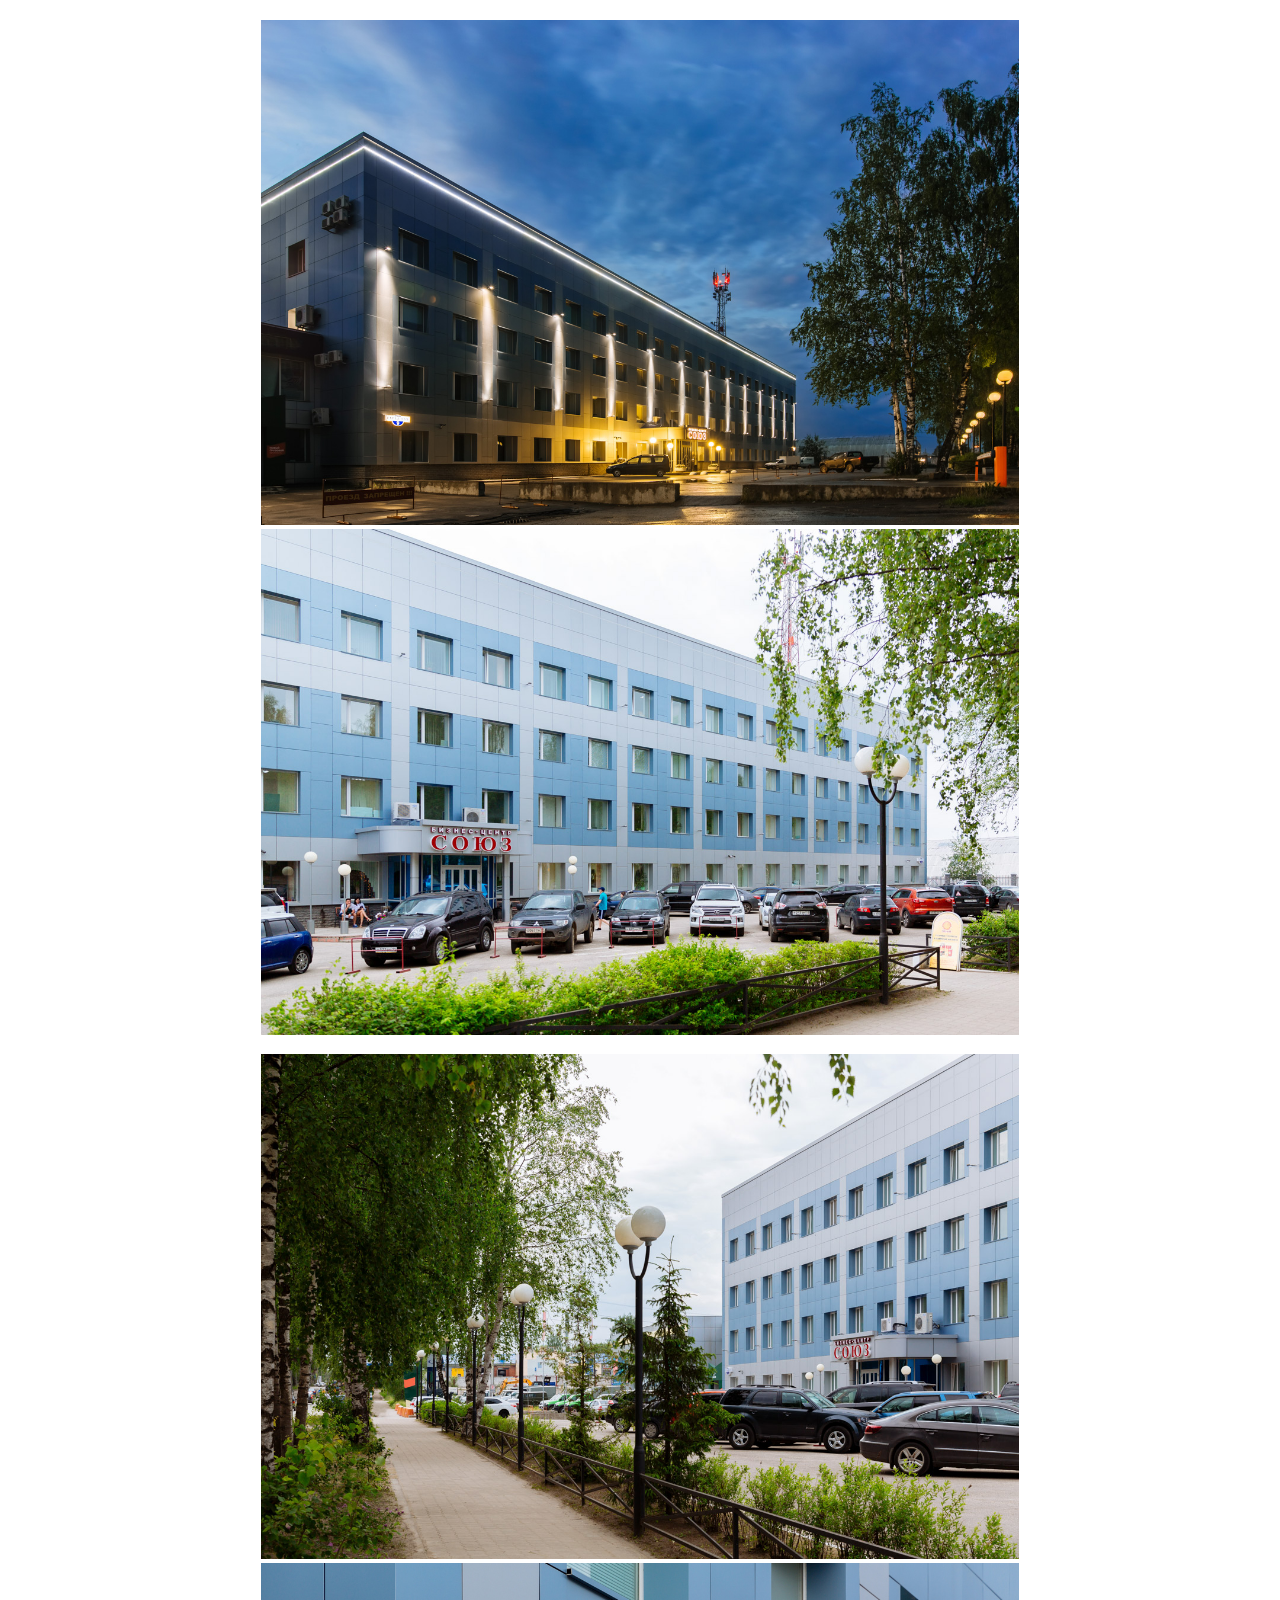
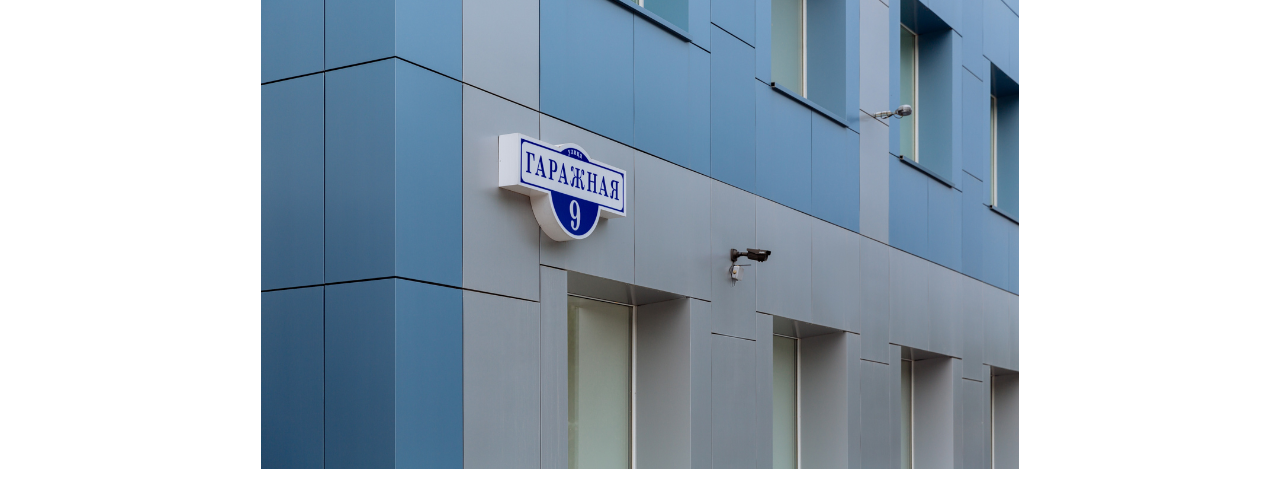
<file: new/index.html>
<!DOCTYPE html>
<html lang="en">
<head>
    <meta charset="UTF-8">
    <meta name="viewport" content="width=device-width, initial-scale=1.0">
    <meta http-equiv="X-UA-Compatible" content="ie=edge">
    <link rel="stylesheet" href="https://stackpath.bootstrapcdn.com/bootstrap/4.1.1/css/bootstrap.min.css" integrity="sha384-WskhaSGFgHYWDcbwN70/dfYBj47jz9qbsMId/iRN3ewGhXQFZCSftd1LZCfmhktB" crossorigin="anonymous">
    <script src="https://ajax.googleapis.com/ajax/libs/jquery/3.1.0/jquery.min.js"></script>
    <script src="https://api-maps.yandex.ru/2.0-stable/?load=package.standard&lang=ru-RU"> </script>
    <script src="js/script.js"></script>
    <link rel="stylesheet" href="css/style.css"  type="text/css">
    <title>galary</title>
</head>
<body>
    <div class="wrapper">
        <div class="carousel-photo">
            <div class="carousel_content">
                <!-- <div class="carousel_content-photo">
                    <img src="img/img1.jpg" alt="">
                </div>-->
            </div>
            <div class="carousel_button-close" id="button-close"></div>
            <div class="carousel_button button-left" id="button-left"></div>
            <div class="carousel_button button-right" id="button-right"></div>
        </div>


        <div class="content-photo">
            <div class="container-fluid">
                <div class="photo-galary">
                    <div class="block-photo">
                        <div class="row">
                            <div class="col-lg-6">
                                <div class="photo" id="album-1">
                                    <img src="img/img1.jpg" alt="">
                                    <div class="context">Альбом</div>
                                </div>
                            </div>
                            <div class="col-lg-6">
                                <div class="photo" id="album-2">
                                    <img src="img/img2.jpg" alt="">
                                    <div class="context">Альбом</div>
                                </div>
                            </div>
                        </div>
                    </div>
                    <div class="block-photo">
                        <div class="row">
                            <div class="col-lg-6">
                                <div class="photo" id="album-3">
                                    <img src="img/img3.jpg" alt="">
                                    <div class="context">Альбом</div>
                                </div>
                            </div>
                            <div class="col-lg-6">
                                <div class="photo" id="album-4">
                                    <img src="img/img4.jpg" alt="">
                                    <div class="context">Альбом</div>
                                </div>
                            </div>
                        </div>
                    </div>
                </div>
            </div>
        </div>
    </div>

    <script>
        
    </script>



</body>
</html>
</file>
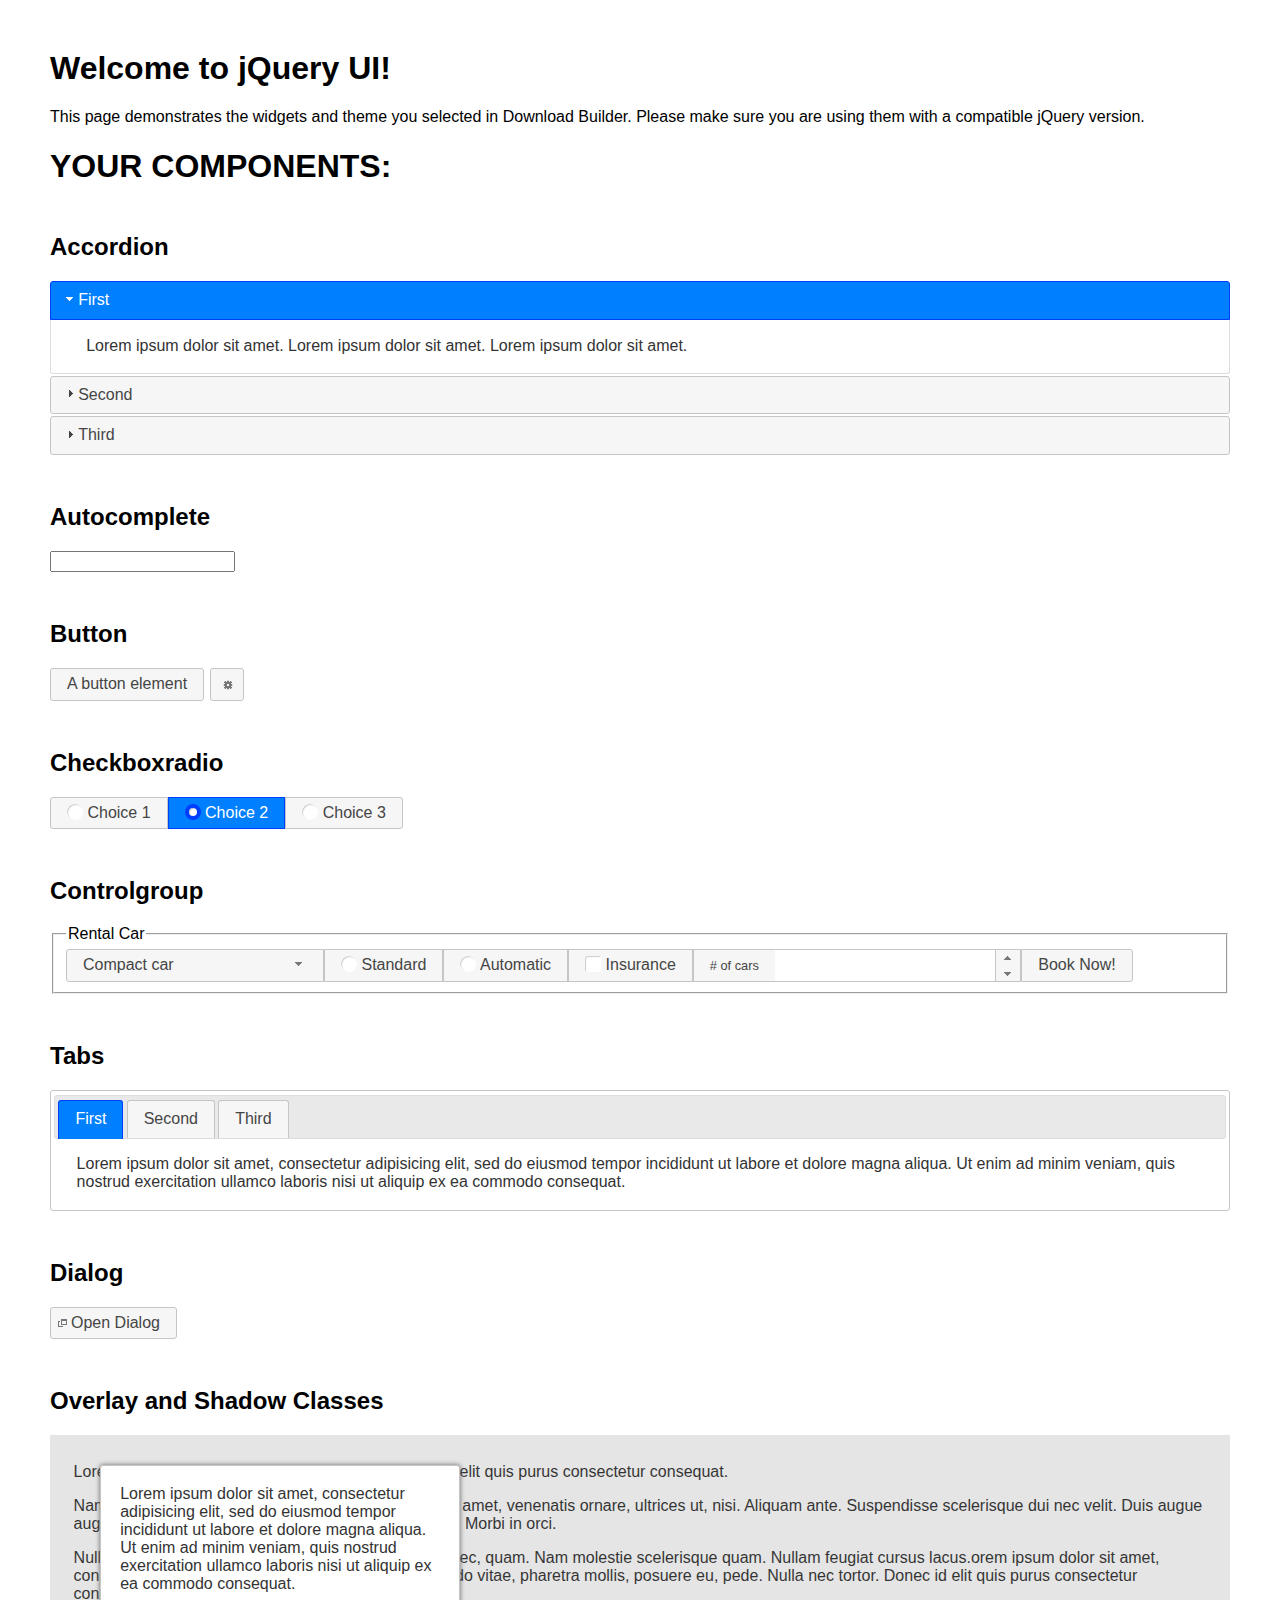
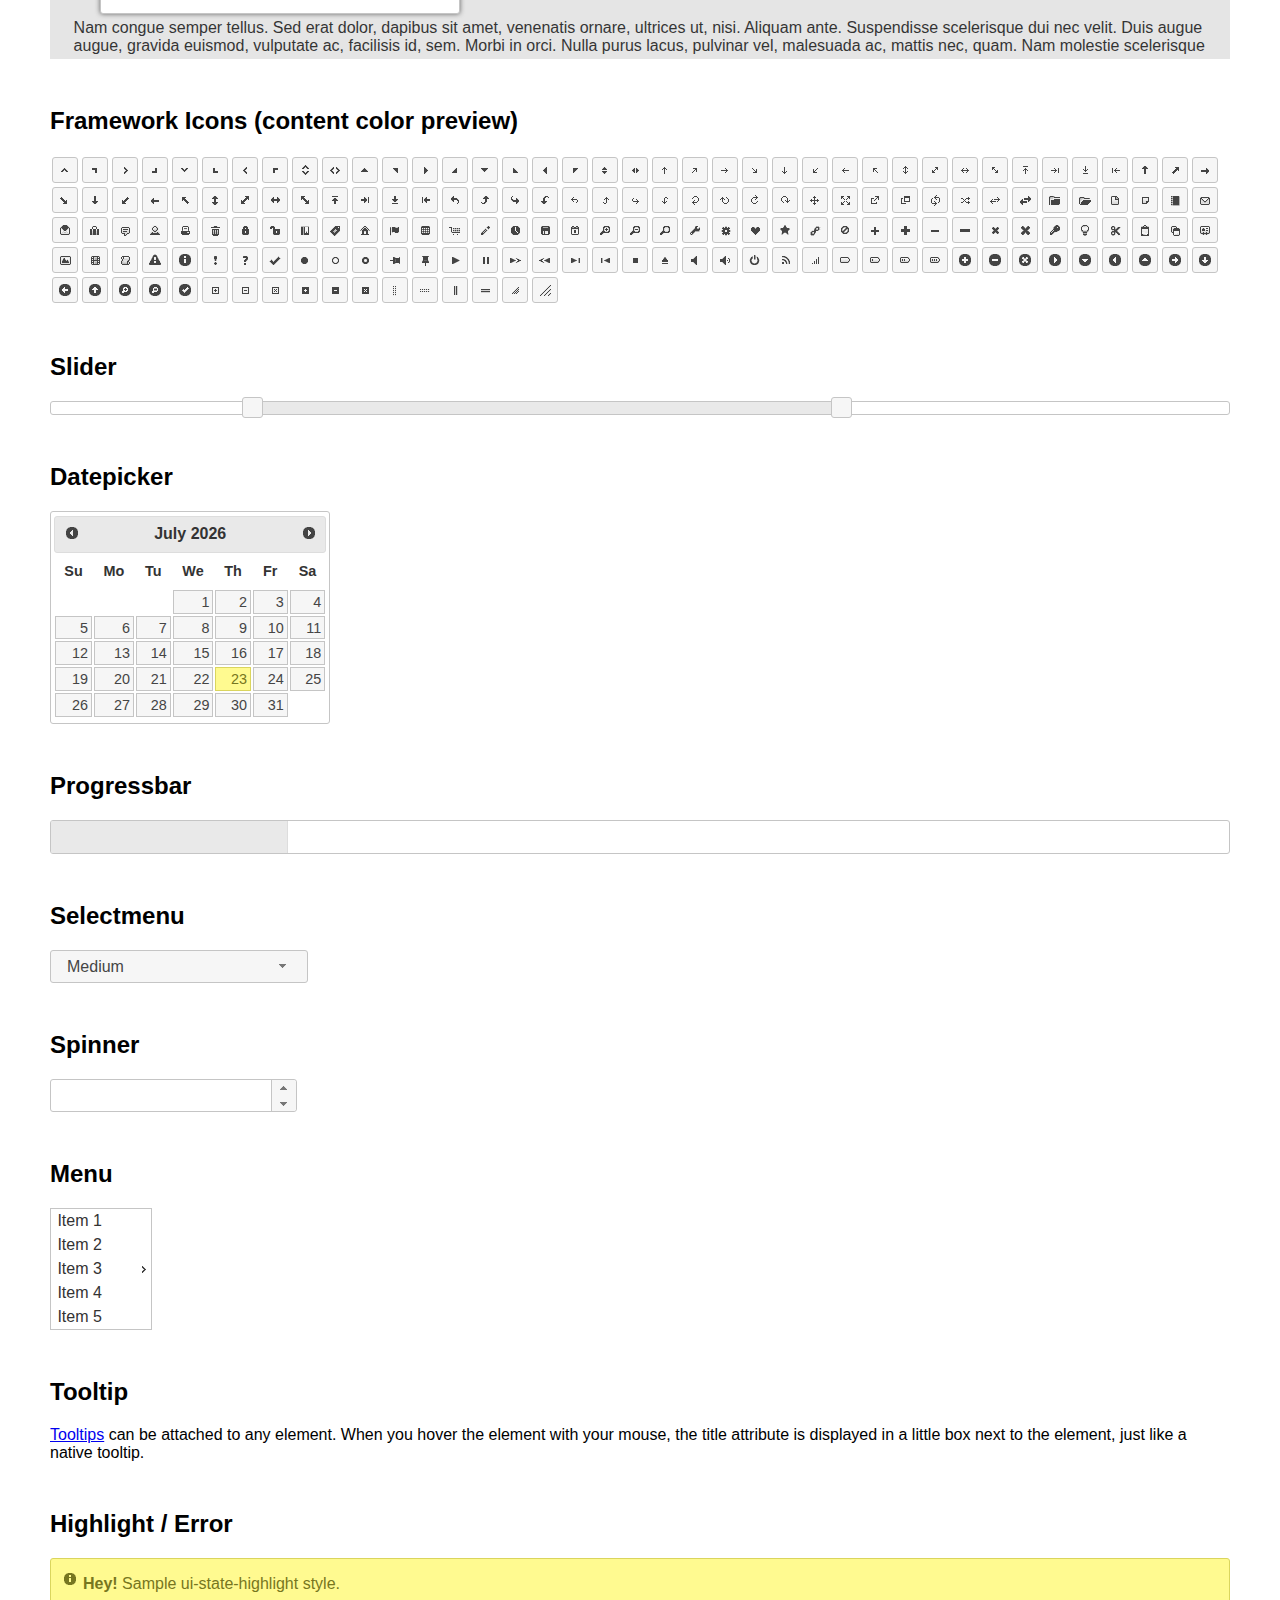
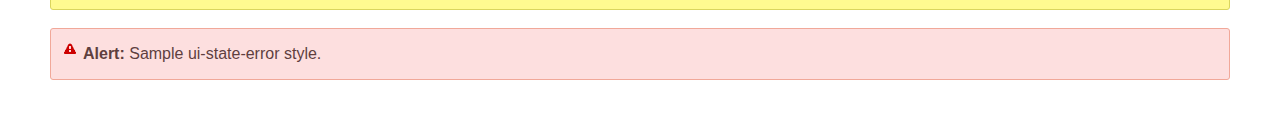
<file: js/jquery-ui-1.12.1.custom/index.html>
<!doctype html>
<html lang="us">
<head>
	<meta charset="utf-8">
	<title>jQuery UI Example Page</title>
	<link href="jquery-ui.css" rel="stylesheet">
	<style>
	body{
		font-family: "Trebuchet MS", sans-serif;
		margin: 50px;
	}
	.demoHeaders {
		margin-top: 2em;
	}
	#dialog-link {
		padding: .4em 1em .4em 20px;
		text-decoration: none;
		position: relative;
	}
	#dialog-link span.ui-icon {
		margin: 0 5px 0 0;
		position: absolute;
		left: .2em;
		top: 50%;
		margin-top: -8px;
	}
	#icons {
		margin: 0;
		padding: 0;
	}
	#icons li {
		margin: 2px;
		position: relative;
		padding: 4px 0;
		cursor: pointer;
		float: left;
		list-style: none;
	}
	#icons span.ui-icon {
		float: left;
		margin: 0 4px;
	}
	.fakewindowcontain .ui-widget-overlay {
		position: absolute;
	}
	select {
		width: 200px;
	}
	</style>
</head>
<body>

<h1>Welcome to jQuery UI!</h1>

<div class="ui-widget">
	<p>This page demonstrates the widgets and theme you selected in Download Builder. Please make sure you are using them with a compatible jQuery version.</p>
</div>

<h1>YOUR COMPONENTS:</h1>


<!-- Accordion -->
<h2 class="demoHeaders">Accordion</h2>
<div id="accordion">
	<h3>First</h3>
	<div>Lorem ipsum dolor sit amet. Lorem ipsum dolor sit amet. Lorem ipsum dolor sit amet.</div>
	<h3>Second</h3>
	<div>Phasellus mattis tincidunt nibh.</div>
	<h3>Third</h3>
	<div>Nam dui erat, auctor a, dignissim quis.</div>
</div>



<!-- Autocomplete -->
<h2 class="demoHeaders">Autocomplete</h2>
<div>
	<input id="autocomplete" title="type &quot;a&quot;">
</div>



<!-- Button -->
<h2 class="demoHeaders">Button</h2>
<button id="button">A button element</button>
<button id="button-icon">An icon-only button</button>



<!-- Checkboxradio -->
<h2 class="demoHeaders">Checkboxradio</h2>
<form style="margin-top: 1em;">
	<div id="radioset">
		<input type="radio" id="radio1" name="radio"><label for="radio1">Choice 1</label>
		<input type="radio" id="radio2" name="radio" checked="checked"><label for="radio2">Choice 2</label>
		<input type="radio" id="radio3" name="radio"><label for="radio3">Choice 3</label>
	</div>
</form>



<!-- Controlgroup -->
<h2 class="demoHeaders">Controlgroup</h2>
<fieldset>
	<legend>Rental Car</legend>
	<div id="controlgroup">
		<select id="car-type">
			<option>Compact car</option>
			<option>Midsize car</option>
			<option>Full size car</option>
			<option>SUV</option>
			<option>Luxury</option>
			<option>Truck</option>
			<option>Van</option>
		</select>
		<label for="transmission-standard">Standard</label>
		<input type="radio" name="transmission" id="transmission-standard">
		<label for="transmission-automatic">Automatic</label>
		<input type="radio" name="transmission" id="transmission-automatic">
		<label for="insurance">Insurance</label>
		<input type="checkbox" name="insurance" id="insurance">
		<label for="horizontal-spinner" class="ui-controlgroup-label"># of cars</label>
		<input id="horizontal-spinner" class="ui-spinner-input">
		<button>Book Now!</button>
	</div>
</fieldset>



<!-- Tabs -->
<h2 class="demoHeaders">Tabs</h2>
<div id="tabs">
	<ul>
		<li><a href="#tabs-1">First</a></li>
		<li><a href="#tabs-2">Second</a></li>
		<li><a href="#tabs-3">Third</a></li>
	</ul>
	<div id="tabs-1">Lorem ipsum dolor sit amet, consectetur adipisicing elit, sed do eiusmod tempor incididunt ut labore et dolore magna aliqua. Ut enim ad minim veniam, quis nostrud exercitation ullamco laboris nisi ut aliquip ex ea commodo consequat.</div>
	<div id="tabs-2">Phasellus mattis tincidunt nibh. Cras orci urna, blandit id, pretium vel, aliquet ornare, felis. Maecenas scelerisque sem non nisl. Fusce sed lorem in enim dictum bibendum.</div>
	<div id="tabs-3">Nam dui erat, auctor a, dignissim quis, sollicitudin eu, felis. Pellentesque nisi urna, interdum eget, sagittis et, consequat vestibulum, lacus. Mauris porttitor ullamcorper augue.</div>
</div>



<h2 class="demoHeaders">Dialog</h2>
<p>
	<button id="dialog-link" class="ui-button ui-corner-all ui-widget">
		<span class="ui-icon ui-icon-newwin"></span>Open Dialog
	</button>
</p>

<h2 class="demoHeaders">Overlay and Shadow Classes</h2>
<div style="position: relative; width: 96%; height: 200px; padding:1% 2%; overflow:hidden;" class="fakewindowcontain">
	<p>Lorem ipsum dolor sit amet,  Nulla nec tortor. Donec id elit quis purus consectetur consequat. </p><p>Nam congue semper tellus. Sed erat dolor, dapibus sit amet, venenatis ornare, ultrices ut, nisi. Aliquam ante. Suspendisse scelerisque dui nec velit. Duis augue augue, gravida euismod, vulputate ac, facilisis id, sem. Morbi in orci. </p><p>Nulla purus lacus, pulvinar vel, malesuada ac, mattis nec, quam. Nam molestie scelerisque quam. Nullam feugiat cursus lacus.orem ipsum dolor sit amet, consectetur adipiscing elit. Donec libero risus, commodo vitae, pharetra mollis, posuere eu, pede. Nulla nec tortor. Donec id elit quis purus consectetur consequat. </p><p>Nam congue semper tellus. Sed erat dolor, dapibus sit amet, venenatis ornare, ultrices ut, nisi. Aliquam ante. Suspendisse scelerisque dui nec velit. Duis augue augue, gravida euismod, vulputate ac, facilisis id, sem. Morbi in orci. Nulla purus lacus, pulvinar vel, malesuada ac, mattis nec, quam. Nam molestie scelerisque quam. </p><p>Nullam feugiat cursus lacus.orem ipsum dolor sit amet, consectetur adipiscing elit. Donec libero risus, commodo vitae, pharetra mollis, posuere eu, pede. Nulla nec tortor. Donec id elit quis purus consectetur consequat. Nam congue semper tellus. Sed erat dolor, dapibus sit amet, venenatis ornare, ultrices ut, nisi. Aliquam ante. </p><p>Suspendisse scelerisque dui nec velit. Duis augue augue, gravida euismod, vulputate ac, facilisis id, sem. Morbi in orci. Nulla purus lacus, pulvinar vel, malesuada ac, mattis nec, quam. Nam molestie scelerisque quam. Nullam feugiat cursus lacus.orem ipsum dolor sit amet, consectetur adipiscing elit. Donec libero risus, commodo vitae, pharetra mollis, posuere eu, pede. Nulla nec tortor. Donec id elit quis purus consectetur consequat. Nam congue semper tellus. Sed erat dolor, dapibus sit amet, venenatis ornare, ultrices ut, nisi. </p>

	<!-- ui-dialog -->
	<div class="ui-widget-overlay ui-front"></div>
	<div style="position: absolute; width: 320px; left: 50px; top: 30px; padding: 1.2em" class="ui-widget ui-front ui-widget-content ui-corner-all ui-widget-shadow">
		Lorem ipsum dolor sit amet, consectetur adipisicing elit, sed do eiusmod tempor incididunt ut labore et dolore magna aliqua. Ut enim ad minim veniam, quis nostrud exercitation ullamco laboris nisi ut aliquip ex ea commodo consequat.
	</div>

</div>

<!-- ui-dialog -->
<div id="dialog" title="Dialog Title">
	<p>Lorem ipsum dolor sit amet, consectetur adipisicing elit, sed do eiusmod tempor incididunt ut labore et dolore magna aliqua. Ut enim ad minim veniam, quis nostrud exercitation ullamco laboris nisi ut aliquip ex ea commodo consequat.</p>
</div>



<h2 class="demoHeaders">Framework Icons (content color preview)</h2>
<ul id="icons" class="ui-widget ui-helper-clearfix">
	<li class="ui-state-default ui-corner-all" title=".ui-icon-caret-1-n"><span class="ui-icon ui-icon-caret-1-n"></span></li>
	<li class="ui-state-default ui-corner-all" title=".ui-icon-caret-1-ne"><span class="ui-icon ui-icon-caret-1-ne"></span></li>
	<li class="ui-state-default ui-corner-all" title=".ui-icon-caret-1-e"><span class="ui-icon ui-icon-caret-1-e"></span></li>
	<li class="ui-state-default ui-corner-all" title=".ui-icon-caret-1-se"><span class="ui-icon ui-icon-caret-1-se"></span></li>
	<li class="ui-state-default ui-corner-all" title=".ui-icon-caret-1-s"><span class="ui-icon ui-icon-caret-1-s"></span></li>
	<li class="ui-state-default ui-corner-all" title=".ui-icon-caret-1-sw"><span class="ui-icon ui-icon-caret-1-sw"></span></li>
	<li class="ui-state-default ui-corner-all" title=".ui-icon-caret-1-w"><span class="ui-icon ui-icon-caret-1-w"></span></li>
	<li class="ui-state-default ui-corner-all" title=".ui-icon-caret-1-nw"><span class="ui-icon ui-icon-caret-1-nw"></span></li>
	<li class="ui-state-default ui-corner-all" title=".ui-icon-caret-2-n-s"><span class="ui-icon ui-icon-caret-2-n-s"></span></li>
	<li class="ui-state-default ui-corner-all" title=".ui-icon-caret-2-e-w"><span class="ui-icon ui-icon-caret-2-e-w"></span></li>
	<li class="ui-state-default ui-corner-all" title=".ui-icon-triangle-1-n"><span class="ui-icon ui-icon-triangle-1-n"></span></li>
	<li class="ui-state-default ui-corner-all" title=".ui-icon-triangle-1-ne"><span class="ui-icon ui-icon-triangle-1-ne"></span></li>
	<li class="ui-state-default ui-corner-all" title=".ui-icon-triangle-1-e"><span class="ui-icon ui-icon-triangle-1-e"></span></li>
	<li class="ui-state-default ui-corner-all" title=".ui-icon-triangle-1-se"><span class="ui-icon ui-icon-triangle-1-se"></span></li>
	<li class="ui-state-default ui-corner-all" title=".ui-icon-triangle-1-s"><span class="ui-icon ui-icon-triangle-1-s"></span></li>
	<li class="ui-state-default ui-corner-all" title=".ui-icon-triangle-1-sw"><span class="ui-icon ui-icon-triangle-1-sw"></span></li>
	<li class="ui-state-default ui-corner-all" title=".ui-icon-triangle-1-w"><span class="ui-icon ui-icon-triangle-1-w"></span></li>
	<li class="ui-state-default ui-corner-all" title=".ui-icon-triangle-1-nw"><span class="ui-icon ui-icon-triangle-1-nw"></span></li>
	<li class="ui-state-default ui-corner-all" title=".ui-icon-triangle-2-n-s"><span class="ui-icon ui-icon-triangle-2-n-s"></span></li>
	<li class="ui-state-default ui-corner-all" title=".ui-icon-triangle-2-e-w"><span class="ui-icon ui-icon-triangle-2-e-w"></span></li>
	<li class="ui-state-default ui-corner-all" title=".ui-icon-arrow-1-n"><span class="ui-icon ui-icon-arrow-1-n"></span></li>
	<li class="ui-state-default ui-corner-all" title=".ui-icon-arrow-1-ne"><span class="ui-icon ui-icon-arrow-1-ne"></span></li>
	<li class="ui-state-default ui-corner-all" title=".ui-icon-arrow-1-e"><span class="ui-icon ui-icon-arrow-1-e"></span></li>
	<li class="ui-state-default ui-corner-all" title=".ui-icon-arrow-1-se"><span class="ui-icon ui-icon-arrow-1-se"></span></li>
	<li class="ui-state-default ui-corner-all" title=".ui-icon-arrow-1-s"><span class="ui-icon ui-icon-arrow-1-s"></span></li>
	<li class="ui-state-default ui-corner-all" title=".ui-icon-arrow-1-sw"><span class="ui-icon ui-icon-arrow-1-sw"></span></li>
	<li class="ui-state-default ui-corner-all" title=".ui-icon-arrow-1-w"><span class="ui-icon ui-icon-arrow-1-w"></span></li>
	<li class="ui-state-default ui-corner-all" title=".ui-icon-arrow-1-nw"><span class="ui-icon ui-icon-arrow-1-nw"></span></li>
	<li class="ui-state-default ui-corner-all" title=".ui-icon-arrow-2-n-s"><span class="ui-icon ui-icon-arrow-2-n-s"></span></li>
	<li class="ui-state-default ui-corner-all" title=".ui-icon-arrow-2-ne-sw"><span class="ui-icon ui-icon-arrow-2-ne-sw"></span></li>
	<li class="ui-state-default ui-corner-all" title=".ui-icon-arrow-2-e-w"><span class="ui-icon ui-icon-arrow-2-e-w"></span></li>
	<li class="ui-state-default ui-corner-all" title=".ui-icon-arrow-2-se-nw"><span class="ui-icon ui-icon-arrow-2-se-nw"></span></li>
	<li class="ui-state-default ui-corner-all" title=".ui-icon-arrowstop-1-n"><span class="ui-icon ui-icon-arrowstop-1-n"></span></li>
	<li class="ui-state-default ui-corner-all" title=".ui-icon-arrowstop-1-e"><span class="ui-icon ui-icon-arrowstop-1-e"></span></li>
	<li class="ui-state-default ui-corner-all" title=".ui-icon-arrowstop-1-s"><span class="ui-icon ui-icon-arrowstop-1-s"></span></li>
	<li class="ui-state-default ui-corner-all" title=".ui-icon-arrowstop-1-w"><span class="ui-icon ui-icon-arrowstop-1-w"></span></li>
	<li class="ui-state-default ui-corner-all" title=".ui-icon-arrowthick-1-n"><span class="ui-icon ui-icon-arrowthick-1-n"></span></li>
	<li class="ui-state-default ui-corner-all" title=".ui-icon-arrowthick-1-ne"><span class="ui-icon ui-icon-arrowthick-1-ne"></span></li>
	<li class="ui-state-default ui-corner-all" title=".ui-icon-arrowthick-1-e"><span class="ui-icon ui-icon-arrowthick-1-e"></span></li>
	<li class="ui-state-default ui-corner-all" title=".ui-icon-arrowthick-1-se"><span class="ui-icon ui-icon-arrowthick-1-se"></span></li>
	<li class="ui-state-default ui-corner-all" title=".ui-icon-arrowthick-1-s"><span class="ui-icon ui-icon-arrowthick-1-s"></span></li>
	<li class="ui-state-default ui-corner-all" title=".ui-icon-arrowthick-1-sw"><span class="ui-icon ui-icon-arrowthick-1-sw"></span></li>
	<li class="ui-state-default ui-corner-all" title=".ui-icon-arrowthick-1-w"><span class="ui-icon ui-icon-arrowthick-1-w"></span></li>
	<li class="ui-state-default ui-corner-all" title=".ui-icon-arrowthick-1-nw"><span class="ui-icon ui-icon-arrowthick-1-nw"></span></li>
	<li class="ui-state-default ui-corner-all" title=".ui-icon-arrowthick-2-n-s"><span class="ui-icon ui-icon-arrowthick-2-n-s"></span></li>
	<li class="ui-state-default ui-corner-all" title=".ui-icon-arrowthick-2-ne-sw"><span class="ui-icon ui-icon-arrowthick-2-ne-sw"></span></li>
	<li class="ui-state-default ui-corner-all" title=".ui-icon-arrowthick-2-e-w"><span class="ui-icon ui-icon-arrowthick-2-e-w"></span></li>
	<li class="ui-state-default ui-corner-all" title=".ui-icon-arrowthick-2-se-nw"><span class="ui-icon ui-icon-arrowthick-2-se-nw"></span></li>
	<li class="ui-state-default ui-corner-all" title=".ui-icon-arrowthickstop-1-n"><span class="ui-icon ui-icon-arrowthickstop-1-n"></span></li>
	<li class="ui-state-default ui-corner-all" title=".ui-icon-arrowthickstop-1-e"><span class="ui-icon ui-icon-arrowthickstop-1-e"></span></li>
	<li class="ui-state-default ui-corner-all" title=".ui-icon-arrowthickstop-1-s"><span class="ui-icon ui-icon-arrowthickstop-1-s"></span></li>
	<li class="ui-state-default ui-corner-all" title=".ui-icon-arrowthickstop-1-w"><span class="ui-icon ui-icon-arrowthickstop-1-w"></span></li>
	<li class="ui-state-default ui-corner-all" title=".ui-icon-arrowreturnthick-1-w"><span class="ui-icon ui-icon-arrowreturnthick-1-w"></span></li>
	<li class="ui-state-default ui-corner-all" title=".ui-icon-arrowreturnthick-1-n"><span class="ui-icon ui-icon-arrowreturnthick-1-n"></span></li>
	<li class="ui-state-default ui-corner-all" title=".ui-icon-arrowreturnthick-1-e"><span class="ui-icon ui-icon-arrowreturnthick-1-e"></span></li>
	<li class="ui-state-default ui-corner-all" title=".ui-icon-arrowreturnthick-1-s"><span class="ui-icon ui-icon-arrowreturnthick-1-s"></span></li>
	<li class="ui-state-default ui-corner-all" title=".ui-icon-arrowreturn-1-w"><span class="ui-icon ui-icon-arrowreturn-1-w"></span></li>
	<li class="ui-state-default ui-corner-all" title=".ui-icon-arrowreturn-1-n"><span class="ui-icon ui-icon-arrowreturn-1-n"></span></li>
	<li class="ui-state-default ui-corner-all" title=".ui-icon-arrowreturn-1-e"><span class="ui-icon ui-icon-arrowreturn-1-e"></span></li>
	<li class="ui-state-default ui-corner-all" title=".ui-icon-arrowreturn-1-s"><span class="ui-icon ui-icon-arrowreturn-1-s"></span></li>
	<li class="ui-state-default ui-corner-all" title=".ui-icon-arrowrefresh-1-w"><span class="ui-icon ui-icon-arrowrefresh-1-w"></span></li>
	<li class="ui-state-default ui-corner-all" title=".ui-icon-arrowrefresh-1-n"><span class="ui-icon ui-icon-arrowrefresh-1-n"></span></li>
	<li class="ui-state-default ui-corner-all" title=".ui-icon-arrowrefresh-1-e"><span class="ui-icon ui-icon-arrowrefresh-1-e"></span></li>
	<li class="ui-state-default ui-corner-all" title=".ui-icon-arrowrefresh-1-s"><span class="ui-icon ui-icon-arrowrefresh-1-s"></span></li>
	<li class="ui-state-default ui-corner-all" title=".ui-icon-arrow-4"><span class="ui-icon ui-icon-arrow-4"></span></li>
	<li class="ui-state-default ui-corner-all" title=".ui-icon-arrow-4-diag"><span class="ui-icon ui-icon-arrow-4-diag"></span></li>
	<li class="ui-state-default ui-corner-all" title=".ui-icon-extlink"><span class="ui-icon ui-icon-extlink"></span></li>
	<li class="ui-state-default ui-corner-all" title=".ui-icon-newwin"><span class="ui-icon ui-icon-newwin"></span></li>
	<li class="ui-state-default ui-corner-all" title=".ui-icon-refresh"><span class="ui-icon ui-icon-refresh"></span></li>
	<li class="ui-state-default ui-corner-all" title=".ui-icon-shuffle"><span class="ui-icon ui-icon-shuffle"></span></li>
	<li class="ui-state-default ui-corner-all" title=".ui-icon-transfer-e-w"><span class="ui-icon ui-icon-transfer-e-w"></span></li>
	<li class="ui-state-default ui-corner-all" title=".ui-icon-transferthick-e-w"><span class="ui-icon ui-icon-transferthick-e-w"></span></li>
	<li class="ui-state-default ui-corner-all" title=".ui-icon-folder-collapsed"><span class="ui-icon ui-icon-folder-collapsed"></span></li>
	<li class="ui-state-default ui-corner-all" title=".ui-icon-folder-open"><span class="ui-icon ui-icon-folder-open"></span></li>
	<li class="ui-state-default ui-corner-all" title=".ui-icon-document"><span class="ui-icon ui-icon-document"></span></li>
	<li class="ui-state-default ui-corner-all" title=".ui-icon-document-b"><span class="ui-icon ui-icon-document-b"></span></li>
	<li class="ui-state-default ui-corner-all" title=".ui-icon-note"><span class="ui-icon ui-icon-note"></span></li>
	<li class="ui-state-default ui-corner-all" title=".ui-icon-mail-closed"><span class="ui-icon ui-icon-mail-closed"></span></li>
	<li class="ui-state-default ui-corner-all" title=".ui-icon-mail-open"><span class="ui-icon ui-icon-mail-open"></span></li>
	<li class="ui-state-default ui-corner-all" title=".ui-icon-suitcase"><span class="ui-icon ui-icon-suitcase"></span></li>
	<li class="ui-state-default ui-corner-all" title=".ui-icon-comment"><span class="ui-icon ui-icon-comment"></span></li>
	<li class="ui-state-default ui-corner-all" title=".ui-icon-person"><span class="ui-icon ui-icon-person"></span></li>
	<li class="ui-state-default ui-corner-all" title=".ui-icon-print"><span class="ui-icon ui-icon-print"></span></li>
	<li class="ui-state-default ui-corner-all" title=".ui-icon-trash"><span class="ui-icon ui-icon-trash"></span></li>
	<li class="ui-state-default ui-corner-all" title=".ui-icon-locked"><span class="ui-icon ui-icon-locked"></span></li>
	<li class="ui-state-default ui-corner-all" title=".ui-icon-unlocked"><span class="ui-icon ui-icon-unlocked"></span></li>
	<li class="ui-state-default ui-corner-all" title=".ui-icon-bookmark"><span class="ui-icon ui-icon-bookmark"></span></li>
	<li class="ui-state-default ui-corner-all" title=".ui-icon-tag"><span class="ui-icon ui-icon-tag"></span></li>
	<li class="ui-state-default ui-corner-all" title=".ui-icon-home"><span class="ui-icon ui-icon-home"></span></li>
	<li class="ui-state-default ui-corner-all" title=".ui-icon-flag"><span class="ui-icon ui-icon-flag"></span></li>
	<li class="ui-state-default ui-corner-all" title=".ui-icon-calculator"><span class="ui-icon ui-icon-calculator"></span></li>
	<li class="ui-state-default ui-corner-all" title=".ui-icon-cart"><span class="ui-icon ui-icon-cart"></span></li>
	<li class="ui-state-default ui-corner-all" title=".ui-icon-pencil"><span class="ui-icon ui-icon-pencil"></span></li>
	<li class="ui-state-default ui-corner-all" title=".ui-icon-clock"><span class="ui-icon ui-icon-clock"></span></li>
	<li class="ui-state-default ui-corner-all" title=".ui-icon-disk"><span class="ui-icon ui-icon-disk"></span></li>
	<li class="ui-state-default ui-corner-all" title=".ui-icon-calendar"><span class="ui-icon ui-icon-calendar"></span></li>
	<li class="ui-state-default ui-corner-all" title=".ui-icon-zoomin"><span class="ui-icon ui-icon-zoomin"></span></li>
	<li class="ui-state-default ui-corner-all" title=".ui-icon-zoomout"><span class="ui-icon ui-icon-zoomout"></span></li>
	<li class="ui-state-default ui-corner-all" title=".ui-icon-search"><span class="ui-icon ui-icon-search"></span></li>
	<li class="ui-state-default ui-corner-all" title=".ui-icon-wrench"><span class="ui-icon ui-icon-wrench"></span></li>
	<li class="ui-state-default ui-corner-all" title=".ui-icon-gear"><span class="ui-icon ui-icon-gear"></span></li>
	<li class="ui-state-default ui-corner-all" title=".ui-icon-heart"><span class="ui-icon ui-icon-heart"></span></li>
	<li class="ui-state-default ui-corner-all" title=".ui-icon-star"><span class="ui-icon ui-icon-star"></span></li>
	<li class="ui-state-default ui-corner-all" title=".ui-icon-link"><span class="ui-icon ui-icon-link"></span></li>
	<li class="ui-state-default ui-corner-all" title=".ui-icon-cancel"><span class="ui-icon ui-icon-cancel"></span></li>
	<li class="ui-state-default ui-corner-all" title=".ui-icon-plus"><span class="ui-icon ui-icon-plus"></span></li>
	<li class="ui-state-default ui-corner-all" title=".ui-icon-plusthick"><span class="ui-icon ui-icon-plusthick"></span></li>
	<li class="ui-state-default ui-corner-all" title=".ui-icon-minus"><span class="ui-icon ui-icon-minus"></span></li>
	<li class="ui-state-default ui-corner-all" title=".ui-icon-minusthick"><span class="ui-icon ui-icon-minusthick"></span></li>
	<li class="ui-state-default ui-corner-all" title=".ui-icon-close"><span class="ui-icon ui-icon-close"></span></li>
	<li class="ui-state-default ui-corner-all" title=".ui-icon-closethick"><span class="ui-icon ui-icon-closethick"></span></li>
	<li class="ui-state-default ui-corner-all" title=".ui-icon-key"><span class="ui-icon ui-icon-key"></span></li>
	<li class="ui-state-default ui-corner-all" title=".ui-icon-lightbulb"><span class="ui-icon ui-icon-lightbulb"></span></li>
	<li class="ui-state-default ui-corner-all" title=".ui-icon-scissors"><span class="ui-icon ui-icon-scissors"></span></li>
	<li class="ui-state-default ui-corner-all" title=".ui-icon-clipboard"><span class="ui-icon ui-icon-clipboard"></span></li>
	<li class="ui-state-default ui-corner-all" title=".ui-icon-copy"><span class="ui-icon ui-icon-copy"></span></li>
	<li class="ui-state-default ui-corner-all" title=".ui-icon-contact"><span class="ui-icon ui-icon-contact"></span></li>
	<li class="ui-state-default ui-corner-all" title=".ui-icon-image"><span class="ui-icon ui-icon-image"></span></li>
	<li class="ui-state-default ui-corner-all" title=".ui-icon-video"><span class="ui-icon ui-icon-video"></span></li>
	<li class="ui-state-default ui-corner-all" title=".ui-icon-script"><span class="ui-icon ui-icon-script"></span></li>
	<li class="ui-state-default ui-corner-all" title=".ui-icon-alert"><span class="ui-icon ui-icon-alert"></span></li>
	<li class="ui-state-default ui-corner-all" title=".ui-icon-info"><span class="ui-icon ui-icon-info"></span></li>
	<li class="ui-state-default ui-corner-all" title=".ui-icon-notice"><span class="ui-icon ui-icon-notice"></span></li>
	<li class="ui-state-default ui-corner-all" title=".ui-icon-help"><span class="ui-icon ui-icon-help"></span></li>
	<li class="ui-state-default ui-corner-all" title=".ui-icon-check"><span class="ui-icon ui-icon-check"></span></li>
	<li class="ui-state-default ui-corner-all" title=".ui-icon-bullet"><span class="ui-icon ui-icon-bullet"></span></li>
	<li class="ui-state-default ui-corner-all" title=".ui-icon-radio-off"><span class="ui-icon ui-icon-radio-off"></span></li>
	<li class="ui-state-default ui-corner-all" title=".ui-icon-radio-on"><span class="ui-icon ui-icon-radio-on"></span></li>
	<li class="ui-state-default ui-corner-all" title=".ui-icon-pin-w"><span class="ui-icon ui-icon-pin-w"></span></li>
	<li class="ui-state-default ui-corner-all" title=".ui-icon-pin-s"><span class="ui-icon ui-icon-pin-s"></span></li>
	<li class="ui-state-default ui-corner-all" title=".ui-icon-play"><span class="ui-icon ui-icon-play"></span></li>
	<li class="ui-state-default ui-corner-all" title=".ui-icon-pause"><span class="ui-icon ui-icon-pause"></span></li>
	<li class="ui-state-default ui-corner-all" title=".ui-icon-seek-next"><span class="ui-icon ui-icon-seek-next"></span></li>
	<li class="ui-state-default ui-corner-all" title=".ui-icon-seek-prev"><span class="ui-icon ui-icon-seek-prev"></span></li>
	<li class="ui-state-default ui-corner-all" title=".ui-icon-seek-end"><span class="ui-icon ui-icon-seek-end"></span></li>
	<li class="ui-state-default ui-corner-all" title=".ui-icon-seek-first"><span class="ui-icon ui-icon-seek-first"></span></li>
	<li class="ui-state-default ui-corner-all" title=".ui-icon-stop"><span class="ui-icon ui-icon-stop"></span></li>
	<li class="ui-state-default ui-corner-all" title=".ui-icon-eject"><span class="ui-icon ui-icon-eject"></span></li>
	<li class="ui-state-default ui-corner-all" title=".ui-icon-volume-off"><span class="ui-icon ui-icon-volume-off"></span></li>
	<li class="ui-state-default ui-corner-all" title=".ui-icon-volume-on"><span class="ui-icon ui-icon-volume-on"></span></li>
	<li class="ui-state-default ui-corner-all" title=".ui-icon-power"><span class="ui-icon ui-icon-power"></span></li>
	<li class="ui-state-default ui-corner-all" title=".ui-icon-signal-diag"><span class="ui-icon ui-icon-signal-diag"></span></li>
	<li class="ui-state-default ui-corner-all" title=".ui-icon-signal"><span class="ui-icon ui-icon-signal"></span></li>
	<li class="ui-state-default ui-corner-all" title=".ui-icon-battery-0"><span class="ui-icon ui-icon-battery-0"></span></li>
	<li class="ui-state-default ui-corner-all" title=".ui-icon-battery-1"><span class="ui-icon ui-icon-battery-1"></span></li>
	<li class="ui-state-default ui-corner-all" title=".ui-icon-battery-2"><span class="ui-icon ui-icon-battery-2"></span></li>
	<li class="ui-state-default ui-corner-all" title=".ui-icon-battery-3"><span class="ui-icon ui-icon-battery-3"></span></li>
	<li class="ui-state-default ui-corner-all" title=".ui-icon-circle-plus"><span class="ui-icon ui-icon-circle-plus"></span></li>
	<li class="ui-state-default ui-corner-all" title=".ui-icon-circle-minus"><span class="ui-icon ui-icon-circle-minus"></span></li>
	<li class="ui-state-default ui-corner-all" title=".ui-icon-circle-close"><span class="ui-icon ui-icon-circle-close"></span></li>
	<li class="ui-state-default ui-corner-all" title=".ui-icon-circle-triangle-e"><span class="ui-icon ui-icon-circle-triangle-e"></span></li>
	<li class="ui-state-default ui-corner-all" title=".ui-icon-circle-triangle-s"><span class="ui-icon ui-icon-circle-triangle-s"></span></li>
	<li class="ui-state-default ui-corner-all" title=".ui-icon-circle-triangle-w"><span class="ui-icon ui-icon-circle-triangle-w"></span></li>
	<li class="ui-state-default ui-corner-all" title=".ui-icon-circle-triangle-n"><span class="ui-icon ui-icon-circle-triangle-n"></span></li>
	<li class="ui-state-default ui-corner-all" title=".ui-icon-circle-arrow-e"><span class="ui-icon ui-icon-circle-arrow-e"></span></li>
	<li class="ui-state-default ui-corner-all" title=".ui-icon-circle-arrow-s"><span class="ui-icon ui-icon-circle-arrow-s"></span></li>
	<li class="ui-state-default ui-corner-all" title=".ui-icon-circle-arrow-w"><span class="ui-icon ui-icon-circle-arrow-w"></span></li>
	<li class="ui-state-default ui-corner-all" title=".ui-icon-circle-arrow-n"><span class="ui-icon ui-icon-circle-arrow-n"></span></li>
	<li class="ui-state-default ui-corner-all" title=".ui-icon-circle-zoomin"><span class="ui-icon ui-icon-circle-zoomin"></span></li>
	<li class="ui-state-default ui-corner-all" title=".ui-icon-circle-zoomout"><span class="ui-icon ui-icon-circle-zoomout"></span></li>
	<li class="ui-state-default ui-corner-all" title=".ui-icon-circle-check"><span class="ui-icon ui-icon-circle-check"></span></li>
	<li class="ui-state-default ui-corner-all" title=".ui-icon-circlesmall-plus"><span class="ui-icon ui-icon-circlesmall-plus"></span></li>
	<li class="ui-state-default ui-corner-all" title=".ui-icon-circlesmall-minus"><span class="ui-icon ui-icon-circlesmall-minus"></span></li>
	<li class="ui-state-default ui-corner-all" title=".ui-icon-circlesmall-close"><span class="ui-icon ui-icon-circlesmall-close"></span></li>
	<li class="ui-state-default ui-corner-all" title=".ui-icon-squaresmall-plus"><span class="ui-icon ui-icon-squaresmall-plus"></span></li>
	<li class="ui-state-default ui-corner-all" title=".ui-icon-squaresmall-minus"><span class="ui-icon ui-icon-squaresmall-minus"></span></li>
	<li class="ui-state-default ui-corner-all" title=".ui-icon-squaresmall-close"><span class="ui-icon ui-icon-squaresmall-close"></span></li>
	<li class="ui-state-default ui-corner-all" title=".ui-icon-grip-dotted-vertical"><span class="ui-icon ui-icon-grip-dotted-vertical"></span></li>
	<li class="ui-state-default ui-corner-all" title=".ui-icon-grip-dotted-horizontal"><span class="ui-icon ui-icon-grip-dotted-horizontal"></span></li>
	<li class="ui-state-default ui-corner-all" title=".ui-icon-grip-solid-vertical"><span class="ui-icon ui-icon-grip-solid-vertical"></span></li>
	<li class="ui-state-default ui-corner-all" title=".ui-icon-grip-solid-horizontal"><span class="ui-icon ui-icon-grip-solid-horizontal"></span></li>
	<li class="ui-state-default ui-corner-all" title=".ui-icon-gripsmall-diagonal-se"><span class="ui-icon ui-icon-gripsmall-diagonal-se"></span></li>
	<li class="ui-state-default ui-corner-all" title=".ui-icon-grip-diagonal-se"><span class="ui-icon ui-icon-grip-diagonal-se"></span></li>
</ul>


<!-- Slider -->
<h2 class="demoHeaders">Slider</h2>
<div id="slider"></div>



<!-- Datepicker -->
<h2 class="demoHeaders">Datepicker</h2>
<div id="datepicker"></div>



<!-- Progressbar -->
<h2 class="demoHeaders">Progressbar</h2>
<div id="progressbar"></div>



<!-- Progressbar -->
<h2 class="demoHeaders">Selectmenu</h2>
<select id="selectmenu">
	<option>Slower</option>
	<option>Slow</option>
	<option selected="selected">Medium</option>
	<option>Fast</option>
	<option>Faster</option>
</select>



<!-- Spinner -->
<h2 class="demoHeaders">Spinner</h2>
<input id="spinner">



<!-- Menu -->
<h2 class="demoHeaders">Menu</h2>
<ul style="width:100px;" id="menu">
	<li><div>Item 1</div></li>
	<li><div>Item 2</div></li>
	<li><div>Item 3</div>
		<ul>
			<li><div>Item 3-1</div></li>
			<li><div>Item 3-2</div></li>
			<li><div>Item 3-3</div></li>
			<li><div>Item 3-4</div></li>
			<li><div>Item 3-5</div></li>
		</ul>
	</li>
	<li><div>Item 4</div></li>
	<li><div>Item 5</div></li>
</ul>



<!-- Tooltip -->
<h2 class="demoHeaders">Tooltip</h2>
<p id="tooltip">
	<a href="#" title="That&apos;s what this widget is">Tooltips</a> can be attached to any element. When you hover
the element with your mouse, the title attribute is displayed in a little box next to the element, just like a native tooltip.
</p>


<!-- Highlight / Error -->
<h2 class="demoHeaders">Highlight / Error</h2>
<div class="ui-widget">
	<div class="ui-state-highlight ui-corner-all" style="margin-top: 20px; padding: 0 .7em;">
		<p><span class="ui-icon ui-icon-info" style="float: left; margin-right: .3em;"></span>
		<strong>Hey!</strong> Sample ui-state-highlight style.</p>
	</div>
</div>
<br>
<div class="ui-widget">
	<div class="ui-state-error ui-corner-all" style="padding: 0 .7em;">
		<p><span class="ui-icon ui-icon-alert" style="float: left; margin-right: .3em;"></span>
		<strong>Alert:</strong> Sample ui-state-error style.</p>
	</div>
</div>

<script src="external/jquery/jquery.js"></script>
<script src="jquery-ui.js"></script>
<script>

$( "#accordion" ).accordion();



var availableTags = [
	"ActionScript",
	"AppleScript",
	"Asp",
	"BASIC",
	"C",
	"C++",
	"Clojure",
	"COBOL",
	"ColdFusion",
	"Erlang",
	"Fortran",
	"Groovy",
	"Haskell",
	"Java",
	"JavaScript",
	"Lisp",
	"Perl",
	"PHP",
	"Python",
	"Ruby",
	"Scala",
	"Scheme"
];
$( "#autocomplete" ).autocomplete({
	source: availableTags
});



$( "#button" ).button();
$( "#button-icon" ).button({
	icon: "ui-icon-gear",
	showLabel: false
});



$( "#radioset" ).buttonset();



$( "#controlgroup" ).controlgroup();



$( "#tabs" ).tabs();



$( "#dialog" ).dialog({
	autoOpen: false,
	width: 400,
	buttons: [
		{
			text: "Ok",
			click: function() {
				$( this ).dialog( "close" );
			}
		},
		{
			text: "Cancel",
			click: function() {
				$( this ).dialog( "close" );
			}
		}
	]
});

// Link to open the dialog
$( "#dialog-link" ).click(function( event ) {
	$( "#dialog" ).dialog( "open" );
	event.preventDefault();
});



$( "#datepicker" ).datepicker({
	inline: true
});



$( "#slider" ).slider({
	range: true,
	values: [ 17, 67 ]
});



$( "#progressbar" ).progressbar({
	value: 20
});



$( "#spinner" ).spinner();



$( "#menu" ).menu();



$( "#tooltip" ).tooltip();



$( "#selectmenu" ).selectmenu();


// Hover states on the static widgets
$( "#dialog-link, #icons li" ).hover(
	function() {
		$( this ).addClass( "ui-state-hover" );
	},
	function() {
		$( this ).removeClass( "ui-state-hover" );
	}
);
</script>
</body>
</html>
</file>
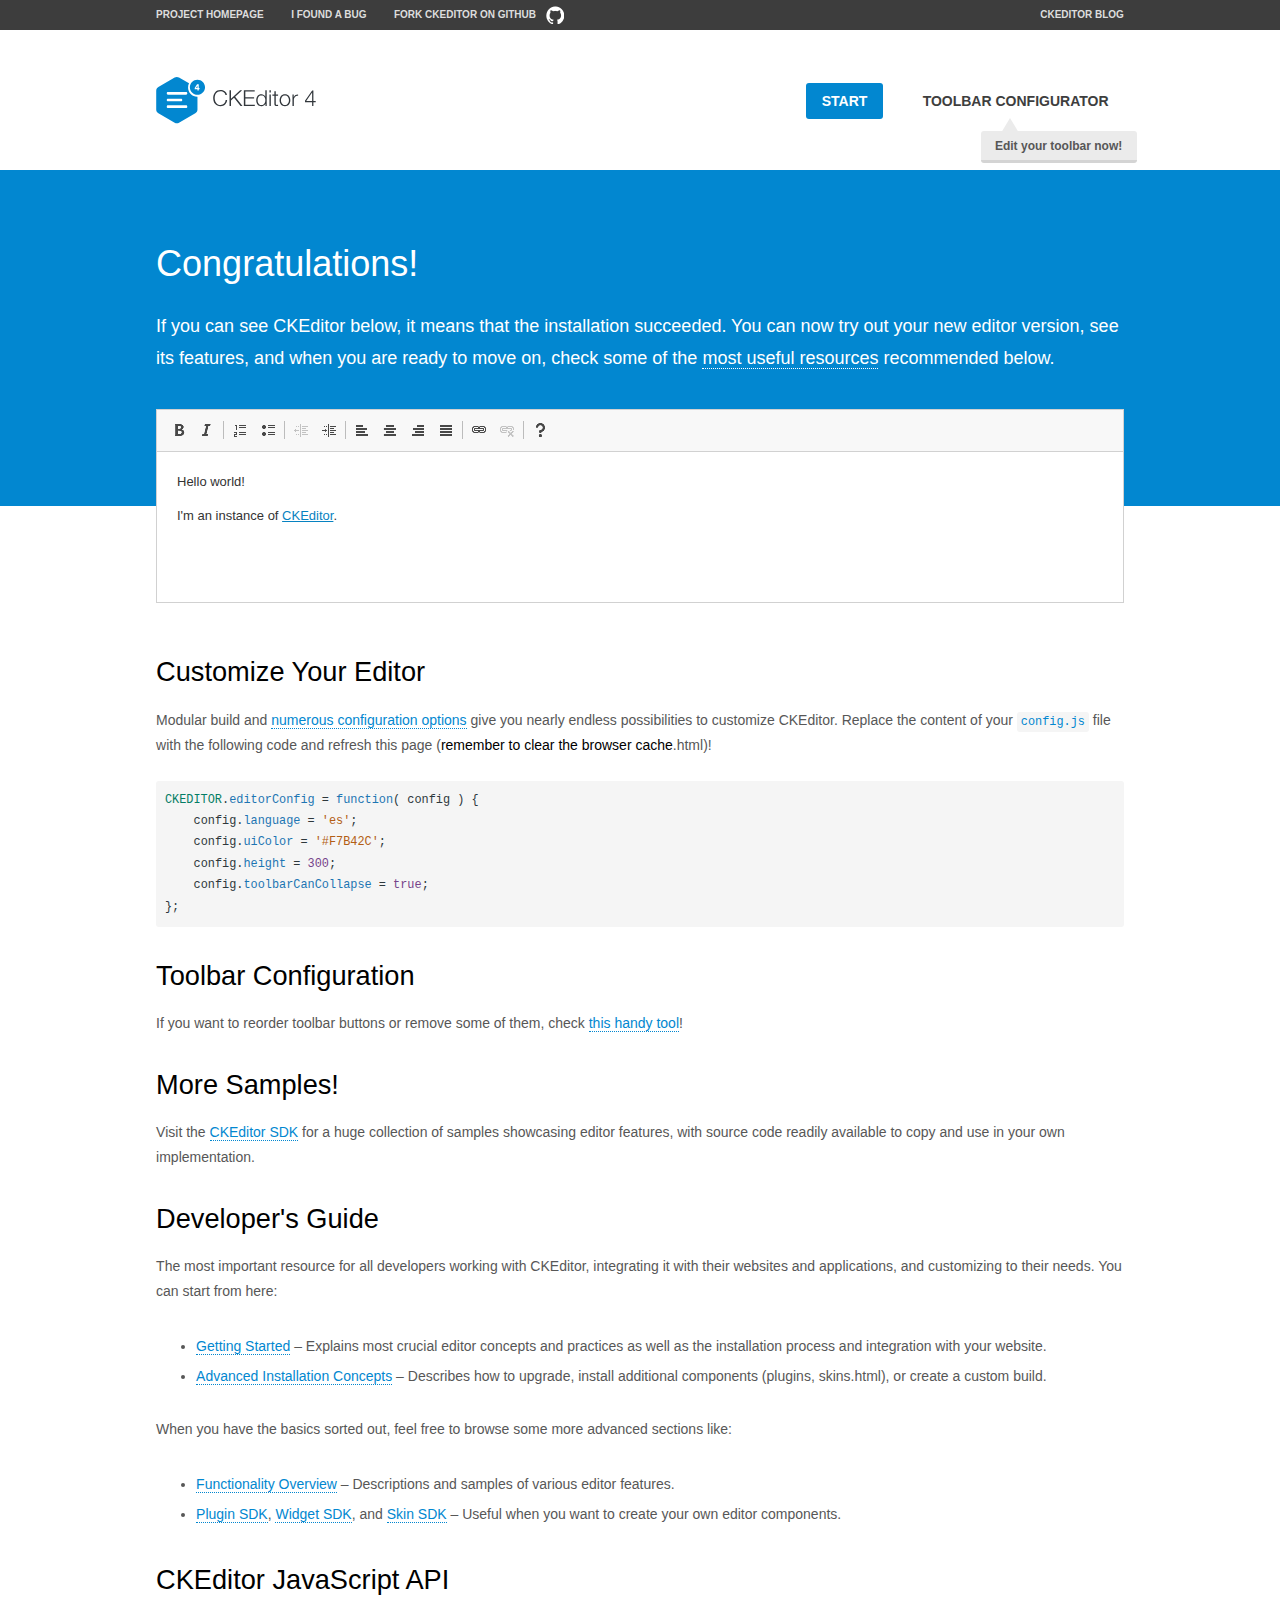
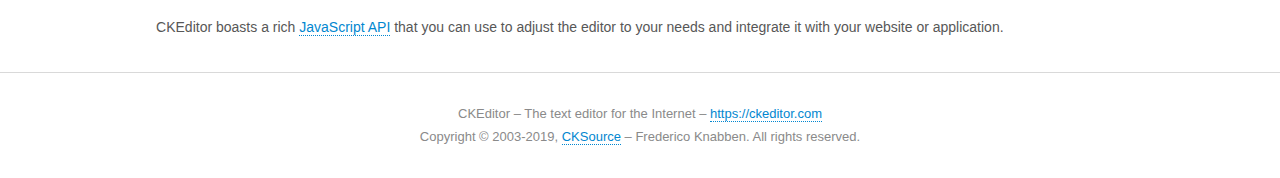
<file: lib/ckeditor/samples/index.html>
<!DOCTYPE html>
<!--
Copyright (c) 2003-2019, CKSource - Frederico Knabben. All rights reserved.
For licensing, see LICENSE.md or https://ckeditor.com/legal/ckeditor-oss-license
-->
<html>
<head>
	<meta charset="utf-8">
	<title>CKEditor Sample</title>
	<script src="../ckeditor.js"></script>
	<script src="js/sample.js"></script>
	<link rel="stylesheet" href="css/samples.css">
	<link rel="stylesheet" href="toolbarconfigurator/lib/codemirror/neo.css">
</head>
<body id="main">

<nav class="navigation-a">
	<div class="grid-container">
		<ul class="navigation-a-left grid-width-70">
			<li><a href="https://ckeditor.com/ckeditor-4/">Project Homepage</a></li>
			<li><a href="https://github.com/ckeditor/ckeditor-dev/issues">I found a bug</a></li>
			<li><a href="https://github.com/ckeditor/ckeditor-dev" class="icon-pos-right icon-navigation-a-github">Fork CKEditor on GitHub</a></li>
		</ul>
		<ul class="navigation-a-right grid-width-30">
			<li><a href="https://ckeditor.com/blog/">CKEditor Blog</a></li>
		</ul>
	</div>
</nav>

<header class="header-a">
	<div class="grid-container">
		<h1 class="header-a-logo grid-width-30">
			<a href="index.html"><img src="img/logo.svg" onerror="this.src='img/logo.png'; this.onerror=null;" alt="CKEditor Sample"></a>
		</h1>

		<nav class="navigation-b grid-width-70">
			<ul>
				<li><a href="index.html" class="button-a button-a-background">Start</a></li>
				<li><a href="toolbarconfigurator/index.html" class="button-a">Toolbar configurator <span class="balloon-a balloon-a-nw">Edit your toolbar now!</span></a></li>
			</ul>
		</nav>
	</div>
</header>

<main>
	<div class="adjoined-top">
		<div class="grid-container">
			<div class="content grid-width-100">
				<h1>Congratulations!</h1>
				<p>
					If you can see CKEditor below, it means that the installation succeeded.
					You can now try out your new editor version, see its features, and when you are ready to move on, check some of the <a href="#sample-customize">most useful resources</a> recommended below.
				</p>
			</div>
		</div>
	</div>
	<div class="adjoined-bottom">
		<div class="grid-container">
			<div class="grid-width-100">
				<div id="editor">
					<h1>Hello world!</h1>
					<p>I'm an instance of <a href="https://ckeditor.com">CKEditor</a>.</p>
				</div>
			</div>
		</div>
	</div>

	<div class="grid-container">
		<div class="content grid-width-100">
			<section id="sample-customize">
				<h2>Customize Your Editor</h2>
				<p>Modular build and <a href="https://ckeditor.com/docs/ckeditor4/latest/guide/dev_configuration.html">numerous configuration options</a> give you nearly endless possibilities to customize CKEditor. Replace the content of your <code><a href="../config.js">config.js</a></code> file with the following code and refresh this page (<strong>remember to clear the browser cache</strong>.html)!</p>
		<pre class="cm-s-neo CodeMirror"><code><span style="padding-right: 0.1px;"><span class="cm-variable">CKEDITOR</span>.<span class="cm-property">editorConfig</span> <span class="cm-operator">=</span> <span class="cm-keyword">function</span>( <span class="cm-def">config</span> ) {</span>
<span style="padding-right: 0.1px;"><span class="cm-tab">	</span><span class="cm-variable-2">config</span>.<span class="cm-property">language</span> <span class="cm-operator">=</span> <span class="cm-string">'es'</span>;</span>
<span style="padding-right: 0.1px;"><span class="cm-tab">	</span><span class="cm-variable-2">config</span>.<span class="cm-property">uiColor</span> <span class="cm-operator">=</span> <span class="cm-string">'#F7B42C'</span>;</span>
<span style="padding-right: 0.1px;"><span class="cm-tab">	</span><span class="cm-variable-2">config</span>.<span class="cm-property">height</span> <span class="cm-operator">=</span> <span class="cm-number">300</span>;</span>
<span style="padding-right: 0.1px;"><span class="cm-tab">	</span><span class="cm-variable-2">config</span>.<span class="cm-property">toolbarCanCollapse</span> <span class="cm-operator">=</span> <span class="cm-atom">true</span>;</span>
<span style="padding-right: 0.1px;">};</span></code></pre>
			</section>

			<section>
				<h2>Toolbar Configuration</h2>
				<p>If you want to reorder toolbar buttons or remove some of them, check <a href="toolbarconfigurator/index.html">this handy tool</a>!</p>
			</section>

			<section>
				<h2>More Samples!</h2>
				<p>Visit the <a href="https://sdk.ckeditor.com">CKEditor SDK</a> for a huge collection of samples showcasing editor features, with source code readily available to copy and use in your own implementation.</p>
			</section>

			<section>
				<h2>Developer's Guide</h2>
				<p>The most important resource for all developers working with CKEditor, integrating it with their websites and applications, and customizing to their needs. You can start from here:</p>
				<ul>
					<li><a href="https://ckeditor.com/docs/ckeditor4/latest/guide/dev_installation.html">Getting Started</a> &ndash; Explains most crucial editor concepts and practices as well as the installation process and integration with your website.</li>
					<li><a href="https://ckeditor.com/docs/ckeditor4/latest/guide/dev_advanced_installation.html">Advanced Installation Concepts</a> &ndash; Describes how to upgrade, install additional components (plugins, skins.html), or create a custom build.</li>
				</ul>
					<p>When you have the basics sorted out, feel free to browse some more advanced sections like:</p>
				<ul>
					<li><a href="https://ckeditor.com/docs/ckeditor4/latest/guide/dev_features.html">Functionality Overview</a> &ndash; Descriptions and samples of various editor features.</li>
					<li><a href="https://ckeditor.com/docs/ckeditor4/latest/guide/plugin_sdk_intro.html">Plugin SDK</a>, <a href="https://ckeditor.com/docs/ckeditor4/latest/guide/widget_sdk_intro.html">Widget SDK</a>, and <a href="https://ckeditor.com/docs/ckeditor4/latest/guide/skin_sdk_intro.html">Skin SDK</a> &ndash; Useful when you want to create your own editor components.</li>
				</ul>
			</section>

			<section>
				<h2>CKEditor JavaScript API</h2>
				<p>CKEditor boasts a rich <a href="https://ckeditor.com/docs/ckeditor4/latest/api/index.html">JavaScript API</a> that you can use to adjust the editor to your needs and integrate it with your website or application.</p>
			</section>
		</div>
	</div>
</main>

<footer class="footer-a grid-container">
	<div class="grid-container">
		<p class="grid-width-100">
			CKEditor &ndash; The text editor for the Internet &ndash; <a class="samples" href="https://ckeditor.com/">https://ckeditor.com</a>
		</p>
		<p class="grid-width-100" id="copy">
			Copyright &copy; 2003-2019, <a class="samples" href="https://cksource.com/">CKSource</a> &ndash; Frederico Knabben. All rights reserved.
		</p>
	</div>
</footer>
<script>
	initSample();
</script>

</body>
</html>
</file>
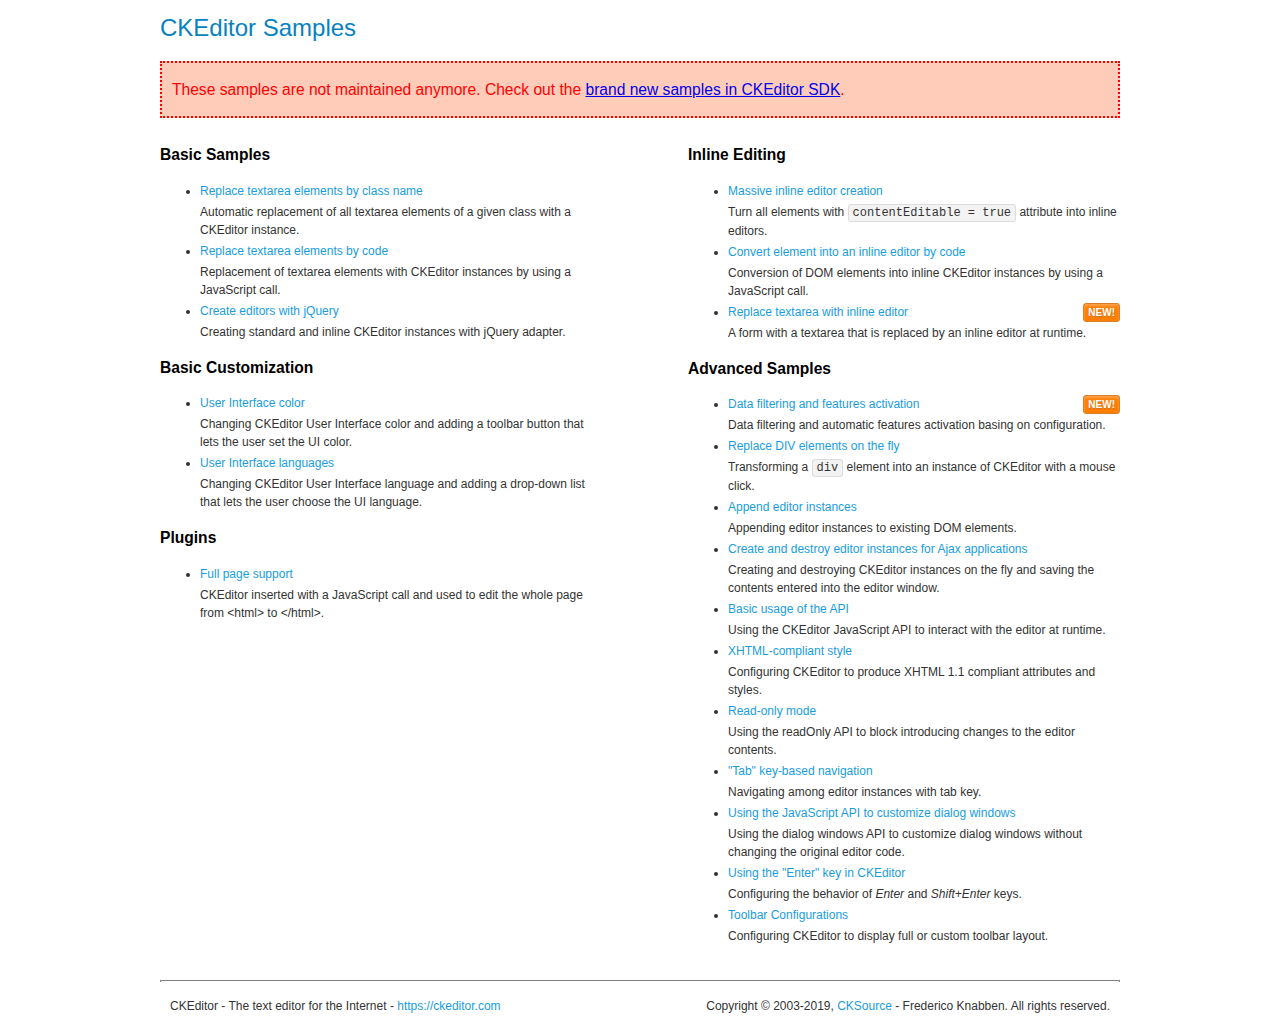
<file: lib/ckeditor/samples/old/index.html>
<!DOCTYPE html>
<!--
Copyright (c) 2003-2019, CKSource - Frederico Knabben. All rights reserved.
For licensing, see LICENSE.md or https://ckeditor.com/legal/ckeditor-oss-license
-->
<html>
<head>
	<meta charset="utf-8">
	<title>CKEditor Samples</title>
	<link rel="stylesheet" href="sample.css">
</head>
<body>
	<h1 class="samples">
		CKEditor Samples
	</h1>
	<div class="warning deprecated">
		These samples are not maintained anymore. Check out the <a href="https://sdk.ckeditor.com/">brand new samples in CKEditor SDK</a>.
	</div>
	<div class="twoColumns">
		<div class="twoColumnsLeft">
			<h2 class="samples">
				Basic Samples
			</h2>
			<dl class="samples">
				<dt><a class="samples" href="replacebyclass.html">Replace textarea elements by class name</a></dt>
				<dd>Automatic replacement of all textarea elements of a given class with a CKEditor instance.</dd>

				<dt><a class="samples" href="replacebycode.html">Replace textarea elements by code</a></dt>
				<dd>Replacement of textarea elements with CKEditor instances by using a JavaScript call.</dd>

				<dt><a class="samples" href="jquery.html">Create editors with jQuery</a></dt>
				<dd>Creating standard and inline CKEditor instances with jQuery adapter.</dd>
			</dl>

			<h2 class="samples">
				Basic Customization
			</h2>
			<dl class="samples">
				<dt><a class="samples" href="uicolor.html">User Interface color</a></dt>
				<dd>Changing CKEditor User Interface color and adding a toolbar button that lets the user set the UI color.</dd>

				<dt><a class="samples" href="uilanguages.html">User Interface languages</a></dt>
				<dd>Changing CKEditor User Interface language and adding a drop-down list that lets the user choose the UI language.</dd>
			</dl>


			<h2 class="samples">Plugins</h2>
<dl class="samples">
<dt><a class="samples" href="wysiwygarea/fullpage.html">Full page support</a></dt>
<dd>CKEditor inserted with a JavaScript call and used to edit the whole page from &lt;html&gt; to &lt;/html&gt;.</dd>
</dl>
		</div>
		<div class="twoColumnsRight">
			<h2 class="samples">
				Inline Editing
			</h2>
			<dl class="samples">
				<dt><a class="samples" href="inlineall.html">Massive inline editor creation</a></dt>
				<dd>Turn all elements with <code>contentEditable = true</code> attribute into inline editors.</dd>

				<dt><a class="samples" href="inlinebycode.html">Convert element into an inline editor by code</a></dt>
				<dd>Conversion of DOM elements into inline CKEditor instances by using a JavaScript call.</dd>

				<dt><a class="samples" href="inlinetextarea.html">Replace textarea with inline editor</a> <span class="new">New!</span></dt>
				<dd>A form with a textarea that is replaced by an inline editor at runtime.</dd>

				
			</dl>

			<h2 class="samples">
				Advanced Samples
			</h2>
			<dl class="samples">
				<dt><a class="samples" href="datafiltering.html">Data filtering and features activation</a> <span class="new">New!</span></dt>
				<dd>Data filtering and automatic features activation basing on configuration.</dd>

				<dt><a class="samples" href="divreplace.html">Replace DIV elements on the fly</a></dt>
				<dd>Transforming a <code>div</code> element into an instance of CKEditor with a mouse click.</dd>

				<dt><a class="samples" href="appendto.html">Append editor instances</a></dt>
				<dd>Appending editor instances to existing DOM elements.</dd>

				<dt><a class="samples" href="ajax.html">Create and destroy editor instances for Ajax applications</a></dt>
				<dd>Creating and destroying CKEditor instances on the fly and saving the contents entered into the editor window.</dd>

				<dt><a class="samples" href="api.html">Basic usage of the API</a></dt>
				<dd>Using the CKEditor JavaScript API to interact with the editor at runtime.</dd>

				<dt><a class="samples" href="xhtmlstyle.html">XHTML-compliant style</a></dt>
				<dd>Configuring CKEditor to produce XHTML 1.1 compliant attributes and styles.</dd>

				<dt><a class="samples" href="readonly.html">Read-only mode</a></dt>
				<dd>Using the readOnly API to block introducing changes to the editor contents.</dd>

				<dt><a class="samples" href="tabindex.html">"Tab" key-based navigation</a></dt>
				<dd>Navigating among editor instances with tab key.</dd>


				
<dt><a class="samples" href="dialog/dialog.html">Using the JavaScript API to customize dialog windows</a></dt>
<dd>Using the dialog windows API to customize dialog windows without changing the original editor code.</dd>

<dt><a class="samples" href="enterkey/enterkey.html">Using the &quot;Enter&quot; key in CKEditor</a></dt>
<dd>Configuring the behavior of <em>Enter</em> and <em>Shift+Enter</em> keys.</dd>

<dt><a class="samples" href="toolbar/toolbar.html">Toolbar Configurations</a></dt>
<dd>Configuring CKEditor to display full or custom toolbar layout.</dd>

			</dl>
		</div>
	</div>
	<div id="footer">
		<hr>
		<p>
			CKEditor - The text editor for the Internet - <a class="samples" href="https://ckeditor.com/">https://ckeditor.com</a>
		</p>
		<p id="copy">
			Copyright &copy; 2003-2019, <a class="samples" href="https://cksource.com/">CKSource</a> - Frederico Knabben. All rights reserved.
		</p>
	</div>
</body>
</html>
</file>
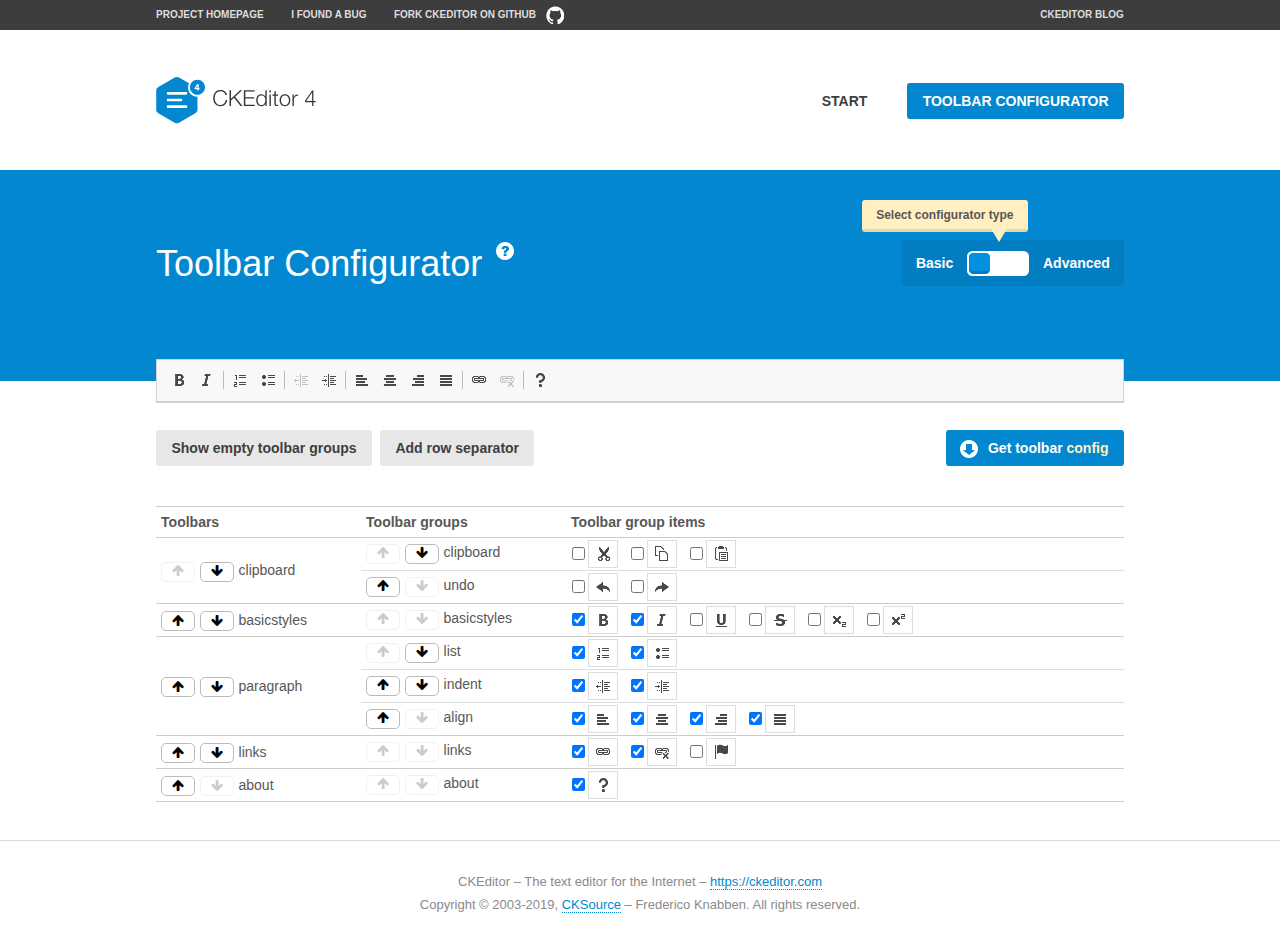
<file: lib/ckeditor/samples/toolbarconfigurator/index.html>
<!DOCTYPE html>
<!--
Copyright (c) 2003-2019, CKSource - Frederico Knabben. All rights reserved.
For licensing, see LICENSE.md or https://ckeditor.com/legal/ckeditor-oss-license
-->
<!--[if IE 8]><html class="ie8"><![endif]-->
<!--[if gt IE 8]><html><![endif]-->
<!--[if !IE]><!--><html><!--<![endif]-->
<head>
	<meta charset="utf-8">
	<title>Toolbar Configurator</title>
	<script src="../../ckeditor.js"></script>
	<script>
		if ( CKEDITOR.env.ie && CKEDITOR.env.version < 9 )
			CKEDITOR.tools.enableHtml5Elements( document );
	</script>
	<link rel="stylesheet" href="lib/codemirror/codemirror.css">
	<link rel="stylesheet" href="lib/codemirror/show-hint.css">
	<link rel="stylesheet" href="lib/codemirror/neo.css">
	<link rel="stylesheet" href="css/fontello.css">
	<link rel="stylesheet" href="../css/samples.css">
</head>
<body id="toolbar">

<nav class="navigation-a">
	<div class="grid-container">
		<ul class="navigation-a-left grid-width-70">
			<li><a href="https://ckeditor.com/ckeditor-4/">Project Homepage</a></li>
			<li><a href="https://github.com/ckeditor/ckeditor-dev/issues">I found a bug</a></li>
			<li><a href="https://github.com/ckeditor/ckeditor-dev" class="icon-pos-right icon-navigation-a-github">Fork CKEditor on GitHub</a></li>
		</ul>
		<ul class="navigation-a-right grid-width-30">
			<li><a href="https://ckeditor.com/blog/">CKEditor Blog</a></li>
		</ul>
	</div>
</nav>

<header class="header-a">
	<div class="grid-container">
		<h1 class="header-a-logo grid-width-30">
			<a href="../index.html"><img src="../img/logo.svg" onerror="this.src='../img/logo.png'; this.onerror=null;" alt="CKEditor Logo"></a>
		</h1>
		<nav class="navigation-b grid-width-70">
			<ul>
				<li><a href="../index.html"  class="button-a">Start</a></li>
				<li><a href="index.html"  class="button-a button-a-background">Toolbar configurator</a></li>
			</ul>
		</nav>
	</div>
</header>

<main>
	<div class="adjoined-top">
		<div class="grid-container">
			<div class="content grid-width-100">
				<div class="grid-container-nested">
					<h1 class="grid-width-60">
						Toolbar Configurator
						<a href="#help-content" type="button" title="Configurator help" id="help" class="button-a button-a-background button-a-no-text icon-pos-left icon-question-mark">Help</a>
					</h1>

					<div class="grid-width-40 grid-switch-magic">
						<div class="switch">
							<span class="balloon-a balloon-a-se">Select configurator type</span>
							<input type="radio" name="radio" data-num="1" id="radio-basic" />
							<input type="radio" name="radio" data-num="2" id="radio-advanced" />
							<label data-for="1" for="radio-basic">Basic</label>
							<span class="switch-inner">
								<span class="handler"></span>
							</span>
							<label data-for="2" for="radio-advanced">Advanced</label>
						</div>
					</div>
				</div>
			</div>
		</div>
	</div>
	<div class="adjoined-bottom">
		<div class="grid-container">
			<div class="grid-width-100">
				<div class="editors-container">
					<div id="editor-basic"></div>
					<div id="editor-advanced"></div>
				</div>
			</div>
		</div>
	</div>

	<div class="grid-container configurator">
		<div class="content grid-width-100">
			<div class="configurator">
				<div>
					<div id="toolbarModifierWrapper"></div>
				</div>
			</div>
		</div>
	</div>

	<div id="help-content">
		<div class="grid-container">
			<div class="grid-width-100">
				<h2>What Am I Doing Here?</h2>

				<div class="grid-container grid-container-nested">
					<div class="basic">
						<div class="grid-width-50">
							<p>Arrange <a href="https://ckeditor.com/docs/ckeditor4/latest/api/CKEDITOR_config.html#cfg-toolbarGroups">toolbar groups</a>, toggle <a href="https://ckeditor.com/docs/ckeditor4/latest/api/CKEDITOR_config.html#cfg-removeButtons">button visibility</a> according to your needs and get your toolbar configuration.</p>
							<p>You can replace the content of the <a href="../../config.js"><code>config.js</code></a> file with the generated configuration. If you already set some configuration options you will need to merge both configurations.</p>
						</div>
						<div class="grid-width-50">
							<p>Read more about different ways of <a href="https://ckeditor.com/docs/ckeditor4/latest/guide/dev_configuration.html">setting configuration</a> and do not forget about <strong>clearing browser cache</strong>.</p>
							<p>Arranging toolbar groups is the recommended way of configuring the toolbar, but if you need more freedom you can use the <a href="#advanced">advanced configurator</a>.</p>
						</div>
					</div>
					<div class="advanced" style="display: none;">
						<div class="grid-width-50">
							<p>With this code editor you can edit your <a href="https://ckeditor.com/docs/ckeditor4/latest/api/CKEDITOR_config.html#cfg-toolbar">toolbar configuration</a> live.</p>
							<p>You can replace the content of the <a href="../../config.js"><code>config.js</code></a> file with the generated configuration. If you already set some configuration options you will need to merge both configurations.</p>
						</div>
						<div class="grid-width-50">
							<p>Read more about different ways of <a href="https://ckeditor.com/docs/ckeditor4/latest/guide/dev_configuration.html">setting configuration</a> and do not forget about <strong>clearing browser cache</strong>.</p>
						</div>
					</div>
				</div>

				<p class="grid-container grid-container-nested">
					<button type="button" class="help-content-close grid-width-100 button-a button-a-background">Got it. Let's play!</button>
				</p>
			</div>
		</div>
	</div>
</main>

<footer class="footer-a grid-container">
	<p class="grid-width-100">
		CKEditor &ndash; The text editor for the Internet &ndash; <a class="samples" href="https://ckeditor.com/">https://ckeditor.com</a>
	</p>
	<p class="grid-width-100" id="copy">
		Copyright &copy; 2003-2019, <a class="samples" href="https://cksource.com/">CKSource</a> &ndash; Frederico Knabben. All rights reserved.
	</p>
</footer>

<script src="lib/codemirror/codemirror.js"></script>
<script src="lib/codemirror/javascript.js"></script>
<script src="lib/codemirror/show-hint.js"></script>

<script src="js/fulltoolbareditor.js"></script>
<script src="js/abstracttoolbarmodifier.js"></script>
<script src="js/toolbarmodifier.js"></script>
<script src="js/toolbartextmodifier.js"></script>
<script src="../js/sf.js"></script>

<script>
	( function() {
		'use strict';

		var mode = ( window.location.hash.substr( 1 ) === 'advanced' ) ? 'advanced' : 'basic',
			configuratorSection = CKEDITOR.document.findOne( 'main > .grid-container.configurator' ),
			basicInstruction = CKEDITOR.document.findOne( '#help-content .basic' ),
			advancedInstruction = CKEDITOR.document.findOne( '#help-content .advanced' ),

			// Configurator mode switcher.
			modeSwitchBasic = CKEDITOR.document.getById( 'radio-basic' ),
			modeSwitchAdvanced = CKEDITOR.document.getById( 'radio-advanced' );

		// Initial setup
		function updateSwitcher() {
			if ( mode === 'advanced' ) {
				modeSwitchAdvanced.$.checked = true;
			} else {
				modeSwitchBasic.$.checked = true;
			}
		}

		updateSwitcher();

		CKEDITOR.document.getWindow().on( 'hashchange', function( e ) {
			var hash = window.location.hash.substr( 1 );
			if ( !( hash === 'advanced' || hash === 'basic' ) ) {
				return;
			}
			mode = hash;
			onToolbarsDone( mode );
		} );

		CKEDITOR.document.getWindow().on( 'resize', function() {
			updateToolbar( ( mode === 'basic' ? toolbarModifier : toolbarTextModifier )[ 'editorInstance' ] );
		} );

		function onRefresh( modifier ) {
			modifier = modifier || this;

			if ( mode === 'basic' && modifier instanceof ToolbarConfigurator.ToolbarTextModifier ) {
				return;
			}

			// CodeMirror container becomes visible, so we need to refresh and to avoid rendering problems.
			if ( mode === 'advanced' && modifier instanceof ToolbarConfigurator.ToolbarTextModifier ) {
				modifier.codeContainer.refresh();
			}

			updateToolbar( modifier.editorInstance );
		}

		function updateToolbar( editor ) {
			var editorContainer = editor.container;

			// Not always editor is loaded.
			if ( !editorContainer ) {
				return;
			}

			var displayStyle = editorContainer.getStyle( 'display' );

			editorContainer.setStyle( 'display', 'block' );

			var newHeight = editorContainer.getSize( 'height' );

			var newMarginTop = parseInt( editorContainer.getComputedStyle( 'margin-top' ), 10 );
			newMarginTop = ( isNaN( newMarginTop ) ? 0 : Number( newMarginTop ) );

			var newMarginBottom = parseInt( editorContainer.getComputedStyle( 'margin-bottom' ), 10 );
			newMarginBottom = ( isNaN( newMarginBottom ) ? 0 : Number( newMarginBottom ) );

			var result = newHeight + newMarginTop + newMarginBottom;

			editorContainer.setStyle( 'display', displayStyle );

			editor.container.getAscendant( 'div' ).setStyle( 'height', result + 'px' );
		}

		var toolbarModifier = new ToolbarConfigurator.ToolbarModifier( 'editor-basic' );

		var done = 0;
		toolbarModifier.init( onToolbarInit );
		toolbarModifier.onRefresh = onRefresh;

		CKEDITOR.document.getById( 'toolbarModifierWrapper' ).append( toolbarModifier.mainContainer );

		var toolbarTextModifier = new ToolbarConfigurator.ToolbarTextModifier( 'editor-advanced' );
		toolbarTextModifier.init( onToolbarInit );
		toolbarTextModifier.onRefresh = onRefresh;

		function onToolbarInit() {
			if ( ++done === 2 ) {
				onToolbarsDone();

				positionSticky.watch( CKEDITOR.document.findOne( '.toolbar' ), function() {
					return mode === 'advanced';
				} );
			}
		}

		function onToolbarsDone() {
			if ( mode === 'basic' ) {
				toggleModeBasic( false );
			} else {
				toggleModeAdvanced( false );
			}

			updateSwitcher();

			setTimeout( function() {
				CKEDITOR.document.findOne( '.editors-container' ).addClass( 'active' );
				CKEDITOR.document.findOne( '#toolbarModifierWrapper' ).addClass( 'active' );
			}, 200 );
		}

		CKEDITOR.document.getById( 'toolbarModifierWrapper' ).append( toolbarTextModifier.mainContainer );

		function toogleModeSwitch( onElement, offElement, onModifier, offModifier ) {
			onElement.addClass( 'fancy-button-active' );
			offElement.removeClass( 'fancy-button-active' );

			onModifier.showUI();
			offModifier.hideUI();
		}

		function toggleModeBasic( callOnRefresh ) {
			callOnRefresh = ( callOnRefresh !== false );
			mode = 'basic';
			window.location.hash = '#basic';
			toogleModeSwitch( modeSwitchBasic, modeSwitchAdvanced, toolbarModifier, toolbarTextModifier );

			configuratorSection.removeClass( 'freed-width' );
			basicInstruction.show();
			advancedInstruction.hide();

			callOnRefresh && onRefresh( toolbarModifier );
		}

		function toggleModeAdvanced( callOnRefresh ) {
			callOnRefresh = ( callOnRefresh !== false );
			mode = 'advanced';
			window.location.hash = '#advanced';
			toogleModeSwitch( modeSwitchAdvanced, modeSwitchBasic, toolbarTextModifier, toolbarModifier );

			configuratorSection.addClass( 'freed-width' );
			advancedInstruction.show();
			basicInstruction.hide();

			callOnRefresh && onRefresh( toolbarTextModifier );
		}

		modeSwitchBasic.on( 'click', toggleModeBasic );
		modeSwitchAdvanced.on( 'click', toggleModeAdvanced );

		//
		// Position:sticky for the toolbar.
		//

		// Will make elements behave like they were styled with position:sticky.
		var positionSticky = {
			// Store object: {
			// 		element: CKEDITOR.dom.element, // Element which will float.
			// 		placeholder: CKEDITOR.dom.element, // Placeholder which is place to prevent page bounce.
			// 		isFixed: boolean // Whether element float now.
			// }
			watched: [],

			active: [],

			staticContainer: null,

			init: function() {
				var element = CKEDITOR.dom.element.createFromHtml(
					'<div class="staticContainer">' +
						'<div class="grid-container" >' +
							'<div class="grid-width-100">' +
								'<div class="inner"></div>' +
							'</div>' +
						'</div>' +
					'</div>' );

				this.staticContainer = element.findOne( '.inner' );

				CKEDITOR.document.getBody().append( element );
			},

			watch: function( element, preventFunc ) {
				this.watched.push( {
					element: element,
					placeholder: new CKEDITOR.dom.element( 'div' ),
					isFixed: false,
					preventFunc: preventFunc
				} );
			},

			checkAll: function() {
				for ( var i = 0; i < this.watched.length; i++ ) {
					this.check( this.watched[ i ] );
				}
			},

			check: function( element ) {
				var isFixed = element.isFixed;
				var shouldBeFixed = this.shouldBeFixed( element );

				// Nothing to be done.
				if ( isFixed === shouldBeFixed ) {
					return;
				}

				var placeholder = element.placeholder;

				if ( isFixed ) {
					// Unfixing.

					element.element.insertBefore( placeholder );
					placeholder.remove();

					element.element.removeStyle( 'margin' );

					this.active.splice( CKEDITOR.tools.indexOf( this.active, element ), 1 );

				} else {
					// Fixing.
					placeholder.setStyle( 'width', element.element.getSize( 'width' ) + 'px' );
					placeholder.setStyle( 'height', element.element.getSize( 'height' ) + 'px' );
					placeholder.setStyle( 'margin-bottom', element.element.getComputedStyle( 'margin-bottom' ) );
					placeholder.setStyle( 'display', element.element.getComputedStyle( 'display' ) );
					placeholder.insertAfter( element.element );

					this.staticContainer.append( element.element );

					this.active.push( element );
				}

				element.isFixed = !element.isFixed;
			},

			shouldBeFixed: function( element ) {
				if ( element.preventFunc && element.preventFunc() ) {
					return false;
				}

				// If element is already fixed we are checking it's placeholder.
				var related = ( element.isFixed ? element.placeholder : element.element ),
					clientRect = related.$.getBoundingClientRect(),
					staticHeight = this.staticContainer.getSize('height' ),
					elemHeight = element.element.getSize( 'height' );

				if ( element.isFixed ) {
					return ( clientRect.top + elemHeight < staticHeight );
				} else {
					return ( clientRect.top < staticHeight );
				}
			}
		};

		positionSticky.init();

		CKEDITOR.document.getWindow().on( 'scroll',
			new CKEDITOR.tools.eventsBuffer( 100, positionSticky.checkAll, positionSticky ).input
		);

		// Make the toolbar sticky.
		positionSticky.watch( CKEDITOR.document.findOne( '.editors-container' ) );

		// Help button and help-content.
		( function() {
			var helpButton = CKEDITOR.document.getById( 'help' ),
				helpContent = CKEDITOR.document.getById( 'help-content' );

			// Don't show help button on IE8 because it's unsupported by Pico Modal.
			if ( CKEDITOR.env.ie && CKEDITOR.env.version == 8 ) {
				helpButton.hide();
			} else {
				// Display help modal when the button is clicked.
				helpButton.on( 'click', function( evt ) {
					SF.modal( {
						// Clone modal content from DOM.
						content: helpContent.getHtml(),

						afterCreate: function( modal ) {
							// Enable modal content button to close the modal.
							new CKEDITOR.dom.element( modal.modalElem() ).findOne( '.help-content-close' ).once( 'click', modal.close );
						}
					} ).show();
				} );
			}
		} )();
	} )();
</script>
</body>
</html>
</file>
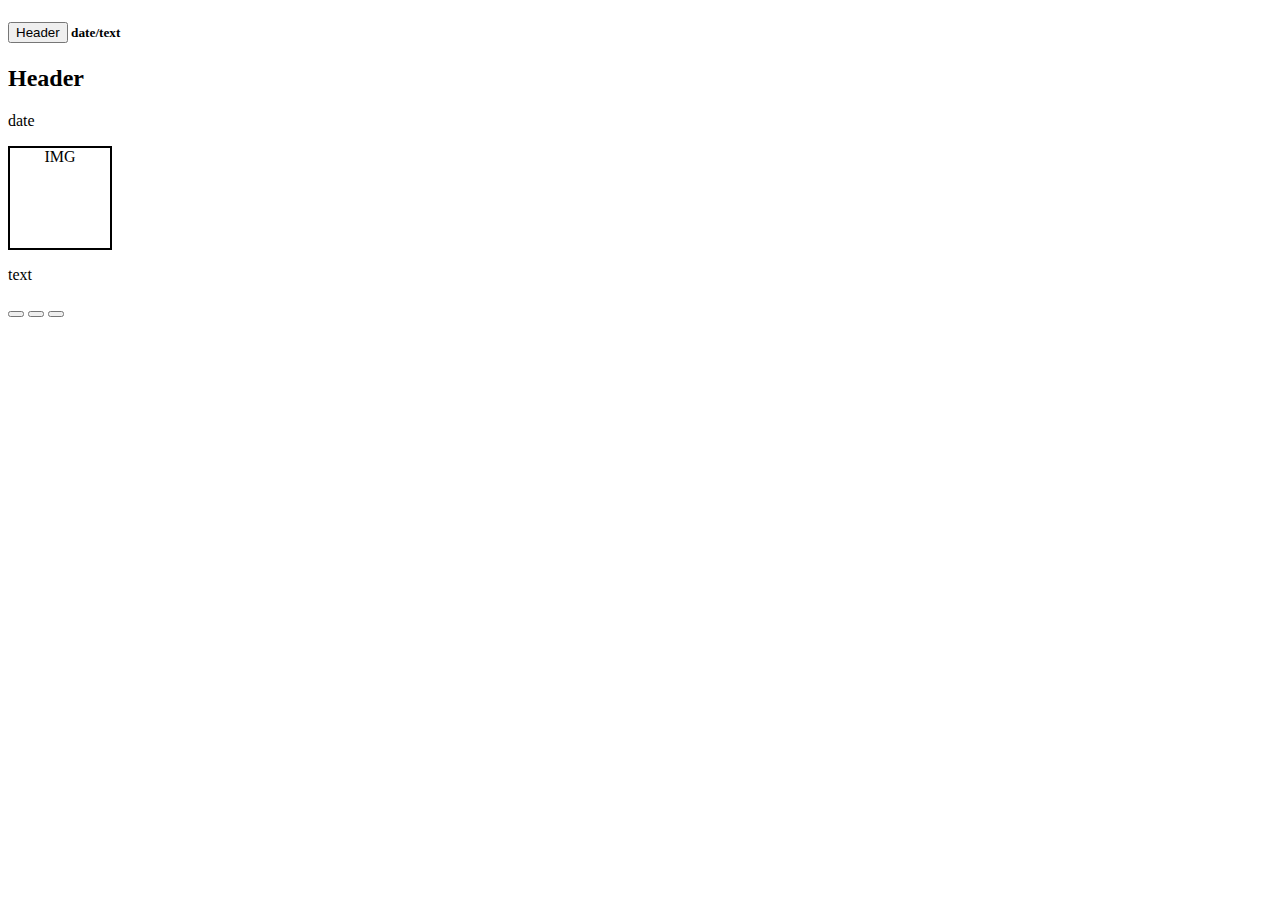
<file: admin/news/n.html>
<!DOCTYPE html>
<html lang="en">
<head>
    <meta charset="UTF-8">
    <meta name="viewport" content="width=device-width, initial-scale=1.0">
    <meta http-equiv="X-UA-Compatible" content="ie=edge">
    <title>Document</title>
</head>
<body>
    <script>
        
    </script>
</body>
</html>
<div id="accordion">
        <div class="card">
            <div class="card-header" id="heading10">
            <h5 class="mb-0">
            <button class="btn btn-link adm-element-head" data-toggle="collapse" data-target="#collapseOne" aria-expanded="false" aria-controls="collapseOne">
                Header 
            </button>
            <span class="adm-path-text">date</span><span class="adm-path-text">/</span><span class="adm-path-text">text</span>
            </h5>
            </div>

            <div id="collapseOne" class="collapse" aria-labelledby="heading10" data-parent="#accordion">
                <div class="card-body">
                    <div class="container-fluid">
                        <div class="element-news">
                            <div class="row">
                                <div class="col-lg-4">
                                    <h2 class="adm-head-h2">Header</h2>
                                    <p class="adm-subtext">date</p>
                                    <div style="width: 100px; height: 100px; border: 2px solid black; text-align: center;">IMG</div>
                                </div>
                                <div class="col-lg-4">
                                    <p class="adm-text-p">text</p>
                                </div>
                                <div class="col-lg-4">
                                    <button type="button" class="btn btn-danger btn-right">
                                        <div class="btn-del"></div>
                                    </button>
                                    <button type="button" class="btn btn-primary btn-right">
                                        <div class="btn-edit"></div>
                                    </button>
                                    <button type="button" class="btn btn-success btn-right">
                                        <div class="btn-add"></div>
                                    </button>
                                </div>
                            </div>
                        </div>
                    </div>
                </div>
            </div>
        </div>
    </div>
</file>
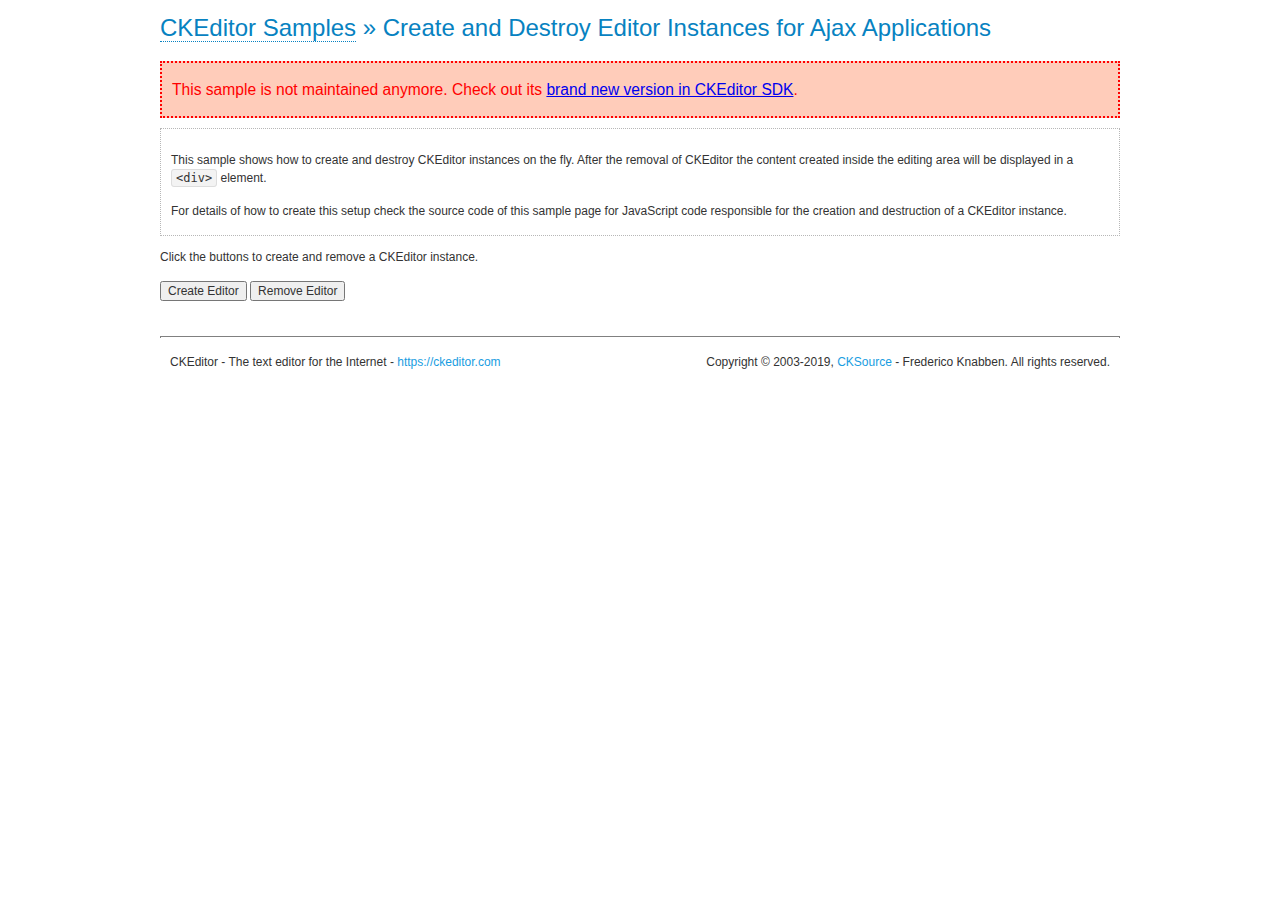
<file: lib/ckeditor/samples/old/ajax.html>
<!DOCTYPE html>
<!--
Copyright (c) 2003-2019, CKSource - Frederico Knabben. All rights reserved.
For licensing, see LICENSE.md or https://ckeditor.com/legal/ckeditor-oss-license
-->
<html>
<head>
	<meta charset="utf-8">
	<title>Ajax &mdash; CKEditor Sample</title>
	<script src="../../ckeditor.js"></script>
	<link rel="stylesheet" href="sample.css">
	<script>

		var editor, html = '';

		function createEditor() {
			if ( editor )
				return;

			// Create a new editor inside the <div id="editor">, setting its value to html
			var config = {};
			editor = CKEDITOR.appendTo( 'editor', config, html );
		}

		function removeEditor() {
			if ( !editor )
				return;

			// Retrieve the editor contents. In an Ajax application, this data would be
			// sent to the server or used in any other way.
			document.getElementById( 'editorcontents' ).innerHTML = html = editor.getData();
			document.getElementById( 'contents' ).style.display = '';

			// Destroy the editor.
			editor.destroy();
			editor = null;
		}

	</script>
</head>
<body>
	<h1 class="samples">
		<a href="index.html">CKEditor Samples</a> &raquo; Create and Destroy Editor Instances for Ajax Applications
	</h1>
	<div class="warning deprecated">
		This sample is not maintained anymore. Check out its <a href="https://sdk.ckeditor.com/samples/saveajax.html">brand new version in CKEditor SDK</a>.
	</div>
	<div class="description">
		<p>
			This sample shows how to create and destroy CKEditor instances on the fly. After the removal of CKEditor the content created inside the editing
			area will be displayed in a <code>&lt;div&gt;</code> element.
		</p>
		<p>
			For details of how to create this setup check the source code of this sample page
			for JavaScript code responsible for the creation and destruction of a CKEditor instance.
		</p>
	</div>
	<p>Click the buttons to create and remove a CKEditor instance.</p>
	<p>
		<input onclick="createEditor();" type="button" value="Create Editor">
		<input onclick="removeEditor();" type="button" value="Remove Editor">
	</p>
	<!-- This div will hold the editor. -->
	<div id="editor">
	</div>
	<div id="contents" style="display: none">
		<p>
			Edited Contents:
		</p>
		<!-- This div will be used to display the editor contents. -->
		<div id="editorcontents">
		</div>
	</div>
	<div id="footer">
		<hr>
		<p>
			CKEditor - The text editor for the Internet - <a class="samples" href="https://ckeditor.com/">https://ckeditor.com</a>
		</p>
		<p id="copy">
			Copyright &copy; 2003-2019, <a class="samples" href="https://cksource.com/">CKSource</a> - Frederico
			Knabben. All rights reserved.
		</p>
	</div>
</body>
</html>
</file>
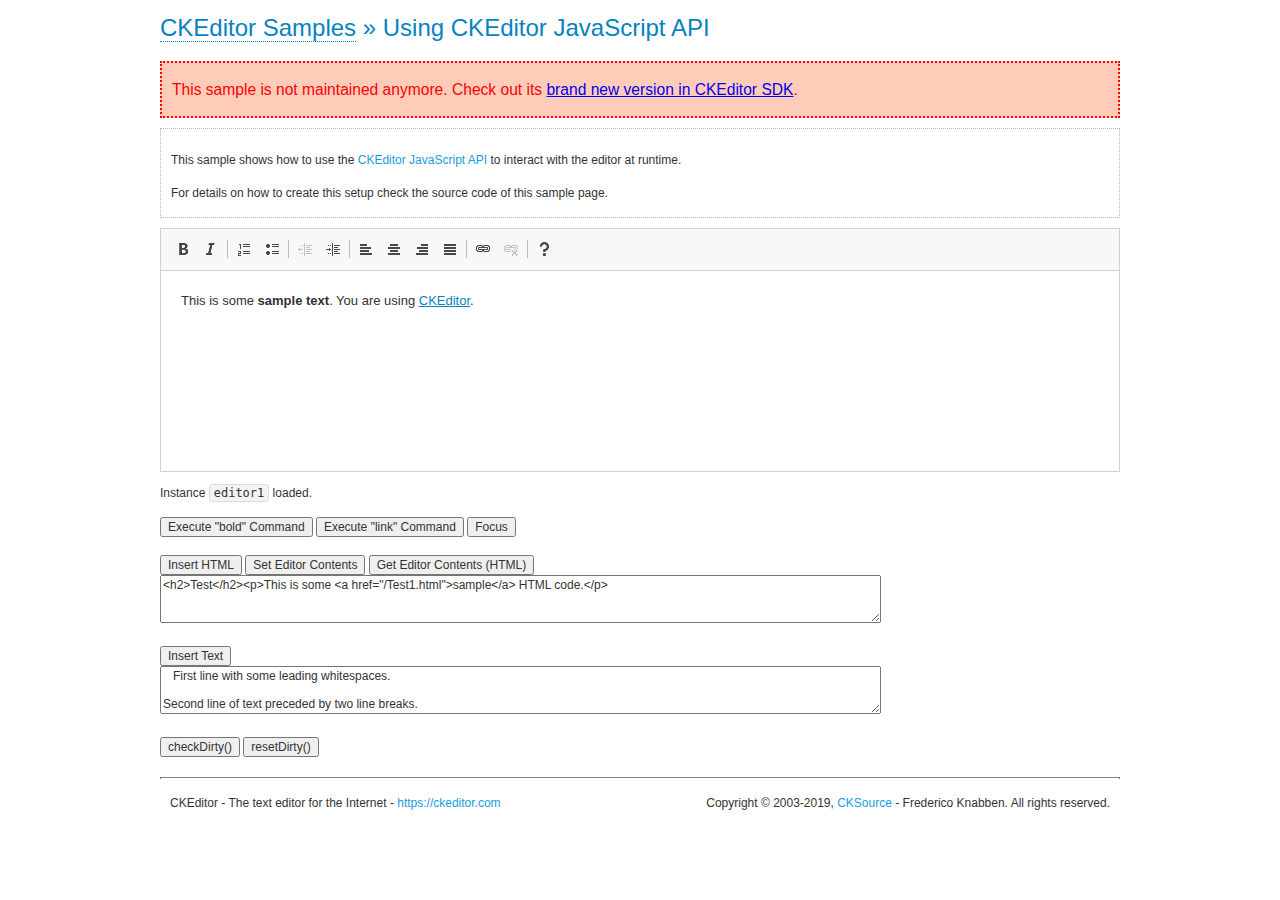
<file: lib/ckeditor/samples/old/api.html>
<!DOCTYPE html>
<!--
Copyright (c) 2003-2019, CKSource - Frederico Knabben. All rights reserved.
For licensing, see LICENSE.md or https://ckeditor.com/legal/ckeditor-oss-license
-->
<html>
<head>
	<meta charset="utf-8">
	<title>API Usage &mdash; CKEditor Sample</title>
	<script src="../../ckeditor.js"></script>
	<link href="sample.css" rel="stylesheet">
	<script>

// The instanceReady event is fired, when an instance of CKEditor has finished
// its initialization.
CKEDITOR.on( 'instanceReady', function( ev ) {
	// Show the editor name and description in the browser status bar.
	document.getElementById( 'eMessage' ).innerHTML = 'Instance <code>' + ev.editor.name + '<\/code> loaded.';

	// Show this sample buttons.
	document.getElementById( 'eButtons' ).style.display = 'block';
});

function InsertHTML() {
	// Get the editor instance that we want to interact with.
	var editor = CKEDITOR.instances.editor1;
	var value = document.getElementById( 'htmlArea' ).value;

	// Check the active editing mode.
	if ( editor.mode == 'wysiwyg' )
	{
		// Insert HTML code.
		// https://ckeditor.com/docs/ckeditor4/latest/api/CKEDITOR_editor.html#method-insertHtml
		editor.insertHtml( value );
	}
	else
		alert( 'You must be in WYSIWYG mode!' );
}

function InsertText() {
	// Get the editor instance that we want to interact with.
	var editor = CKEDITOR.instances.editor1;
	var value = document.getElementById( 'txtArea' ).value;

	// Check the active editing mode.
	if ( editor.mode == 'wysiwyg' )
	{
		// Insert as plain text.
		// https://ckeditor.com/docs/ckeditor4/latest/api/CKEDITOR_editor.html#method-insertText
		editor.insertText( value );
	}
	else
		alert( 'You must be in WYSIWYG mode!' );
}

function SetContents() {
	// Get the editor instance that we want to interact with.
	var editor = CKEDITOR.instances.editor1;
	var value = document.getElementById( 'htmlArea' ).value;

	// Set editor contents (replace current contents).
	// https://ckeditor.com/docs/ckeditor4/latest/api/CKEDITOR_editor.html#method-setData
	editor.setData( value );
}

function GetContents() {
	// Get the editor instance that you want to interact with.
	var editor = CKEDITOR.instances.editor1;

	// Get editor contents
	// https://ckeditor.com/docs/ckeditor4/latest/api/CKEDITOR_editor.html#method-getData
	alert( editor.getData() );
}

function ExecuteCommand( commandName ) {
	// Get the editor instance that we want to interact with.
	var editor = CKEDITOR.instances.editor1;

	// Check the active editing mode.
	if ( editor.mode == 'wysiwyg' )
	{
		// Execute the command.
		// https://ckeditor.com/docs/ckeditor4/latest/api/CKEDITOR_editor.html#method-execCommand
		editor.execCommand( commandName );
	}
	else
		alert( 'You must be in WYSIWYG mode!' );
}

function CheckDirty() {
	// Get the editor instance that we want to interact with.
	var editor = CKEDITOR.instances.editor1;
	// Checks whether the current editor contents present changes when compared
	// to the contents loaded into the editor at startup
	// https://ckeditor.com/docs/ckeditor4/latest/api/CKEDITOR_editor.html#method-checkDirty
	alert( editor.checkDirty() );
}

function ResetDirty() {
	// Get the editor instance that we want to interact with.
	var editor = CKEDITOR.instances.editor1;
	// Resets the "dirty state" of the editor (see CheckDirty())
	// https://ckeditor.com/docs/ckeditor4/latest/api/CKEDITOR_editor.html#method-resetDirty
	editor.resetDirty();
	alert( 'The "IsDirty" status has been reset' );
}

function Focus() {
	CKEDITOR.instances.editor1.focus();
}

function onFocus() {
	document.getElementById( 'eMessage' ).innerHTML = '<b>' + this.name + ' is focused </b>';
}

function onBlur() {
	document.getElementById( 'eMessage' ).innerHTML = this.name + ' lost focus';
}

	</script>

</head>
<body>
	<h1 class="samples">
		<a href="index.html">CKEditor Samples</a> &raquo; Using CKEditor JavaScript API
	</h1>
	<div class="warning deprecated">
		This sample is not maintained anymore. Check out its <a href="https://sdk.ckeditor.com/samples/api.html">brand new version in CKEditor SDK</a>.
	</div>
	<div class="description">
	<p>
		This sample shows how to use the
		<a class="samples" href="https://ckeditor.com/docs/ckeditor4/latest/api/CKEDITOR_editor.html">CKEditor JavaScript API</a>
		to interact with the editor at runtime.
	</p>
	<p>
		For details on how to create this setup check the source code of this sample page.
	</p>
	</div>

	<!-- This <div> holds alert messages to be display in the sample page. -->
	<div id="alerts">
		<noscript>
			<p>
				<strong>CKEditor requires JavaScript to run</strong>. In a browser with no JavaScript
				support, like yours, you should still see the contents (HTML data) and you should
				be able to edit it normally, without a rich editor interface.
			</p>
		</noscript>
	</div>
	<form action="../../../samples/sample_posteddata.php" method="post">
		<textarea cols="100" id="editor1" name="editor1" rows="10">&lt;p&gt;This is some &lt;strong&gt;sample text&lt;/strong&gt;. You are using &lt;a href="https://ckeditor.com/"&gt;CKEditor&lt;/a&gt;.&lt;/p&gt;</textarea>

		<script>
			// Replace the <textarea id="editor1"> with an CKEditor instance.
			CKEDITOR.replace( 'editor1', {
				on: {
					focus: onFocus,
					blur: onBlur,

					// Check for availability of corresponding plugins.
					pluginsLoaded: function( evt ) {
						var doc = CKEDITOR.document, ed = evt.editor;
						if ( !ed.getCommand( 'bold' ) )
							doc.getById( 'exec-bold' ).hide();
						if ( !ed.getCommand( 'link' ) )
							doc.getById( 'exec-link' ).hide();
					}
				}
			});
		</script>

		<p id="eMessage">
		</p>

		<div id="eButtons" style="display: none">
			<input id="exec-bold" onclick="ExecuteCommand('bold');" type="button" value="Execute &quot;bold&quot; Command">
			<input id="exec-link" onclick="ExecuteCommand('link');" type="button" value="Execute &quot;link&quot; Command">
			<input onclick="Focus();" type="button" value="Focus">
			<br><br>
			<input onclick="InsertHTML();" type="button" value="Insert HTML">
			<input onclick="SetContents();" type="button" value="Set Editor Contents">
			<input onclick="GetContents();" type="button" value="Get Editor Contents (HTML)">
			<br>
			<textarea cols="100" id="htmlArea" rows="3">&lt;h2&gt;Test&lt;/h2&gt;&lt;p&gt;This is some &lt;a href="/Test1.html"&gt;sample&lt;/a&gt; HTML code.&lt;/p&gt;</textarea>
			<br>
			<br>
			<input onclick="InsertText();" type="button" value="Insert Text">
			<br>
			<textarea cols="100" id="txtArea" rows="3">   First line with some leading whitespaces.

Second line of text preceded by two line breaks.</textarea>
			<br>
			<br>
			<input onclick="CheckDirty();" type="button" value="checkDirty()">
			<input onclick="ResetDirty();" type="button" value="resetDirty()">
		</div>
	</form>
	<div id="footer">
		<hr>
		<p>
			CKEditor - The text editor for the Internet - <a class="samples" href="https://ckeditor.com/">https://ckeditor.com</a>
		</p>
		<p id="copy">
			Copyright &copy; 2003-2019, <a class="samples" href="https://cksource.com/">CKSource</a> - Frederico
			Knabben. All rights reserved.
		</p>
	</div>
</body>
</html>
</file>
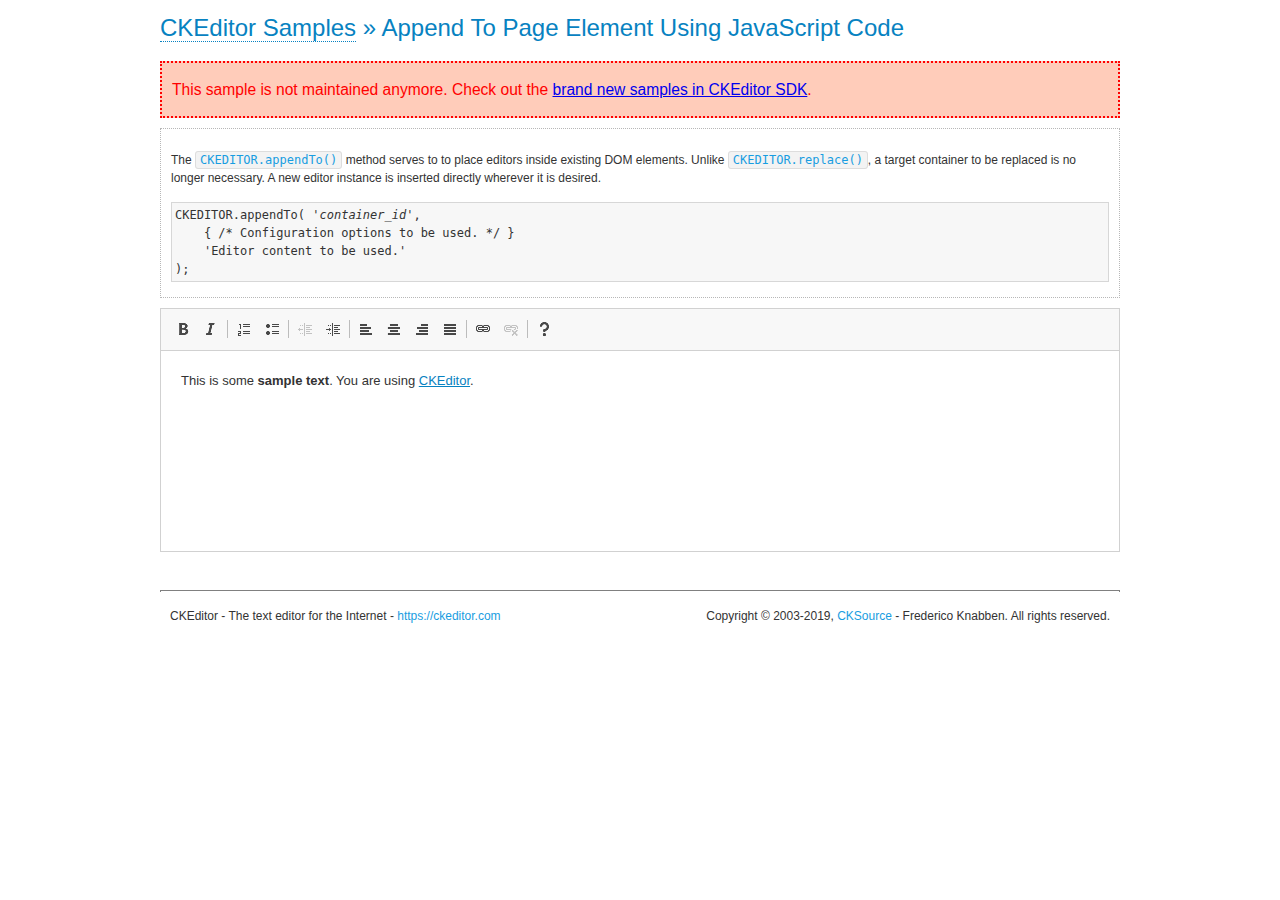
<file: lib/ckeditor/samples/old/appendto.html>
<!DOCTYPE html>
<!--
Copyright (c) 2003-2019, CKSource - Frederico Knabben. All rights reserved.
For licensing, see LICENSE.md or https://ckeditor.com/legal/ckeditor-oss-license
-->
<html>
<head>
	<meta charset="utf-8">
	<title>Append To Page Element Using JavaScript Code &mdash; CKEditor Sample</title>
	<script src="../../ckeditor.js"></script>
	<link rel="stylesheet" href="sample.css">
</head>
<body>
	<h1 class="samples">
		<a href="index.html">CKEditor Samples</a> &raquo; Append To Page Element Using JavaScript Code
	</h1>
	<div class="warning deprecated">
		This sample is not maintained anymore. Check out the <a href="https://sdk.ckeditor.com/">brand new samples in CKEditor SDK</a>.
	</div>
	<div id="section1">
		<div class="description">
			<p>
				The <code><a class="samples" href="https://ckeditor.com/docs/ckeditor4/latest/api/CKEDITOR.html#method-appendTo">CKEDITOR.appendTo()</a></code> method serves to to place editors inside existing DOM elements. Unlike <code><a class="samples" href="https://ckeditor.com/docs/ckeditor4/latest/api/CKEDITOR.html#method-replace">CKEDITOR.replace()</a></code>,
				a target container to be replaced is no longer necessary. A new editor
				instance is inserted directly wherever it is desired.
			</p>
<pre class="samples">CKEDITOR.appendTo( '<em>container_id</em>',
	{ /* Configuration options to be used. */ }
	'Editor content to be used.'
);</pre>
		</div>
		<script>

			// This call can be placed at any point after the
			// DOM element to append CKEditor to or inside the <head><script>
			// in a window.onload event handler.

			// Append a CKEditor instance using the default configuration and the
			// provided content to the <div> element of ID "section1".
			CKEDITOR.appendTo( 'section1',
				null,
				'<p>This is some <strong>sample text</strong>. You are using <a href="https://ckeditor.com/">CKEditor</a>.</p>'
			);

		</script>
	</div>
	<br>
	<div id="footer">
		<hr>
		<p>
			CKEditor - The text editor for the Internet - <a class="samples" href="https://ckeditor.com/">https://ckeditor.com</a>
		</p>
		<p id="copy">
			Copyright &copy; 2003-2019, <a class="samples" href="https://cksource.com/">CKSource</a> - Frederico
			Knabben. All rights reserved.
		</p>
	</div>
</body>
</html>
</file>
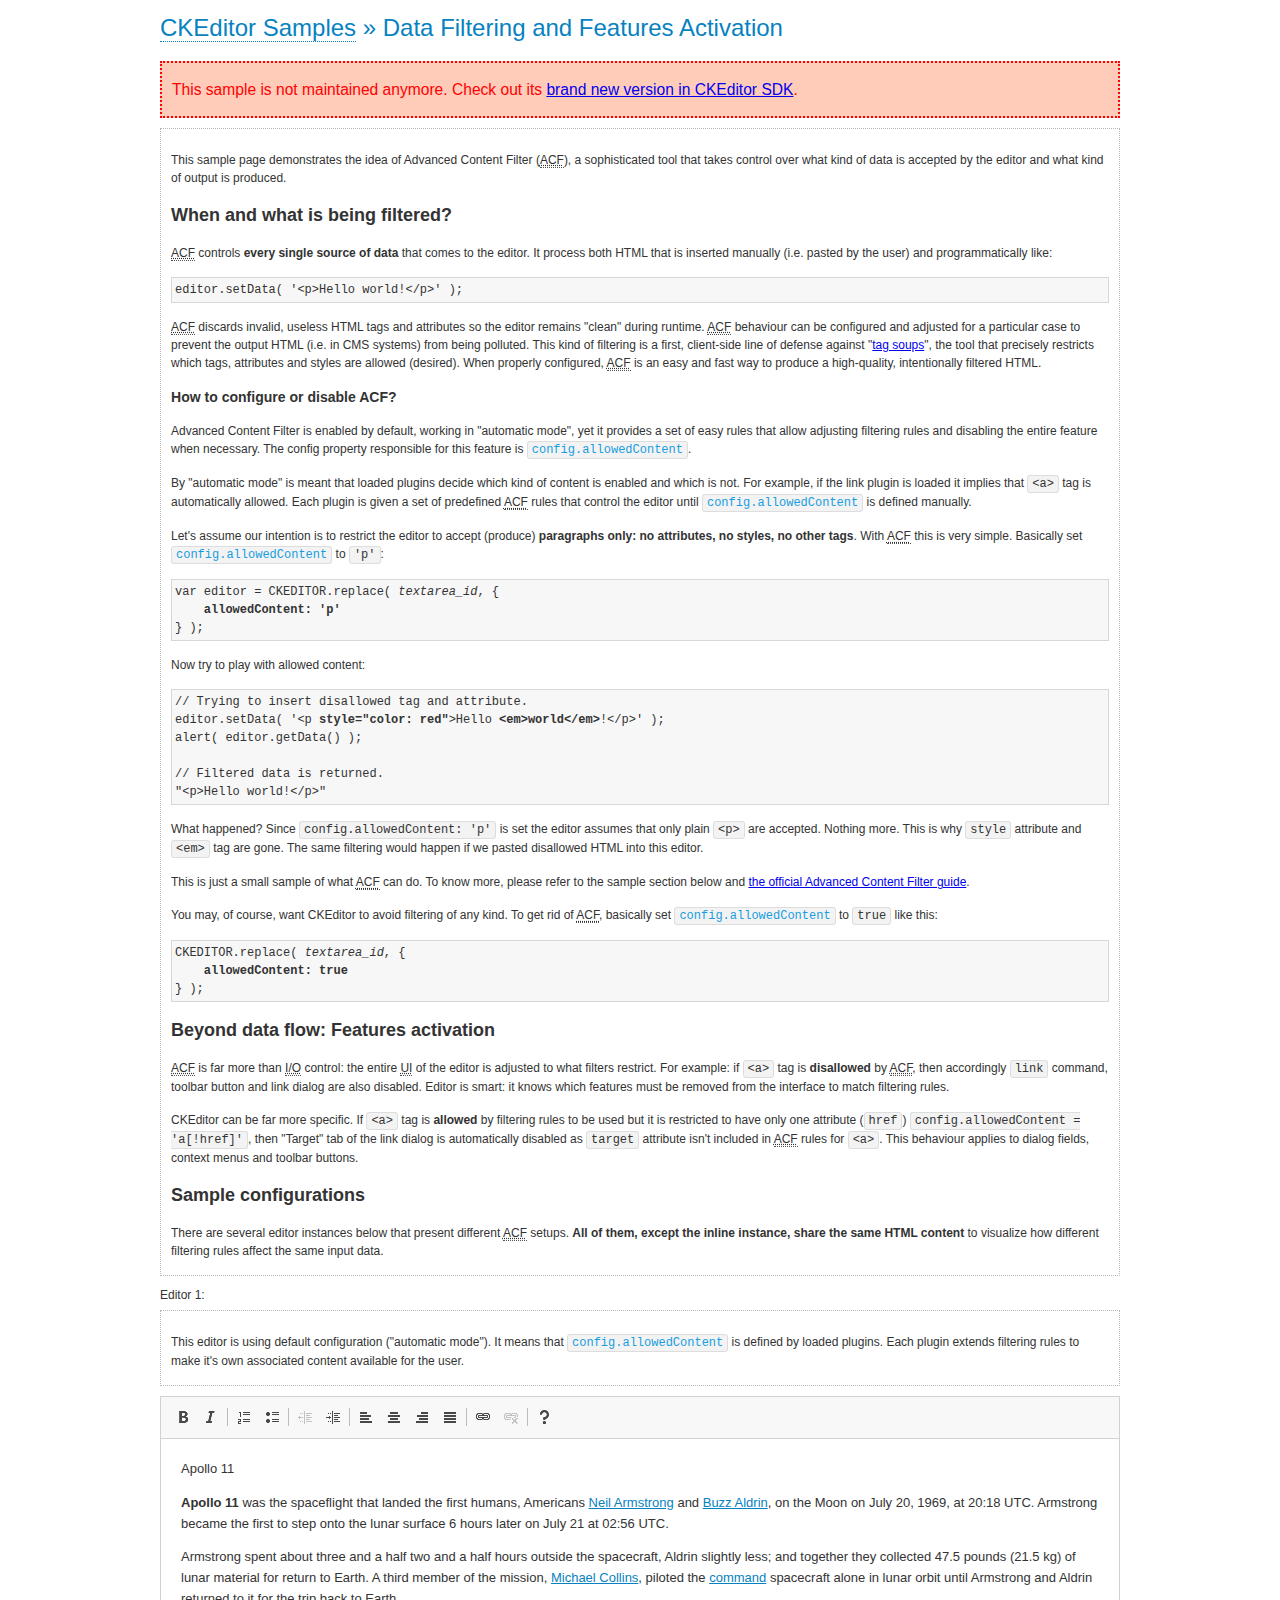
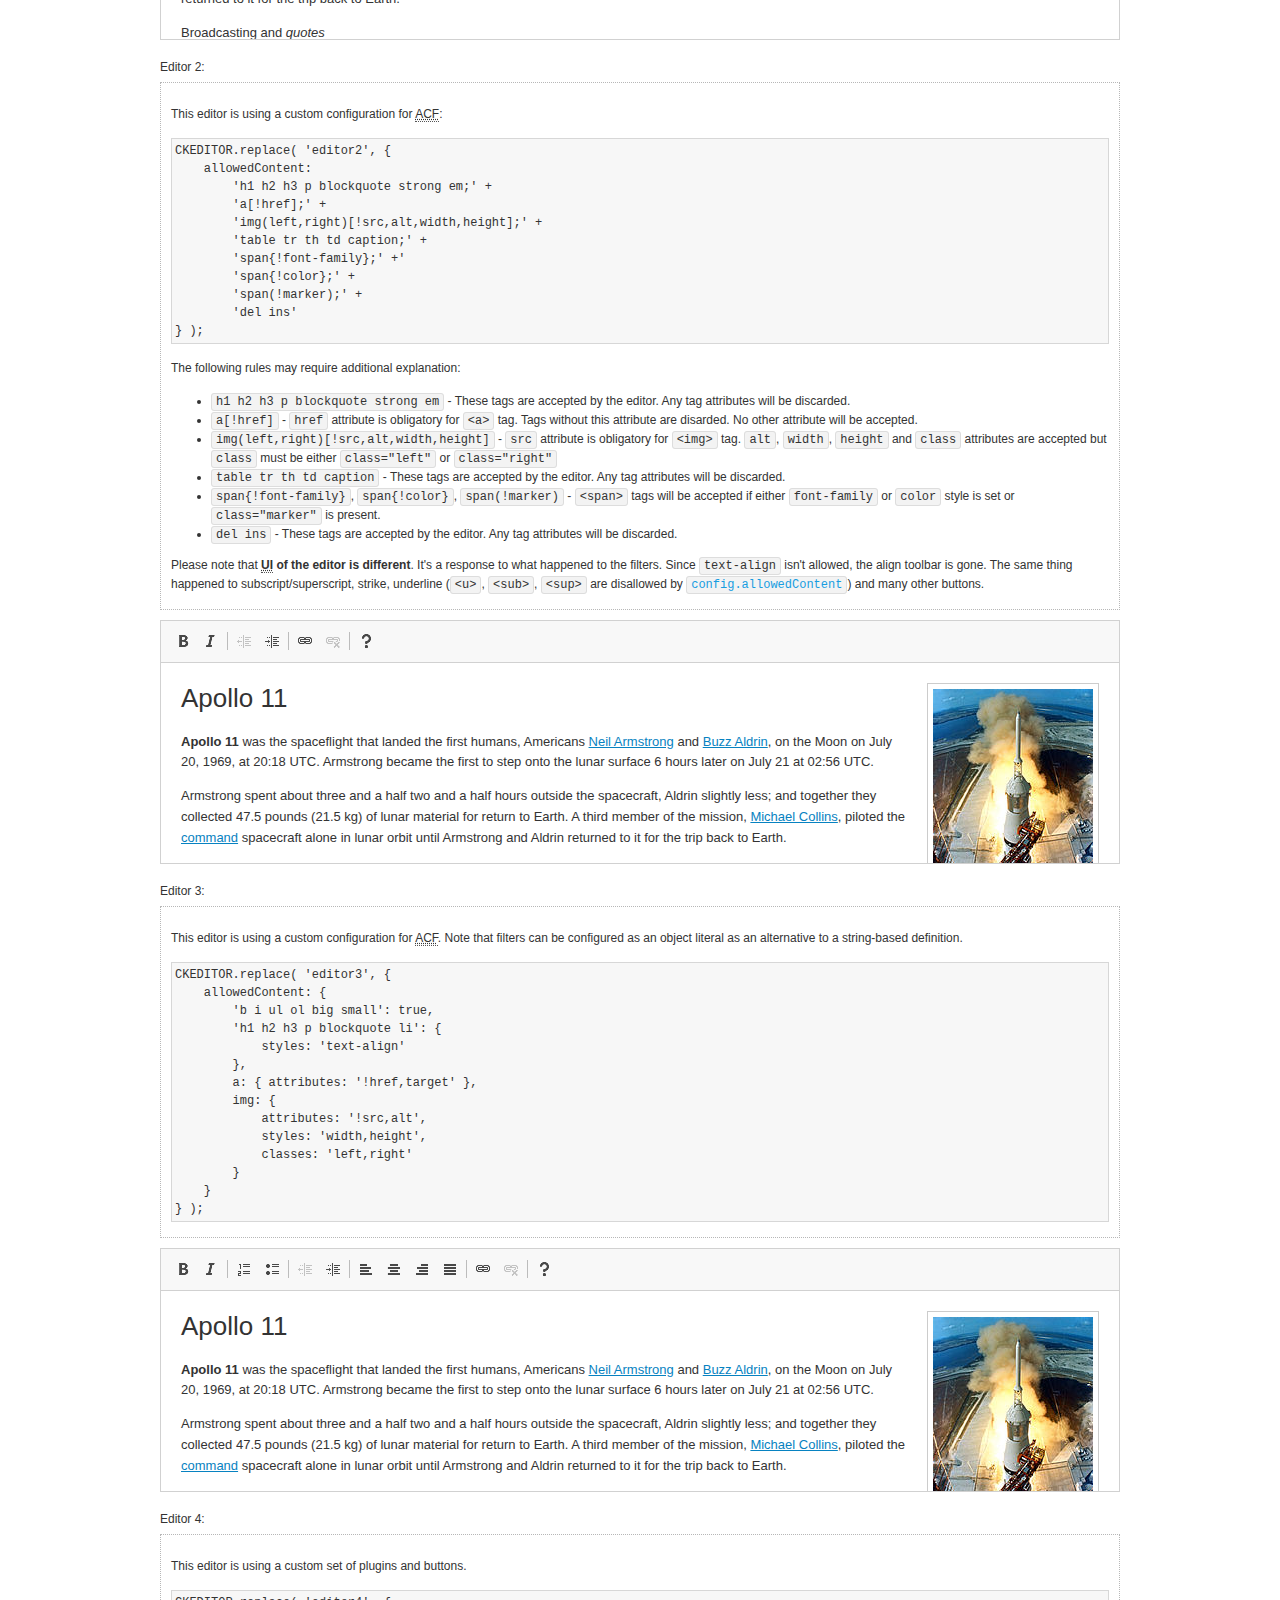
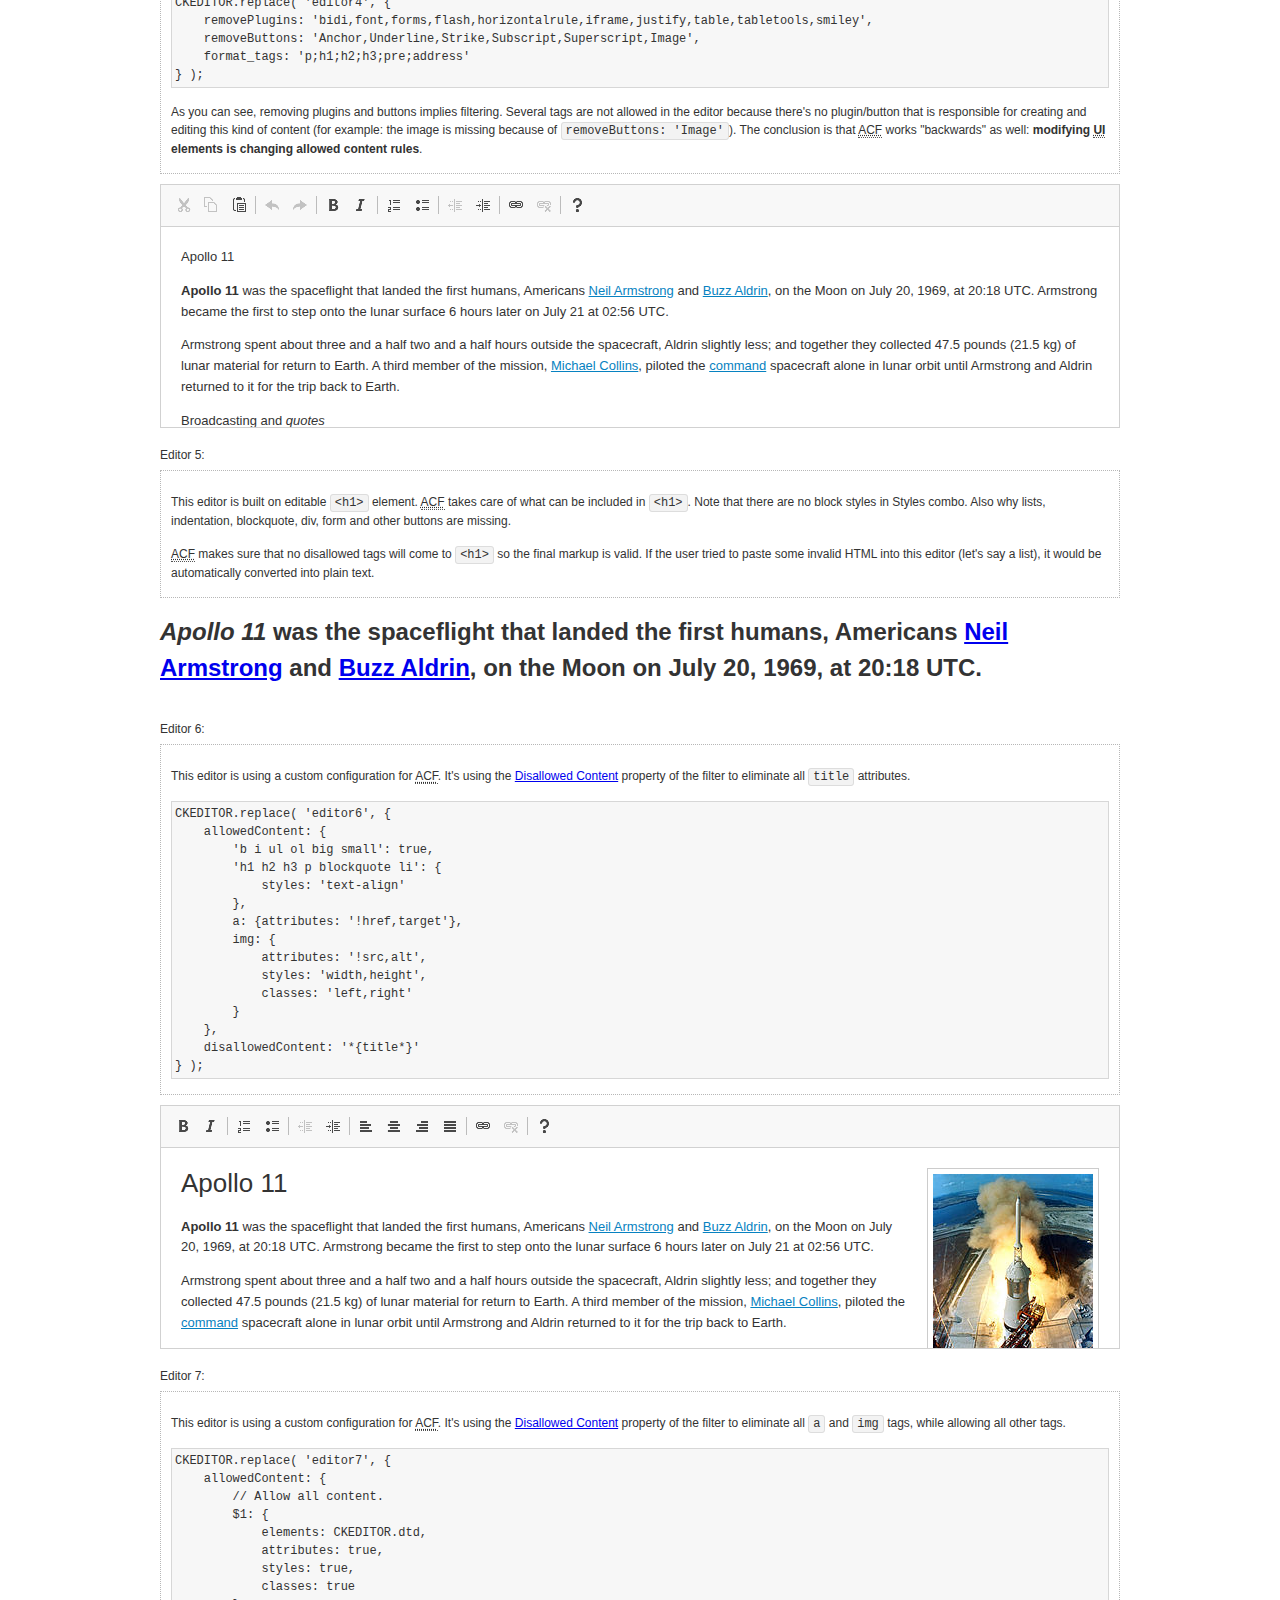
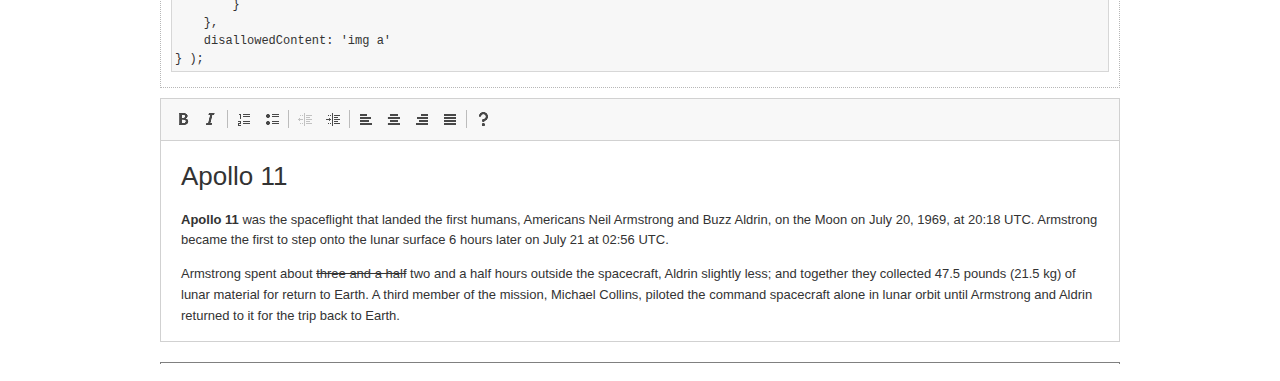
<file: lib/ckeditor/samples/old/datafiltering.html>
<!DOCTYPE html>
<!--
Copyright (c) 2003-2019, CKSource - Frederico Knabben. All rights reserved.
For licensing, see LICENSE.md or https://ckeditor.com/legal/ckeditor-oss-license
-->
<html>
<head>
	<meta charset="utf-8">
	<title>Data Filtering &mdash; CKEditor Sample</title>
	<script src="../../ckeditor.js"></script>
	<link rel="stylesheet" href="sample.css">
	<script>
		// Remove advanced tabs for all editors.
		CKEDITOR.config.removeDialogTabs = 'image:advanced;link:advanced;flash:advanced;creatediv:advanced;editdiv:advanced';
	</script>
</head>
<body>
	<h1 class="samples">
		<a href="index.html">CKEditor Samples</a> &raquo; Data Filtering and Features Activation
	</h1>
	<div class="warning deprecated">
		This sample is not maintained anymore. Check out its <a href="https://sdk.ckeditor.com/samples/acf.html">brand new version in CKEditor SDK</a>.
	</div>
	<div class="description">
		<p>
			This sample page demonstrates the idea of Advanced Content Filter
			(<abbr title="Advanced Content Filter">ACF</abbr>), a sophisticated
			tool that takes control over what kind of data is accepted by the editor and what
			kind of output is produced.
		</p>
		<h2>When and what is being filtered?</h2>
		<p>
			<abbr title="Advanced Content Filter">ACF</abbr> controls
			<strong>every single source of data</strong> that comes to the editor.
			It process both HTML that is inserted manually (i.e. pasted by the user)
			and programmatically like:
		</p>
<pre class="samples">
editor.setData( '&lt;p&gt;Hello world!&lt;/p&gt;' );
</pre>
		<p>
			<abbr title="Advanced Content Filter">ACF</abbr> discards invalid,
			useless HTML tags and attributes so the editor remains "clean" during
			runtime. <abbr title="Advanced Content Filter">ACF</abbr> behaviour
			can be configured and adjusted for a particular case to prevent the
			output HTML (i.e. in CMS systems) from being polluted.

			This kind of filtering is a first, client-side line of defense
			against "<a href="http://en.wikipedia.org/wiki/Tag_soup">tag soups</a>",
			the tool that precisely restricts which tags, attributes and styles
			are allowed (desired). When properly configured, <abbr title="Advanced Content Filter">ACF</abbr>
			is an easy and fast way to produce a high-quality, intentionally filtered HTML.
		</p>

		<h3>How to configure or disable ACF?</h3>
		<p>
			Advanced Content Filter is enabled by default, working in "automatic mode", yet
			it provides a set of easy rules that allow adjusting filtering rules
			and disabling the entire feature when necessary. The config property
			responsible for this feature is <code><a class="samples"
			href="https://ckeditor.com/docs/ckeditor4/latest/api/CKEDITOR_config.html#cfg-allowedContent">config.allowedContent</a></code>.
		</p>
		<p>
			By "automatic mode" is meant that loaded plugins decide which kind
			of content is enabled and which is not. For example, if the link
			plugin is loaded it implies that <code>&lt;a&gt;</code> tag is
			automatically allowed. Each plugin is given a set
			of predefined <abbr title="Advanced Content Filter">ACF</abbr> rules
			that control the editor until <code><a class="samples"
			href="https://ckeditor.com/docs/ckeditor4/latest/api/CKEDITOR_config.html#cfg-allowedContent">
			config.allowedContent</a></code>
			is defined manually.
		</p>
		<p>
			Let's assume our intention is to restrict the editor to accept (produce) <strong>paragraphs
			only: no attributes, no styles, no other tags</strong>.
			With <abbr title="Advanced Content Filter">ACF</abbr>
			this is very simple. Basically set <code><a class="samples"
			href="https://ckeditor.com/docs/ckeditor4/latest/api/CKEDITOR_config.html#cfg-allowedContent">
			config.allowedContent</a></code> to <code>'p'</code>:
		</p>
<pre class="samples">
var editor = CKEDITOR.replace( <em>textarea_id</em>, {
	<strong>allowedContent: 'p'</strong>
} );
</pre>
		<p>
			Now try to play with allowed content:
		</p>
<pre class="samples">
// Trying to insert disallowed tag and attribute.
editor.setData( '&lt;p <strong>style="color: red"</strong>&gt;Hello <strong>&lt;em&gt;world&lt;/em&gt;</strong>!&lt;/p&gt;' );
alert( editor.getData() );

// Filtered data is returned.
"&lt;p&gt;Hello world!&lt;/p&gt;"
</pre>
		<p>
			What happened? Since <code>config.allowedContent: 'p'</code> is set the editor assumes
			that only plain <code>&lt;p&gt;</code> are accepted. Nothing more. This is why
			<code>style</code> attribute and <code>&lt;em&gt;</code> tag are gone. The same
			filtering would happen if we pasted disallowed HTML into this editor.
		</p>
		<p>
			This is just a small sample of what <abbr title="Advanced Content Filter">ACF</abbr>
			can do. To know more, please refer to the sample section below and
			<a href="https://ckeditor.com/docs/ckeditor4/latest/guide/dev_advanced_content_filter.html">the official Advanced Content Filter guide</a>.
		</p>
		<p>
			You may, of course, want CKEditor to avoid filtering of any kind.
			To get rid of <abbr title="Advanced Content Filter">ACF</abbr>,
			basically set <code><a class="samples"
			href="https://ckeditor.com/docs/ckeditor4/latest/api/CKEDITOR_config.html#cfg-allowedContent">
			config.allowedContent</a></code> to <code>true</code> like this:
		</p>
<pre class="samples">
CKEDITOR.replace( <em>textarea_id</em>, {
	<strong>allowedContent: true</strong>
} );
</pre>

		<h2>Beyond data flow: Features activation</h2>
		<p>
			<abbr title="Advanced Content Filter">ACF</abbr> is far more than
			<abbr title="Input/Output">I/O</abbr> control: the entire
			<abbr title="User Interface">UI</abbr> of the editor is adjusted to what
			filters restrict. For example: if <code>&lt;a&gt;</code> tag is
			<strong>disallowed</strong>
			by <abbr title="Advanced Content Filter">ACF</abbr>,
			then accordingly <code>link</code> command, toolbar button and link dialog
			are also disabled. Editor is smart: it knows which features must be
			removed from the interface to match filtering rules.
		</p>
		<p>
			CKEditor can be far more specific. If <code>&lt;a&gt;</code> tag is
			<strong>allowed</strong> by filtering rules to be used but it is restricted
			to have only one attribute (<code>href</code>)
			<code>config.allowedContent = 'a[!href]'</code>, then
			"Target" tab of the link dialog is automatically disabled as <code>target</code>
			attribute isn't included in <abbr title="Advanced Content Filter">ACF</abbr> rules
			for <code>&lt;a&gt;</code>. This behaviour applies to dialog fields, context
			menus and toolbar buttons.
		</p>

		<h2>Sample configurations</h2>
		<p>
			There are several editor instances below that present different
			<abbr title="Advanced Content Filter">ACF</abbr> setups. <strong>All of them,
			except the inline instance, share the same HTML content</strong> to visualize
			how different filtering rules affect the same input data.
		</p>
	</div>

	<div>
		<label for="editor1">
			Editor 1:
		</label>
		<div class="description">
			<p>
				This editor is using default configuration ("automatic mode"). It means that
				<code><a class="samples"
				href="https://ckeditor.com/docs/ckeditor4/latest/api/CKEDITOR_config.html#cfg-allowedContent">
				config.allowedContent</a></code> is defined by loaded plugins.
				Each plugin extends filtering rules to make it's own associated content
				available for the user.
			</p>
		</div>
		<textarea cols="80" id="editor1" name="editor1" rows="10">
			&lt;h1&gt;&lt;img alt=&quot;Saturn V carrying Apollo 11&quot; class=&quot;right&quot; src=&quot;assets/sample.jpg&quot;/&gt; Apollo 11&lt;/h1&gt; &lt;p&gt;&lt;b&gt;Apollo 11&lt;/b&gt; was the spaceflight that landed the first humans, Americans &lt;a href=&quot;http://en.wikipedia.org/wiki/Neil_Armstrong&quot; title=&quot;Neil Armstrong&quot;&gt;Neil Armstrong&lt;/a&gt; and &lt;a href=&quot;http://en.wikipedia.org/wiki/Buzz_Aldrin&quot; title=&quot;Buzz Aldrin&quot;&gt;Buzz Aldrin&lt;/a&gt;, on the Moon on July 20, 1969, at 20:18 UTC. Armstrong became the first to step onto the lunar surface 6 hours later on July 21 at 02:56 UTC.&lt;/p&gt; &lt;p&gt;Armstrong spent about &lt;s&gt;three and a half&lt;/s&gt; two and a half hours outside the spacecraft, Aldrin slightly less; and together they collected 47.5 pounds (21.5&amp;nbsp;kg) of lunar material for return to Earth. A third member of the mission, &lt;a href=&quot;http://en.wikipedia.org/wiki/Michael_Collins_(astronaut)&quot; title=&quot;Michael Collins (astronaut)&quot;&gt;Michael Collins&lt;/a&gt;, piloted the &lt;a href=&quot;http://en.wikipedia.org/wiki/Apollo_Command/Service_Module&quot; title=&quot;Apollo Command/Service Module&quot;&gt;command&lt;/a&gt; spacecraft alone in lunar orbit until Armstrong and Aldrin returned to it for the trip back to Earth.&lt;/p&gt; &lt;h2&gt;Broadcasting and &lt;em&gt;quotes&lt;/em&gt; &lt;a id=&quot;quotes&quot; name=&quot;quotes&quot;&gt;&lt;/a&gt;&lt;/h2&gt; &lt;p&gt;Broadcast on live TV to a world-wide audience, Armstrong stepped onto the lunar surface and described the event as:&lt;/p&gt; &lt;blockquote&gt;&lt;p&gt;One small step for [a] man, one giant leap for mankind.&lt;/p&gt;&lt;/blockquote&gt; &lt;p&gt;Apollo 11 effectively ended the &lt;a href=&quot;http://en.wikipedia.org/wiki/Space_Race&quot; title=&quot;Space Race&quot;&gt;Space Race&lt;/a&gt; and fulfilled a national goal proposed in 1961 by the late U.S. President &lt;a href=&quot;http://en.wikipedia.org/wiki/John_F._Kennedy&quot; title=&quot;John F. Kennedy&quot;&gt;John F. Kennedy&lt;/a&gt; in a speech before the United States Congress:&lt;/p&gt; &lt;blockquote&gt;&lt;p&gt;[...] before this decade is out, of landing a man on the Moon and returning him safely to the Earth.&lt;/p&gt;&lt;/blockquote&gt; &lt;h2&gt;Technical details &lt;a id=&quot;tech-details&quot; name=&quot;tech-details&quot;&gt;&lt;/a&gt;&lt;/h2&gt; &lt;table align=&quot;right&quot; border=&quot;1&quot; bordercolor=&quot;#ccc&quot; cellpadding=&quot;5&quot; cellspacing=&quot;0&quot; style=&quot;border-collapse:collapse;margin:10px 0 10px 15px;&quot;&gt; &lt;caption&gt;&lt;strong&gt;Mission crew&lt;/strong&gt;&lt;/caption&gt; &lt;thead&gt; &lt;tr&gt; &lt;th scope=&quot;col&quot;&gt;Position&lt;/th&gt; &lt;th scope=&quot;col&quot;&gt;Astronaut&lt;/th&gt; &lt;/tr&gt; &lt;/thead&gt; &lt;tbody&gt; &lt;tr&gt; &lt;td&gt;Commander&lt;/td&gt; &lt;td&gt;Neil A. Armstrong&lt;/td&gt; &lt;/tr&gt; &lt;tr&gt; &lt;td&gt;Command Module Pilot&lt;/td&gt; &lt;td&gt;Michael Collins&lt;/td&gt; &lt;/tr&gt; &lt;tr&gt; &lt;td&gt;Lunar Module Pilot&lt;/td&gt; &lt;td&gt;Edwin &amp;quot;Buzz&amp;quot; E. Aldrin, Jr.&lt;/td&gt; &lt;/tr&gt; &lt;/tbody&gt; &lt;/table&gt; &lt;p&gt;Launched by a &lt;strong&gt;Saturn V&lt;/strong&gt; rocket from &lt;a href=&quot;http://en.wikipedia.org/wiki/Kennedy_Space_Center&quot; title=&quot;Kennedy Space Center&quot;&gt;Kennedy Space Center&lt;/a&gt; in Merritt Island, Florida on July 16, Apollo 11 was the fifth manned mission of &lt;a href=&quot;http://en.wikipedia.org/wiki/NASA&quot; title=&quot;NASA&quot;&gt;NASA&lt;/a&gt;&amp;#39;s Apollo program. The Apollo spacecraft had three parts:&lt;/p&gt; &lt;ol&gt; &lt;li&gt;&lt;strong&gt;Command Module&lt;/strong&gt; with a cabin for the three astronauts which was the only part which landed back on Earth&lt;/li&gt; &lt;li&gt;&lt;strong&gt;Service Module&lt;/strong&gt; which supported the Command Module with propulsion, electrical power, oxygen and water&lt;/li&gt; &lt;li&gt;&lt;strong&gt;Lunar Module&lt;/strong&gt; for landing on the Moon.&lt;/li&gt; &lt;/ol&gt; &lt;p&gt;After being sent to the Moon by the Saturn V&amp;#39;s upper stage, the astronauts separated the spacecraft from it and travelled for three days until they entered into lunar orbit. Armstrong and Aldrin then moved into the Lunar Module and landed in the &lt;a href=&quot;http://en.wikipedia.org/wiki/Mare_Tranquillitatis&quot; title=&quot;Mare Tranquillitatis&quot;&gt;Sea of Tranquility&lt;/a&gt;. They stayed a total of about 21 and a half hours on the lunar surface. After lifting off in the upper part of the Lunar Module and rejoining Collins in the Command Module, they returned to Earth and landed in the &lt;a href=&quot;http://en.wikipedia.org/wiki/Pacific_Ocean&quot; title=&quot;Pacific Ocean&quot;&gt;Pacific Ocean&lt;/a&gt; on July 24.&lt;/p&gt; &lt;hr/&gt; &lt;p style=&quot;text-align: right;&quot;&gt;&lt;small&gt;Source: &lt;a href=&quot;http://en.wikipedia.org/wiki/Apollo_11&quot;&gt;Wikipedia.org&lt;/a&gt;&lt;/small&gt;&lt;/p&gt;
		</textarea>

		<script>

			CKEDITOR.replace( 'editor1' );

		</script>
	</div>

	<br>

	<div>
		<label for="editor2">
			Editor 2:
		</label>
		<div class="description">
			<p>
				This editor is using a custom configuration for
				<abbr title="Advanced Content Filter">ACF</abbr>:
			</p>
<pre class="samples">
CKEDITOR.replace( 'editor2', {
	allowedContent:
		'h1 h2 h3 p blockquote strong em;' +
		'a[!href];' +
		'img(left,right)[!src,alt,width,height];' +
		'table tr th td caption;' +
		'span{!font-family};' +'
		'span{!color};' +
		'span(!marker);' +
		'del ins'
} );
</pre>
			<p>
				The following rules may require additional explanation:
			</p>
			<ul>
				<li>
					<code>h1 h2 h3 p blockquote strong em</code> - These tags
					are accepted by the editor. Any tag attributes will be discarded.
				</li>
				<li>
					<code>a[!href]</code> - <code>href</code> attribute is obligatory
					for <code>&lt;a&gt;</code> tag. Tags without this attribute
					are disarded. No other attribute will be accepted.
				</li>
				<li>
					<code>img(left,right)[!src,alt,width,height]</code> - <code>src</code>
					attribute is obligatory for <code>&lt;img&gt;</code> tag.
					<code>alt</code>, <code>width</code>, <code>height</code>
					and <code>class</code> attributes are accepted but
					<code>class</code> must be either <code>class="left"</code>
					or <code>class="right"</code>
				</li>
				<li>
					<code>table tr th td caption</code> - These tags
					are accepted by the editor. Any tag attributes will be discarded.
				</li>
				<li>
					<code>span{!font-family}</code>, <code>span{!color}</code>,
					<code>span(!marker)</code> - <code>&lt;span&gt;</code> tags
					will be accepted if either <code>font-family</code> or
					<code>color</code> style is set or <code>class="marker"</code>
					is present.
				</li>
				<li>
					<code>del ins</code> - These tags
					are accepted by the editor. Any tag attributes will be discarded.
				</li>
			</ul>
			<p>
				Please note that <strong><abbr title="User Interface">UI</abbr> of the
				editor is different</strong>. It's a response to what happened to the filters.
				Since <code>text-align</code> isn't allowed, the align toolbar is gone.
				The same thing happened to subscript/superscript, strike, underline
				(<code>&lt;u&gt;</code>, <code>&lt;sub&gt;</code>, <code>&lt;sup&gt;</code>
				are disallowed by <code><a class="samples"
				href="https://ckeditor.com/docs/ckeditor4/latest/api/CKEDITOR_config.html#cfg-allowedContent">
				config.allowedContent</a></code>) and many other buttons.
			</p>
		</div>
		<textarea cols="80" id="editor2" name="editor2" rows="10">
			&lt;h1&gt;&lt;img alt=&quot;Saturn V carrying Apollo 11&quot; class=&quot;right&quot; src=&quot;assets/sample.jpg&quot;/&gt; Apollo 11&lt;/h1&gt; &lt;p&gt;&lt;b&gt;Apollo 11&lt;/b&gt; was the spaceflight that landed the first humans, Americans &lt;a href=&quot;http://en.wikipedia.org/wiki/Neil_Armstrong&quot; title=&quot;Neil Armstrong&quot;&gt;Neil Armstrong&lt;/a&gt; and &lt;a href=&quot;http://en.wikipedia.org/wiki/Buzz_Aldrin&quot; title=&quot;Buzz Aldrin&quot;&gt;Buzz Aldrin&lt;/a&gt;, on the Moon on July 20, 1969, at 20:18 UTC. Armstrong became the first to step onto the lunar surface 6 hours later on July 21 at 02:56 UTC.&lt;/p&gt; &lt;p&gt;Armstrong spent about &lt;s&gt;three and a half&lt;/s&gt; two and a half hours outside the spacecraft, Aldrin slightly less; and together they collected 47.5 pounds (21.5&amp;nbsp;kg) of lunar material for return to Earth. A third member of the mission, &lt;a href=&quot;http://en.wikipedia.org/wiki/Michael_Collins_(astronaut)&quot; title=&quot;Michael Collins (astronaut)&quot;&gt;Michael Collins&lt;/a&gt;, piloted the &lt;a href=&quot;http://en.wikipedia.org/wiki/Apollo_Command/Service_Module&quot; title=&quot;Apollo Command/Service Module&quot;&gt;command&lt;/a&gt; spacecraft alone in lunar orbit until Armstrong and Aldrin returned to it for the trip back to Earth.&lt;/p&gt; &lt;h2&gt;Broadcasting and &lt;em&gt;quotes&lt;/em&gt; &lt;a id=&quot;quotes&quot; name=&quot;quotes&quot;&gt;&lt;/a&gt;&lt;/h2&gt; &lt;p&gt;Broadcast on live TV to a world-wide audience, Armstrong stepped onto the lunar surface and described the event as:&lt;/p&gt; &lt;blockquote&gt;&lt;p&gt;One small step for [a] man, one giant leap for mankind.&lt;/p&gt;&lt;/blockquote&gt; &lt;p&gt;Apollo 11 effectively ended the &lt;a href=&quot;http://en.wikipedia.org/wiki/Space_Race&quot; title=&quot;Space Race&quot;&gt;Space Race&lt;/a&gt; and fulfilled a national goal proposed in 1961 by the late U.S. President &lt;a href=&quot;http://en.wikipedia.org/wiki/John_F._Kennedy&quot; title=&quot;John F. Kennedy&quot;&gt;John F. Kennedy&lt;/a&gt; in a speech before the United States Congress:&lt;/p&gt; &lt;blockquote&gt;&lt;p&gt;[...] before this decade is out, of landing a man on the Moon and returning him safely to the Earth.&lt;/p&gt;&lt;/blockquote&gt; &lt;h2&gt;Technical details &lt;a id=&quot;tech-details&quot; name=&quot;tech-details&quot;&gt;&lt;/a&gt;&lt;/h2&gt; &lt;table align=&quot;right&quot; border=&quot;1&quot; bordercolor=&quot;#ccc&quot; cellpadding=&quot;5&quot; cellspacing=&quot;0&quot; style=&quot;border-collapse:collapse;margin:10px 0 10px 15px;&quot;&gt; &lt;caption&gt;&lt;strong&gt;Mission crew&lt;/strong&gt;&lt;/caption&gt; &lt;thead&gt; &lt;tr&gt; &lt;th scope=&quot;col&quot;&gt;Position&lt;/th&gt; &lt;th scope=&quot;col&quot;&gt;Astronaut&lt;/th&gt; &lt;/tr&gt; &lt;/thead&gt; &lt;tbody&gt; &lt;tr&gt; &lt;td&gt;Commander&lt;/td&gt; &lt;td&gt;Neil A. Armstrong&lt;/td&gt; &lt;/tr&gt; &lt;tr&gt; &lt;td&gt;Command Module Pilot&lt;/td&gt; &lt;td&gt;Michael Collins&lt;/td&gt; &lt;/tr&gt; &lt;tr&gt; &lt;td&gt;Lunar Module Pilot&lt;/td&gt; &lt;td&gt;Edwin &amp;quot;Buzz&amp;quot; E. Aldrin, Jr.&lt;/td&gt; &lt;/tr&gt; &lt;/tbody&gt; &lt;/table&gt; &lt;p&gt;Launched by a &lt;strong&gt;Saturn V&lt;/strong&gt; rocket from &lt;a href=&quot;http://en.wikipedia.org/wiki/Kennedy_Space_Center&quot; title=&quot;Kennedy Space Center&quot;&gt;Kennedy Space Center&lt;/a&gt; in Merritt Island, Florida on July 16, Apollo 11 was the fifth manned mission of &lt;a href=&quot;http://en.wikipedia.org/wiki/NASA&quot; title=&quot;NASA&quot;&gt;NASA&lt;/a&gt;&amp;#39;s Apollo program. The Apollo spacecraft had three parts:&lt;/p&gt; &lt;ol&gt; &lt;li&gt;&lt;strong&gt;Command Module&lt;/strong&gt; with a cabin for the three astronauts which was the only part which landed back on Earth&lt;/li&gt; &lt;li&gt;&lt;strong&gt;Service Module&lt;/strong&gt; which supported the Command Module with propulsion, electrical power, oxygen and water&lt;/li&gt; &lt;li&gt;&lt;strong&gt;Lunar Module&lt;/strong&gt; for landing on the Moon.&lt;/li&gt; &lt;/ol&gt; &lt;p&gt;After being sent to the Moon by the Saturn V&amp;#39;s upper stage, the astronauts separated the spacecraft from it and travelled for three days until they entered into lunar orbit. Armstrong and Aldrin then moved into the Lunar Module and landed in the &lt;a href=&quot;http://en.wikipedia.org/wiki/Mare_Tranquillitatis&quot; title=&quot;Mare Tranquillitatis&quot;&gt;Sea of Tranquility&lt;/a&gt;. They stayed a total of about 21 and a half hours on the lunar surface. After lifting off in the upper part of the Lunar Module and rejoining Collins in the Command Module, they returned to Earth and landed in the &lt;a href=&quot;http://en.wikipedia.org/wiki/Pacific_Ocean&quot; title=&quot;Pacific Ocean&quot;&gt;Pacific Ocean&lt;/a&gt; on July 24.&lt;/p&gt; &lt;hr/&gt; &lt;p style=&quot;text-align: right;&quot;&gt;&lt;small&gt;Source: &lt;a href=&quot;http://en.wikipedia.org/wiki/Apollo_11&quot;&gt;Wikipedia.org&lt;/a&gt;&lt;/small&gt;&lt;/p&gt;
		</textarea>
		<script>

			CKEDITOR.replace( 'editor2', {
				allowedContent:
					'h1 h2 h3 p blockquote strong em;' +
					'a[!href];' +
					'img(left,right)[!src,alt,width,height];' +
					'table tr th td caption;' +
					'span{!font-family};' +
					'span{!color};' +
					'span(!marker);' +
					'del ins'
			} );

		</script>
	</div>

	<br>

	<div>
		<label for="editor3">
			Editor 3:
		</label>
		<div class="description">
			<p>
				This editor is using a custom configuration for
				<abbr title="Advanced Content Filter">ACF</abbr>.
				Note that filters can be configured as an object literal
				as an alternative to a string-based definition.
			</p>
<pre class="samples">
CKEDITOR.replace( 'editor3', {
	allowedContent: {
		'b i ul ol big small': true,
		'h1 h2 h3 p blockquote li': {
			styles: 'text-align'
		},
		a: { attributes: '!href,target' },
		img: {
			attributes: '!src,alt',
			styles: 'width,height',
			classes: 'left,right'
		}
	}
} );
</pre>
		</div>
		<textarea cols="80" id="editor3" name="editor3" rows="10">
			&lt;h1&gt;&lt;img alt=&quot;Saturn V carrying Apollo 11&quot; class=&quot;right&quot; src=&quot;assets/sample.jpg&quot;/&gt; Apollo 11&lt;/h1&gt; &lt;p&gt;&lt;b&gt;Apollo 11&lt;/b&gt; was the spaceflight that landed the first humans, Americans &lt;a href=&quot;http://en.wikipedia.org/wiki/Neil_Armstrong&quot; title=&quot;Neil Armstrong&quot;&gt;Neil Armstrong&lt;/a&gt; and &lt;a href=&quot;http://en.wikipedia.org/wiki/Buzz_Aldrin&quot; title=&quot;Buzz Aldrin&quot;&gt;Buzz Aldrin&lt;/a&gt;, on the Moon on July 20, 1969, at 20:18 UTC. Armstrong became the first to step onto the lunar surface 6 hours later on July 21 at 02:56 UTC.&lt;/p&gt; &lt;p&gt;Armstrong spent about &lt;s&gt;three and a half&lt;/s&gt; two and a half hours outside the spacecraft, Aldrin slightly less; and together they collected 47.5 pounds (21.5&amp;nbsp;kg) of lunar material for return to Earth. A third member of the mission, &lt;a href=&quot;http://en.wikipedia.org/wiki/Michael_Collins_(astronaut)&quot; title=&quot;Michael Collins (astronaut)&quot;&gt;Michael Collins&lt;/a&gt;, piloted the &lt;a href=&quot;http://en.wikipedia.org/wiki/Apollo_Command/Service_Module&quot; title=&quot;Apollo Command/Service Module&quot;&gt;command&lt;/a&gt; spacecraft alone in lunar orbit until Armstrong and Aldrin returned to it for the trip back to Earth.&lt;/p&gt; &lt;h2&gt;Broadcasting and &lt;em&gt;quotes&lt;/em&gt; &lt;a id=&quot;quotes&quot; name=&quot;quotes&quot;&gt;&lt;/a&gt;&lt;/h2&gt; &lt;p&gt;Broadcast on live TV to a world-wide audience, Armstrong stepped onto the lunar surface and described the event as:&lt;/p&gt; &lt;blockquote&gt;&lt;p&gt;One small step for [a] man, one giant leap for mankind.&lt;/p&gt;&lt;/blockquote&gt; &lt;p&gt;Apollo 11 effectively ended the &lt;a href=&quot;http://en.wikipedia.org/wiki/Space_Race&quot; title=&quot;Space Race&quot;&gt;Space Race&lt;/a&gt; and fulfilled a national goal proposed in 1961 by the late U.S. President &lt;a href=&quot;http://en.wikipedia.org/wiki/John_F._Kennedy&quot; title=&quot;John F. Kennedy&quot;&gt;John F. Kennedy&lt;/a&gt; in a speech before the United States Congress:&lt;/p&gt; &lt;blockquote&gt;&lt;p&gt;[...] before this decade is out, of landing a man on the Moon and returning him safely to the Earth.&lt;/p&gt;&lt;/blockquote&gt; &lt;h2&gt;Technical details &lt;a id=&quot;tech-details&quot; name=&quot;tech-details&quot;&gt;&lt;/a&gt;&lt;/h2&gt; &lt;table align=&quot;right&quot; border=&quot;1&quot; bordercolor=&quot;#ccc&quot; cellpadding=&quot;5&quot; cellspacing=&quot;0&quot; style=&quot;border-collapse:collapse;margin:10px 0 10px 15px;&quot;&gt; &lt;caption&gt;&lt;strong&gt;Mission crew&lt;/strong&gt;&lt;/caption&gt; &lt;thead&gt; &lt;tr&gt; &lt;th scope=&quot;col&quot;&gt;Position&lt;/th&gt; &lt;th scope=&quot;col&quot;&gt;Astronaut&lt;/th&gt; &lt;/tr&gt; &lt;/thead&gt; &lt;tbody&gt; &lt;tr&gt; &lt;td&gt;Commander&lt;/td&gt; &lt;td&gt;Neil A. Armstrong&lt;/td&gt; &lt;/tr&gt; &lt;tr&gt; &lt;td&gt;Command Module Pilot&lt;/td&gt; &lt;td&gt;Michael Collins&lt;/td&gt; &lt;/tr&gt; &lt;tr&gt; &lt;td&gt;Lunar Module Pilot&lt;/td&gt; &lt;td&gt;Edwin &amp;quot;Buzz&amp;quot; E. Aldrin, Jr.&lt;/td&gt; &lt;/tr&gt; &lt;/tbody&gt; &lt;/table&gt; &lt;p&gt;Launched by a &lt;strong&gt;Saturn V&lt;/strong&gt; rocket from &lt;a href=&quot;http://en.wikipedia.org/wiki/Kennedy_Space_Center&quot; title=&quot;Kennedy Space Center&quot;&gt;Kennedy Space Center&lt;/a&gt; in Merritt Island, Florida on July 16, Apollo 11 was the fifth manned mission of &lt;a href=&quot;http://en.wikipedia.org/wiki/NASA&quot; title=&quot;NASA&quot;&gt;NASA&lt;/a&gt;&amp;#39;s Apollo program. The Apollo spacecraft had three parts:&lt;/p&gt; &lt;ol&gt; &lt;li&gt;&lt;strong&gt;Command Module&lt;/strong&gt; with a cabin for the three astronauts which was the only part which landed back on Earth&lt;/li&gt; &lt;li&gt;&lt;strong&gt;Service Module&lt;/strong&gt; which supported the Command Module with propulsion, electrical power, oxygen and water&lt;/li&gt; &lt;li&gt;&lt;strong&gt;Lunar Module&lt;/strong&gt; for landing on the Moon.&lt;/li&gt; &lt;/ol&gt; &lt;p&gt;After being sent to the Moon by the Saturn V&amp;#39;s upper stage, the astronauts separated the spacecraft from it and travelled for three days until they entered into lunar orbit. Armstrong and Aldrin then moved into the Lunar Module and landed in the &lt;a href=&quot;http://en.wikipedia.org/wiki/Mare_Tranquillitatis&quot; title=&quot;Mare Tranquillitatis&quot;&gt;Sea of Tranquility&lt;/a&gt;. They stayed a total of about 21 and a half hours on the lunar surface. After lifting off in the upper part of the Lunar Module and rejoining Collins in the Command Module, they returned to Earth and landed in the &lt;a href=&quot;http://en.wikipedia.org/wiki/Pacific_Ocean&quot; title=&quot;Pacific Ocean&quot;&gt;Pacific Ocean&lt;/a&gt; on July 24.&lt;/p&gt; &lt;hr/&gt; &lt;p style=&quot;text-align: right;&quot;&gt;&lt;small&gt;Source: &lt;a href=&quot;http://en.wikipedia.org/wiki/Apollo_11&quot;&gt;Wikipedia.org&lt;/a&gt;&lt;/small&gt;&lt;/p&gt;
		</textarea>
		<script>

			CKEDITOR.replace( 'editor3', {
				allowedContent: {
					'b i ul ol big small': true,
					'h1 h2 h3 p blockquote li': {
						styles: 'text-align'
					},
					a: { attributes: '!href,target' },
					img: {
						attributes: '!src,alt',
						styles: 'width,height',
						classes: 'left,right'
					}
				}
			} );

		</script>
	</div>

	<br>

	<div>
		<label for="editor4">
			Editor 4:
		</label>
		<div class="description">
			<p>
				This editor is using a custom set of plugins and buttons.
			</p>
<pre class="samples">
CKEDITOR.replace( 'editor4', {
	removePlugins: 'bidi,font,forms,flash,horizontalrule,iframe,justify,table,tabletools,smiley',
	removeButtons: 'Anchor,Underline,Strike,Subscript,Superscript,Image',
	format_tags: 'p;h1;h2;h3;pre;address'
} );
</pre>
			<p>
				As you can see, removing plugins and buttons implies filtering.
				Several tags are not allowed in the editor because there's no
				plugin/button that is responsible for creating and editing this
				kind of content (for example: the image is missing because
				of <code>removeButtons: 'Image'</code>). The conclusion is that
				<abbr title="Advanced Content Filter">ACF</abbr> works "backwards"
				as well: <strong>modifying <abbr title="User Interface">UI</abbr>
				elements is changing allowed content rules</strong>.
			</p>
		</div>
		<textarea cols="80" id="editor4" name="editor4" rows="10">
			&lt;h1&gt;&lt;img alt=&quot;Saturn V carrying Apollo 11&quot; class=&quot;right&quot; src=&quot;assets/sample.jpg&quot;/&gt; Apollo 11&lt;/h1&gt; &lt;p&gt;&lt;b&gt;Apollo 11&lt;/b&gt; was the spaceflight that landed the first humans, Americans &lt;a href=&quot;http://en.wikipedia.org/wiki/Neil_Armstrong&quot; title=&quot;Neil Armstrong&quot;&gt;Neil Armstrong&lt;/a&gt; and &lt;a href=&quot;http://en.wikipedia.org/wiki/Buzz_Aldrin&quot; title=&quot;Buzz Aldrin&quot;&gt;Buzz Aldrin&lt;/a&gt;, on the Moon on July 20, 1969, at 20:18 UTC. Armstrong became the first to step onto the lunar surface 6 hours later on July 21 at 02:56 UTC.&lt;/p&gt; &lt;p&gt;Armstrong spent about &lt;s&gt;three and a half&lt;/s&gt; two and a half hours outside the spacecraft, Aldrin slightly less; and together they collected 47.5 pounds (21.5&amp;nbsp;kg) of lunar material for return to Earth. A third member of the mission, &lt;a href=&quot;http://en.wikipedia.org/wiki/Michael_Collins_(astronaut)&quot; title=&quot;Michael Collins (astronaut)&quot;&gt;Michael Collins&lt;/a&gt;, piloted the &lt;a href=&quot;http://en.wikipedia.org/wiki/Apollo_Command/Service_Module&quot; title=&quot;Apollo Command/Service Module&quot;&gt;command&lt;/a&gt; spacecraft alone in lunar orbit until Armstrong and Aldrin returned to it for the trip back to Earth.&lt;/p&gt; &lt;h2&gt;Broadcasting and &lt;em&gt;quotes&lt;/em&gt; &lt;a id=&quot;quotes&quot; name=&quot;quotes&quot;&gt;&lt;/a&gt;&lt;/h2&gt; &lt;p&gt;Broadcast on live TV to a world-wide audience, Armstrong stepped onto the lunar surface and described the event as:&lt;/p&gt; &lt;blockquote&gt;&lt;p&gt;One small step for [a] man, one giant leap for mankind.&lt;/p&gt;&lt;/blockquote&gt; &lt;p&gt;Apollo 11 effectively ended the &lt;a href=&quot;http://en.wikipedia.org/wiki/Space_Race&quot; title=&quot;Space Race&quot;&gt;Space Race&lt;/a&gt; and fulfilled a national goal proposed in 1961 by the late U.S. President &lt;a href=&quot;http://en.wikipedia.org/wiki/John_F._Kennedy&quot; title=&quot;John F. Kennedy&quot;&gt;John F. Kennedy&lt;/a&gt; in a speech before the United States Congress:&lt;/p&gt; &lt;blockquote&gt;&lt;p&gt;[...] before this decade is out, of landing a man on the Moon and returning him safely to the Earth.&lt;/p&gt;&lt;/blockquote&gt; &lt;h2&gt;Technical details &lt;a id=&quot;tech-details&quot; name=&quot;tech-details&quot;&gt;&lt;/a&gt;&lt;/h2&gt; &lt;table align=&quot;right&quot; border=&quot;1&quot; bordercolor=&quot;#ccc&quot; cellpadding=&quot;5&quot; cellspacing=&quot;0&quot; style=&quot;border-collapse:collapse;margin:10px 0 10px 15px;&quot;&gt; &lt;caption&gt;&lt;strong&gt;Mission crew&lt;/strong&gt;&lt;/caption&gt; &lt;thead&gt; &lt;tr&gt; &lt;th scope=&quot;col&quot;&gt;Position&lt;/th&gt; &lt;th scope=&quot;col&quot;&gt;Astronaut&lt;/th&gt; &lt;/tr&gt; &lt;/thead&gt; &lt;tbody&gt; &lt;tr&gt; &lt;td&gt;Commander&lt;/td&gt; &lt;td&gt;Neil A. Armstrong&lt;/td&gt; &lt;/tr&gt; &lt;tr&gt; &lt;td&gt;Command Module Pilot&lt;/td&gt; &lt;td&gt;Michael Collins&lt;/td&gt; &lt;/tr&gt; &lt;tr&gt; &lt;td&gt;Lunar Module Pilot&lt;/td&gt; &lt;td&gt;Edwin &amp;quot;Buzz&amp;quot; E. Aldrin, Jr.&lt;/td&gt; &lt;/tr&gt; &lt;/tbody&gt; &lt;/table&gt; &lt;p&gt;Launched by a &lt;strong&gt;Saturn V&lt;/strong&gt; rocket from &lt;a href=&quot;http://en.wikipedia.org/wiki/Kennedy_Space_Center&quot; title=&quot;Kennedy Space Center&quot;&gt;Kennedy Space Center&lt;/a&gt; in Merritt Island, Florida on July 16, Apollo 11 was the fifth manned mission of &lt;a href=&quot;http://en.wikipedia.org/wiki/NASA&quot; title=&quot;NASA&quot;&gt;NASA&lt;/a&gt;&amp;#39;s Apollo program. The Apollo spacecraft had three parts:&lt;/p&gt; &lt;ol&gt; &lt;li&gt;&lt;strong&gt;Command Module&lt;/strong&gt; with a cabin for the three astronauts which was the only part which landed back on Earth&lt;/li&gt; &lt;li&gt;&lt;strong&gt;Service Module&lt;/strong&gt; which supported the Command Module with propulsion, electrical power, oxygen and water&lt;/li&gt; &lt;li&gt;&lt;strong&gt;Lunar Module&lt;/strong&gt; for landing on the Moon.&lt;/li&gt; &lt;/ol&gt; &lt;p&gt;After being sent to the Moon by the Saturn V&amp;#39;s upper stage, the astronauts separated the spacecraft from it and travelled for three days until they entered into lunar orbit. Armstrong and Aldrin then moved into the Lunar Module and landed in the &lt;a href=&quot;http://en.wikipedia.org/wiki/Mare_Tranquillitatis&quot; title=&quot;Mare Tranquillitatis&quot;&gt;Sea of Tranquility&lt;/a&gt;. They stayed a total of about 21 and a half hours on the lunar surface. After lifting off in the upper part of the Lunar Module and rejoining Collins in the Command Module, they returned to Earth and landed in the &lt;a href=&quot;http://en.wikipedia.org/wiki/Pacific_Ocean&quot; title=&quot;Pacific Ocean&quot;&gt;Pacific Ocean&lt;/a&gt; on July 24.&lt;/p&gt; &lt;hr/&gt; &lt;p style=&quot;text-align: right;&quot;&gt;&lt;small&gt;Source: &lt;a href=&quot;http://en.wikipedia.org/wiki/Apollo_11&quot;&gt;Wikipedia.org&lt;/a&gt;&lt;/small&gt;&lt;/p&gt;
		</textarea>
		<script>

			CKEDITOR.replace( 'editor4', {
				removePlugins: 'bidi,div,font,forms,flash,horizontalrule,iframe,justify,table,tabletools,smiley',
				removeButtons: 'Anchor,Underline,Strike,Subscript,Superscript,Image',
				format_tags: 'p;h1;h2;h3;pre;address'
			} );

		</script>
	</div>

	<br>

	<div>
		<label for="editor5">
			Editor 5:
		</label>
		<div class="description">
			<p>
				This editor is built on editable <code>&lt;h1&gt;</code> element.
				<abbr title="Advanced Content Filter">ACF</abbr> takes care of
				what can be included in <code>&lt;h1&gt;</code>. Note that there
				are no block styles in Styles combo. Also why lists, indentation,
				blockquote, div, form and other buttons are missing.
			</p>
			<p>
				<abbr title="Advanced Content Filter">ACF</abbr> makes sure that
				no disallowed tags will come to <code>&lt;h1&gt;</code> so the final
				markup is valid. If the user tried to paste some invalid HTML
				into this editor (let's say a list), it would be automatically
				converted into plain text.
			</p>
		</div>
		<h1 id="editor5" contenteditable="true">
			<em>Apollo 11</em> was the spaceflight that landed the first humans, Americans <a href="http://en.wikipedia.org/wiki/Neil_Armstrong" title="Neil Armstrong">Neil Armstrong</a> and <a href="http://en.wikipedia.org/wiki/Buzz_Aldrin" title="Buzz Aldrin">Buzz Aldrin</a>, on the Moon on July 20, 1969, at 20:18 UTC.
		</h1>
	</div>

	<br>

	<div>
		<label for="editor3">
			Editor 6:
		</label>
		<div class="description">
			<p>
				This editor is using a custom configuration for <abbr title="Advanced Content Filter">ACF</abbr>.
				It's using the <a href="https://ckeditor.com/docs/ckeditor4/latest/guide/dev_disallowed_content.html" rel="noopener noreferrer" target="_blank">
				Disallowed Content</a> property of the filter to eliminate all <code>title</code> attributes.
			</p>

<pre class="samples">
CKEDITOR.replace( 'editor6', {
	allowedContent: {
		'b i ul ol big small': true,
		'h1 h2 h3 p blockquote li': {
			styles: 'text-align'
		},
		a: {attributes: '!href,target'},
		img: {
			attributes: '!src,alt',
			styles: 'width,height',
			classes: 'left,right'
		}
	},
	disallowedContent: '*{title*}'
} );
</pre>
		</div>
		<textarea cols="80" id="editor6" name="editor6" rows="10">
			&lt;h1&gt;&lt;img alt=&quot;Saturn V carrying Apollo 11&quot; class=&quot;right&quot; src=&quot;assets/sample.jpg&quot;/&gt; Apollo 11&lt;/h1&gt; &lt;p&gt;&lt;b&gt;Apollo 11&lt;/b&gt; was the spaceflight that landed the first humans, Americans &lt;a href=&quot;http://en.wikipedia.org/wiki/Neil_Armstrong&quot; title=&quot;Neil Armstrong&quot;&gt;Neil Armstrong&lt;/a&gt; and &lt;a href=&quot;http://en.wikipedia.org/wiki/Buzz_Aldrin&quot; title=&quot;Buzz Aldrin&quot;&gt;Buzz Aldrin&lt;/a&gt;, on the Moon on July 20, 1969, at 20:18 UTC. Armstrong became the first to step onto the lunar surface 6 hours later on July 21 at 02:56 UTC.&lt;/p&gt; &lt;p&gt;Armstrong spent about &lt;s&gt;three and a half&lt;/s&gt; two and a half hours outside the spacecraft, Aldrin slightly less; and together they collected 47.5 pounds (21.5&amp;nbsp;kg) of lunar material for return to Earth. A third member of the mission, &lt;a href=&quot;http://en.wikipedia.org/wiki/Michael_Collins_(astronaut)&quot; title=&quot;Michael Collins (astronaut)&quot;&gt;Michael Collins&lt;/a&gt;, piloted the &lt;a href=&quot;http://en.wikipedia.org/wiki/Apollo_Command/Service_Module&quot; title=&quot;Apollo Command/Service Module&quot;&gt;command&lt;/a&gt; spacecraft alone in lunar orbit until Armstrong and Aldrin returned to it for the trip back to Earth.&lt;/p&gt; &lt;h2&gt;Broadcasting and &lt;em&gt;quotes&lt;/em&gt; &lt;a id=&quot;quotes&quot; name=&quot;quotes&quot;&gt;&lt;/a&gt;&lt;/h2&gt; &lt;p&gt;Broadcast on live TV to a world-wide audience, Armstrong stepped onto the lunar surface and described the event as:&lt;/p&gt; &lt;blockquote&gt;&lt;p&gt;One small step for [a] man, one giant leap for mankind.&lt;/p&gt;&lt;/blockquote&gt; &lt;p&gt;Apollo 11 effectively ended the &lt;a href=&quot;http://en.wikipedia.org/wiki/Space_Race&quot; title=&quot;Space Race&quot;&gt;Space Race&lt;/a&gt; and fulfilled a national goal proposed in 1961 by the late U.S. President &lt;a href=&quot;http://en.wikipedia.org/wiki/John_F._Kennedy&quot; title=&quot;John F. Kennedy&quot;&gt;John F. Kennedy&lt;/a&gt; in a speech before the United States Congress:&lt;/p&gt; &lt;blockquote&gt;&lt;p&gt;[...] before this decade is out, of landing a man on the Moon and returning him safely to the Earth.&lt;/p&gt;&lt;/blockquote&gt; &lt;h2&gt;Technical details &lt;a id=&quot;tech-details&quot; name=&quot;tech-details&quot;&gt;&lt;/a&gt;&lt;/h2&gt; &lt;table align=&quot;right&quot; border=&quot;1&quot; bordercolor=&quot;#ccc&quot; cellpadding=&quot;5&quot; cellspacing=&quot;0&quot; style=&quot;border-collapse:collapse;margin:10px 0 10px 15px;&quot;&gt; &lt;caption&gt;&lt;strong&gt;Mission crew&lt;/strong&gt;&lt;/caption&gt; &lt;thead&gt; &lt;tr&gt; &lt;th scope=&quot;col&quot;&gt;Position&lt;/th&gt; &lt;th scope=&quot;col&quot;&gt;Astronaut&lt;/th&gt; &lt;/tr&gt; &lt;/thead&gt; &lt;tbody&gt; &lt;tr&gt; &lt;td&gt;Commander&lt;/td&gt; &lt;td&gt;Neil A. Armstrong&lt;/td&gt; &lt;/tr&gt; &lt;tr&gt; &lt;td&gt;Command Module Pilot&lt;/td&gt; &lt;td&gt;Michael Collins&lt;/td&gt; &lt;/tr&gt; &lt;tr&gt; &lt;td&gt;Lunar Module Pilot&lt;/td&gt; &lt;td&gt;Edwin &amp;quot;Buzz&amp;quot; E. Aldrin, Jr.&lt;/td&gt; &lt;/tr&gt; &lt;/tbody&gt; &lt;/table&gt; &lt;p&gt;Launched by a &lt;strong&gt;Saturn V&lt;/strong&gt; rocket from &lt;a href=&quot;http://en.wikipedia.org/wiki/Kennedy_Space_Center&quot; title=&quot;Kennedy Space Center&quot;&gt;Kennedy Space Center&lt;/a&gt; in Merritt Island, Florida on July 16, Apollo 11 was the fifth manned mission of &lt;a href=&quot;http://en.wikipedia.org/wiki/NASA&quot; title=&quot;NASA&quot;&gt;NASA&lt;/a&gt;&amp;#39;s Apollo program. The Apollo spacecraft had three parts:&lt;/p&gt; &lt;ol&gt; &lt;li&gt;&lt;strong&gt;Command Module&lt;/strong&gt; with a cabin for the three astronauts which was the only part which landed back on Earth&lt;/li&gt; &lt;li&gt;&lt;strong&gt;Service Module&lt;/strong&gt; which supported the Command Module with propulsion, electrical power, oxygen and water&lt;/li&gt; &lt;li&gt;&lt;strong&gt;Lunar Module&lt;/strong&gt; for landing on the Moon.&lt;/li&gt; &lt;/ol&gt; &lt;p&gt;After being sent to the Moon by the Saturn V&amp;#39;s upper stage, the astronauts separated the spacecraft from it and travelled for three days until they entered into lunar orbit. Armstrong and Aldrin then moved into the Lunar Module and landed in the &lt;a href=&quot;http://en.wikipedia.org/wiki/Mare_Tranquillitatis&quot; title=&quot;Mare Tranquillitatis&quot;&gt;Sea of Tranquility&lt;/a&gt;. They stayed a total of about 21 and a half hours on the lunar surface. After lifting off in the upper part of the Lunar Module and rejoining Collins in the Command Module, they returned to Earth and landed in the &lt;a href=&quot;http://en.wikipedia.org/wiki/Pacific_Ocean&quot; title=&quot;Pacific Ocean&quot;&gt;Pacific Ocean&lt;/a&gt; on July 24.&lt;/p&gt; &lt;hr/&gt; &lt;p style=&quot;text-align: right;&quot;&gt;&lt;small&gt;Source: &lt;a href=&quot;http://en.wikipedia.org/wiki/Apollo_11&quot;&gt;Wikipedia.org&lt;/a&gt;&lt;/small&gt;&lt;/p&gt;
		</textarea>
		<script>

			CKEDITOR.replace( 'editor6', {
				allowedContent: {
					'b i ul ol big small': true,
					'h1 h2 h3 p blockquote li': {
						styles: 'text-align'
					},
					a: {attributes: '!href,target'},
					img: {
						attributes: '!src,alt',
						styles: 'width,height',
						classes: 'left,right'
					}
				},
				disallowedContent: '*{title*}'
			} );

		</script>
	</div>

	<br>

	<div>
		<label for="editor7">
			Editor 7:
		</label>
		<div class="description">
			<p>
				This editor is using a custom configuration for <abbr title="Advanced Content Filter">ACF</abbr>.
				It's using the <a href="https://ckeditor.com/docs/ckeditor4/latest/guide/dev_disallowed_content.html" rel="noopener noreferrer" target="_blank">
				Disallowed Content</a> property of the filter to eliminate all <code>a</code> and <code>img</code> tags,
				while allowing all other tags.
			</p>
<pre class="samples">
CKEDITOR.replace( 'editor7', {
	allowedContent: {
		// Allow all content.
		$1: {
			elements: CKEDITOR.dtd,
			attributes: true,
			styles: true,
			classes: true
		}
	},
	disallowedContent: 'img a'
} );
</pre>
		</div>
		<textarea cols="80" id="editor7" name="editor7" rows="10">
			&lt;h1&gt;&lt;img alt=&quot;Saturn V carrying Apollo 11&quot; class=&quot;right&quot; src=&quot;assets/sample.jpg&quot;/&gt; Apollo 11&lt;/h1&gt; &lt;p&gt;&lt;b&gt;Apollo 11&lt;/b&gt; was the spaceflight that landed the first humans, Americans &lt;a href=&quot;http://en.wikipedia.org/wiki/Neil_Armstrong&quot; title=&quot;Neil Armstrong&quot;&gt;Neil Armstrong&lt;/a&gt; and &lt;a href=&quot;http://en.wikipedia.org/wiki/Buzz_Aldrin&quot; title=&quot;Buzz Aldrin&quot;&gt;Buzz Aldrin&lt;/a&gt;, on the Moon on July 20, 1969, at 20:18 UTC. Armstrong became the first to step onto the lunar surface 6 hours later on July 21 at 02:56 UTC.&lt;/p&gt; &lt;p&gt;Armstrong spent about &lt;s&gt;three and a half&lt;/s&gt; two and a half hours outside the spacecraft, Aldrin slightly less; and together they collected 47.5 pounds (21.5&amp;nbsp;kg) of lunar material for return to Earth. A third member of the mission, &lt;a href=&quot;http://en.wikipedia.org/wiki/Michael_Collins_(astronaut)&quot; title=&quot;Michael Collins (astronaut)&quot;&gt;Michael Collins&lt;/a&gt;, piloted the &lt;a href=&quot;http://en.wikipedia.org/wiki/Apollo_Command/Service_Module&quot; title=&quot;Apollo Command/Service Module&quot;&gt;command&lt;/a&gt; spacecraft alone in lunar orbit until Armstrong and Aldrin returned to it for the trip back to Earth.&lt;/p&gt; &lt;h2&gt;Broadcasting and &lt;em&gt;quotes&lt;/em&gt; &lt;a id=&quot;quotes&quot; name=&quot;quotes&quot;&gt;&lt;/a&gt;&lt;/h2&gt; &lt;p&gt;Broadcast on live TV to a world-wide audience, Armstrong stepped onto the lunar surface and described the event as:&lt;/p&gt; &lt;blockquote&gt;&lt;p&gt;One small step for [a] man, one giant leap for mankind.&lt;/p&gt;&lt;/blockquote&gt; &lt;p&gt;Apollo 11 effectively ended the &lt;a href=&quot;http://en.wikipedia.org/wiki/Space_Race&quot; title=&quot;Space Race&quot;&gt;Space Race&lt;/a&gt; and fulfilled a national goal proposed in 1961 by the late U.S. President &lt;a href=&quot;http://en.wikipedia.org/wiki/John_F._Kennedy&quot; title=&quot;John F. Kennedy&quot;&gt;John F. Kennedy&lt;/a&gt; in a speech before the United States Congress:&lt;/p&gt; &lt;blockquote&gt;&lt;p&gt;[...] before this decade is out, of landing a man on the Moon and returning him safely to the Earth.&lt;/p&gt;&lt;/blockquote&gt; &lt;h2&gt;Technical details &lt;a id=&quot;tech-details&quot; name=&quot;tech-details&quot;&gt;&lt;/a&gt;&lt;/h2&gt; &lt;table align=&quot;right&quot; border=&quot;1&quot; bordercolor=&quot;#ccc&quot; cellpadding=&quot;5&quot; cellspacing=&quot;0&quot; style=&quot;border-collapse:collapse;margin:10px 0 10px 15px;&quot;&gt; &lt;caption&gt;&lt;strong&gt;Mission crew&lt;/strong&gt;&lt;/caption&gt; &lt;thead&gt; &lt;tr&gt; &lt;th scope=&quot;col&quot;&gt;Position&lt;/th&gt; &lt;th scope=&quot;col&quot;&gt;Astronaut&lt;/th&gt; &lt;/tr&gt; &lt;/thead&gt; &lt;tbody&gt; &lt;tr&gt; &lt;td&gt;Commander&lt;/td&gt; &lt;td&gt;Neil A. Armstrong&lt;/td&gt; &lt;/tr&gt; &lt;tr&gt; &lt;td&gt;Command Module Pilot&lt;/td&gt; &lt;td&gt;Michael Collins&lt;/td&gt; &lt;/tr&gt; &lt;tr&gt; &lt;td&gt;Lunar Module Pilot&lt;/td&gt; &lt;td&gt;Edwin &amp;quot;Buzz&amp;quot; E. Aldrin, Jr.&lt;/td&gt; &lt;/tr&gt; &lt;/tbody&gt; &lt;/table&gt; &lt;p&gt;Launched by a &lt;strong&gt;Saturn V&lt;/strong&gt; rocket from &lt;a href=&quot;http://en.wikipedia.org/wiki/Kennedy_Space_Center&quot; title=&quot;Kennedy Space Center&quot;&gt;Kennedy Space Center&lt;/a&gt; in Merritt Island, Florida on July 16, Apollo 11 was the fifth manned mission of &lt;a href=&quot;http://en.wikipedia.org/wiki/NASA&quot; title=&quot;NASA&quot;&gt;NASA&lt;/a&gt;&amp;#39;s Apollo program. The Apollo spacecraft had three parts:&lt;/p&gt; &lt;ol&gt; &lt;li&gt;&lt;strong&gt;Command Module&lt;/strong&gt; with a cabin for the three astronauts which was the only part which landed back on Earth&lt;/li&gt; &lt;li&gt;&lt;strong&gt;Service Module&lt;/strong&gt; which supported the Command Module with propulsion, electrical power, oxygen and water&lt;/li&gt; &lt;li&gt;&lt;strong&gt;Lunar Module&lt;/strong&gt; for landing on the Moon.&lt;/li&gt; &lt;/ol&gt; &lt;p&gt;After being sent to the Moon by the Saturn V&amp;#39;s upper stage, the astronauts separated the spacecraft from it and travelled for three days until they entered into lunar orbit. Armstrong and Aldrin then moved into the Lunar Module and landed in the &lt;a href=&quot;http://en.wikipedia.org/wiki/Mare_Tranquillitatis&quot; title=&quot;Mare Tranquillitatis&quot;&gt;Sea of Tranquility&lt;/a&gt;. They stayed a total of about 21 and a half hours on the lunar surface. After lifting off in the upper part of the Lunar Module and rejoining Collins in the Command Module, they returned to Earth and landed in the &lt;a href=&quot;http://en.wikipedia.org/wiki/Pacific_Ocean&quot; title=&quot;Pacific Ocean&quot;&gt;Pacific Ocean&lt;/a&gt; on July 24.&lt;/p&gt; &lt;hr/&gt; &lt;p style=&quot;text-align: right;&quot;&gt;&lt;small&gt;Source: &lt;a href=&quot;http://en.wikipedia.org/wiki/Apollo_11&quot;&gt;Wikipedia.org&lt;/a&gt;&lt;/small&gt;&lt;/p&gt;
		</textarea>
		<script>

			CKEDITOR.replace( 'editor7', {
				allowedContent: {
					// allow all content
					$1: {
						elements: CKEDITOR.dtd,
						attributes: true,
						styles: true,
						classes: true
					}
				},
				disallowedContent: 'img a'
			} );

		</script>
	</div>

	<div id="footer">
		<hr>
		<p>
			CKEditor - The text editor for the Internet - <a class="samples" href="https://ckeditor.com/">https://ckeditor.com</a>
		</p>
		<p id="copy">
			Copyright &copy; 2003-2019, <a class="samples" href="https://cksource.com/">CKSource</a> - Frederico
			Knabben. All rights reserved.
		</p>
	</div>
</body>
</html>
</file>
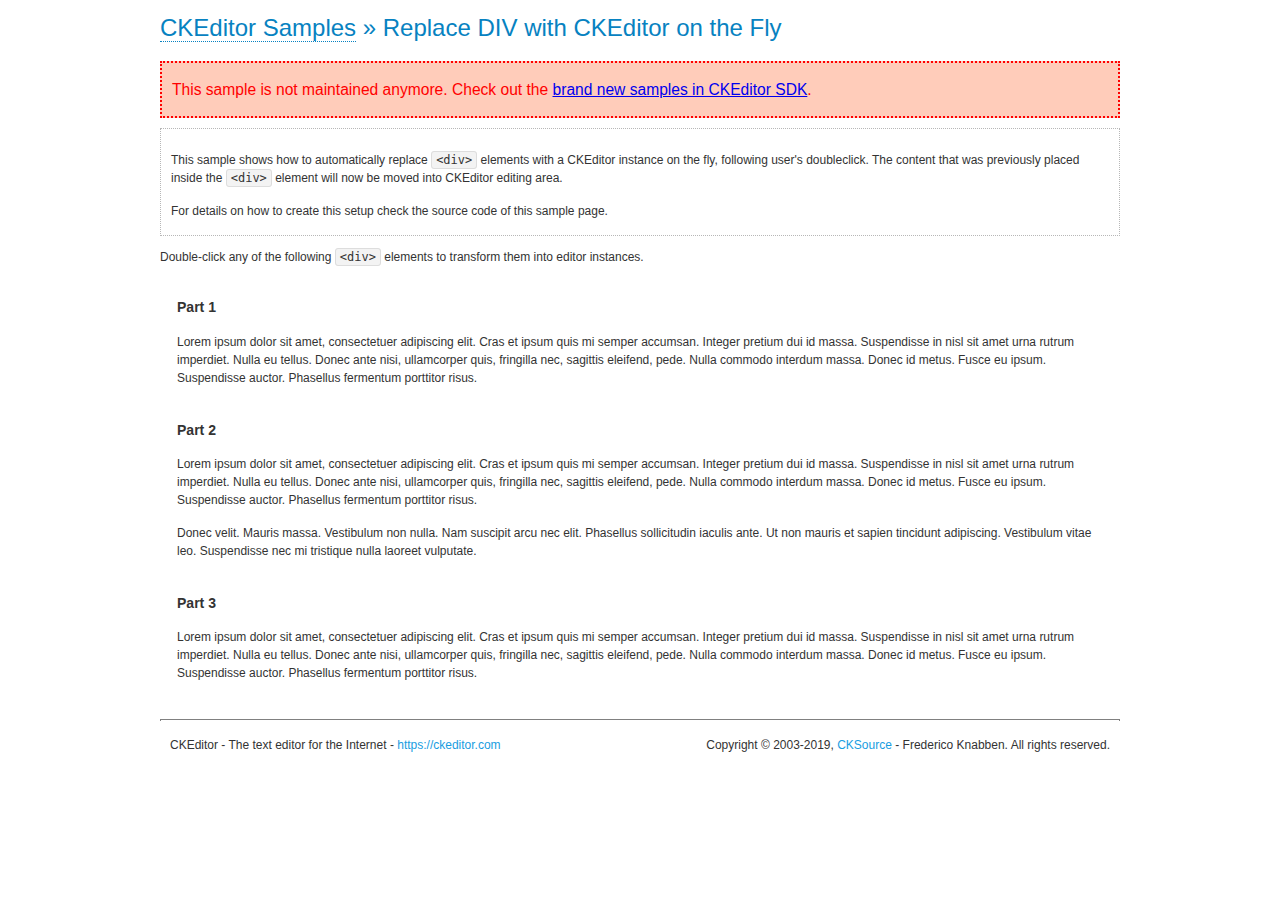
<file: lib/ckeditor/samples/old/divreplace.html>
<!DOCTYPE html>
<!--
Copyright (c) 2003-2019, CKSource - Frederico Knabben. All rights reserved.
For licensing, see LICENSE.md or https://ckeditor.com/legal/ckeditor-oss-license
-->
<html>
<head>
	<meta charset="utf-8">
	<title>Replace DIV &mdash; CKEditor Sample</title>
	<script src="../../ckeditor.js"></script>
	<link href="sample.css" rel="stylesheet">
	<style>

		div.editable
		{
			border: solid 2px transparent;
			padding-left: 15px;
			padding-right: 15px;
		}

		div.editable:hover
		{
			border-color: black;
		}

	</style>
	<script>

		// Uncomment the following code to test the "Timeout Loading Method".
		// CKEDITOR.loadFullCoreTimeout = 5;

		window.onload = function() {
			// Listen to the double click event.
			if ( window.addEventListener )
				document.body.addEventListener( 'dblclick', onDoubleClick, false );
			else if ( window.attachEvent )
				document.body.attachEvent( 'ondblclick', onDoubleClick );

		};

		function onDoubleClick( ev ) {
			// Get the element which fired the event. This is not necessarily the
			// element to which the event has been attached.
			var element = ev.target || ev.srcElement;

			// Find out the div that holds this element.
			var name;

			do {
				element = element.parentNode;
			}
			while ( element && ( name = element.nodeName.toLowerCase() ) &&
				( name != 'div' || element.className.indexOf( 'editable' ) == -1 ) && name != 'body' );

			if ( name == 'div' && element.className.indexOf( 'editable' ) != -1 )
				replaceDiv( element );
		}

		var editor;

		function replaceDiv( div ) {
			if ( editor )
				editor.destroy();

			editor = CKEDITOR.replace( div );
		}

	</script>
</head>
<body>
	<h1 class="samples">
		<a href="index.html">CKEditor Samples</a> &raquo; Replace DIV with CKEditor on the Fly
	</h1>
	<div class="warning deprecated">
		This sample is not maintained anymore. Check out the <a href="https://sdk.ckeditor.com/">brand new samples in CKEditor SDK</a>.
	</div>
	<div class="description">
		<p>
			This sample shows how to automatically replace <code>&lt;div&gt;</code> elements
			with a CKEditor instance on the fly, following user's doubleclick. The content
			that was previously placed inside the <code>&lt;div&gt;</code> element will now
			be moved into CKEditor editing area.
		</p>
		<p>
			For details on how to create this setup check the source code of this sample page.
		</p>
	</div>
	<p>
		Double-click any of the following <code>&lt;div&gt;</code> elements to transform them into
		editor instances.
	</p>
	<div class="editable">
		<h3>
			Part 1
		</h3>
		<p>
			Lorem ipsum dolor sit amet, consectetuer adipiscing elit. Cras et ipsum quis mi
			semper accumsan. Integer pretium dui id massa. Suspendisse in nisl sit amet urna
			rutrum imperdiet. Nulla eu tellus. Donec ante nisi, ullamcorper quis, fringilla
			nec, sagittis eleifend, pede. Nulla commodo interdum massa. Donec id metus. Fusce
			eu ipsum. Suspendisse auctor. Phasellus fermentum porttitor risus.
		</p>
	</div>
	<div class="editable">
		<h3>
			Part 2
		</h3>
		<p>
			Lorem ipsum dolor sit amet, consectetuer adipiscing elit. Cras et ipsum quis mi
			semper accumsan. Integer pretium dui id massa. Suspendisse in nisl sit amet urna
			rutrum imperdiet. Nulla eu tellus. Donec ante nisi, ullamcorper quis, fringilla
			nec, sagittis eleifend, pede. Nulla commodo interdum massa. Donec id metus. Fusce
			eu ipsum. Suspendisse auctor. Phasellus fermentum porttitor risus.
		</p>
		<p>
			Donec velit. Mauris massa. Vestibulum non nulla. Nam suscipit arcu nec elit. Phasellus
			sollicitudin iaculis ante. Ut non mauris et sapien tincidunt adipiscing. Vestibulum
			vitae leo. Suspendisse nec mi tristique nulla laoreet vulputate.
		</p>
	</div>
	<div class="editable">
		<h3>
			Part 3
		</h3>
		<p>
			Lorem ipsum dolor sit amet, consectetuer adipiscing elit. Cras et ipsum quis mi
			semper accumsan. Integer pretium dui id massa. Suspendisse in nisl sit amet urna
			rutrum imperdiet. Nulla eu tellus. Donec ante nisi, ullamcorper quis, fringilla
			nec, sagittis eleifend, pede. Nulla commodo interdum massa. Donec id metus. Fusce
			eu ipsum. Suspendisse auctor. Phasellus fermentum porttitor risus.
		</p>
	</div>
	<div id="footer">
		<hr>
		<p>
			CKEditor - The text editor for the Internet - <a class="samples" href="https://ckeditor.com/">https://ckeditor.com</a>
		</p>
		<p id="copy">
			Copyright &copy; 2003-2019, <a class="samples" href="https://cksource.com/">CKSource</a> - Frederico
			Knabben. All rights reserved.
		</p>
	</div>
</body>
</html>
</file>
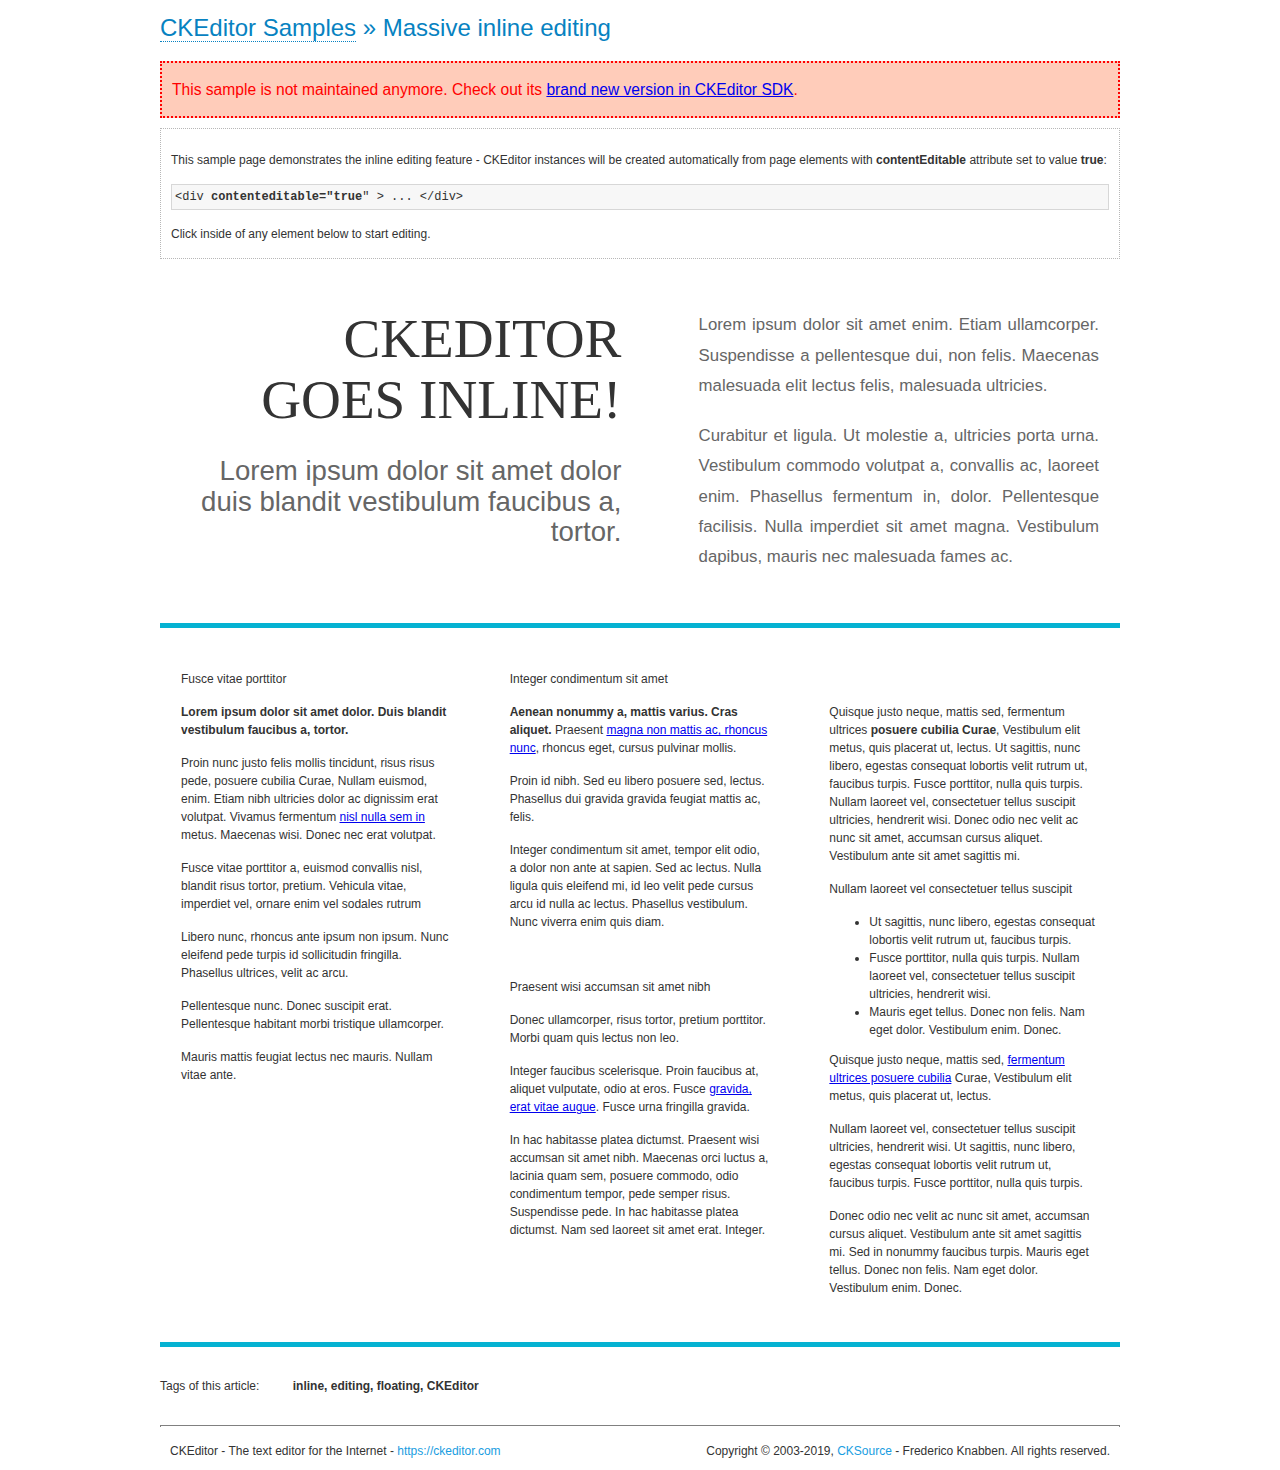
<file: lib/ckeditor/samples/old/inlineall.html>
<!DOCTYPE html>
<!--
Copyright (c) 2003-2019, CKSource - Frederico Knabben. All rights reserved.
For licensing, see LICENSE.md or https://ckeditor.com/legal/ckeditor-oss-license
-->
<html>
<head>
	<meta charset="utf-8">
	<title>Massive inline editing &mdash; CKEditor Sample</title>
	<script src="../../ckeditor.js"></script>
	<script>

		// This code is generally not necessary, but it is here to demonstrate
		// how to customize specific editor instances on the fly. This fits well
		// this demo because we have editable elements (like headers) that
		// require less features.

		// The "instanceCreated" event is fired for every editor instance created.
		CKEDITOR.on( 'instanceCreated', function( event ) {
			var editor = event.editor,
				element = editor.element;

			// Customize editors for headers and tag list.
			// These editors don't need features like smileys, templates, iframes etc.
			if ( element.is( 'h1', 'h2', 'h3' ) || element.getAttribute( 'id' ) == 'taglist' ) {
				// Customize the editor configurations on "configLoaded" event,
				// which is fired after the configuration file loading and
				// execution. This makes it possible to change the
				// configurations before the editor initialization takes place.
				editor.on( 'configLoaded', function() {

					// Remove unnecessary plugins to make the editor simpler.
					editor.config.removePlugins = 'colorbutton,find,flash,font,' +
						'forms,iframe,image,newpage,removeformat,' +
						'smiley,specialchar,stylescombo,templates';

					// Rearrange the layout of the toolbar.
					editor.config.toolbarGroups = [
						{ name: 'editing',		groups: [ 'basicstyles', 'links' ] },
						{ name: 'undo' },
						{ name: 'clipboard',	groups: [ 'selection', 'clipboard' ] },
						{ name: 'about' }
					];
				});
			}
		});

	</script>
	<link href="sample.css" rel="stylesheet">
	<style>

		/* The following styles are just to make the page look nice. */

		/* Workaround to show Arial Black in Firefox. */
		@font-face
		{
			font-family: 'arial-black';
			src: local('Arial Black');
		}

		*[contenteditable="true"]
		{
			padding: 10px;
		}

		#container
		{
			width: 960px;
			margin: 30px auto 0;
		}

		#header
		{
			overflow: hidden;
			padding: 0 0 30px;
			border-bottom: 5px solid #05B2D2;
			position: relative;
		}

		#headerLeft,
		#headerRight
		{
			width: 49%;
			overflow: hidden;
		}

		#headerLeft
		{
			float: left;
			padding: 10px 1px 1px;
		}

		#headerLeft h2,
		#headerLeft h3
		{
			text-align: right;
			margin: 0;
			overflow: hidden;
			font-weight: normal;
		}

		#headerLeft h2
		{
			font-family: "Arial Black",arial-black;
			font-size: 4.6em;
			line-height: 1.1;
			text-transform: uppercase;
		}

		#headerLeft h3
		{
			font-size: 2.3em;
			line-height: 1.1;
			margin: .2em 0 0;
			color: #666;
		}

		#headerRight
		{
			float: right;
			padding: 1px;
		}

		#headerRight p
		{
			line-height: 1.8;
			text-align: justify;
			margin: 0;
		}

		#headerRight p + p
		{
			margin-top: 20px;
		}

		#headerRight > div
		{
			padding: 20px;
			margin: 0 0 0 30px;
			font-size: 1.4em;
			color: #666;
		}

		#columns
		{
			color: #333;
			overflow: hidden;
			padding: 20px 0;
		}

		#columns > div
		{
			float: left;
			width: 33.3%;
		}

		#columns #column1 > div
		{
			margin-left: 1px;
		}

		#columns #column3 > div
		{
			margin-right: 1px;
		}

		#columns > div > div
		{
			margin: 0px 10px;
			padding: 10px 20px;
		}

		#columns blockquote
		{
			margin-left: 15px;
		}

		#tagLine
		{
			border-top: 5px solid #05B2D2;
			padding-top: 20px;
		}

		#taglist {
			display: inline-block;
			margin-left: 20px;
			font-weight: bold;
			margin: 0 0 0 20px;
		}

	</style>
</head>
<body>
<div>
	<h1 class="samples"><a href="index.html">CKEditor Samples</a> &raquo; Massive inline editing</h1>
	<div class="warning deprecated">
		This sample is not maintained anymore. Check out its <a href="https://sdk.ckeditor.com/samples/inline.html">brand new version in CKEditor SDK</a>.
	</div>
	<div class="description">
		<p>This sample page demonstrates the inline editing feature - CKEditor instances will be created automatically from page elements with <strong>contentEditable</strong> attribute set to value <strong>true</strong>:</p>
		<pre class="samples">&lt;div <strong>contenteditable="true</strong>" &gt; ... &lt;/div&gt;</pre>
		<p>Click inside of any element below to start editing.</p>
	</div>
</div>
<div id="container">
	<div id="header">
		<div id="headerLeft">
			<h2 id="sampleTitle" contenteditable="true">
				CKEditor<br> Goes Inline!
			</h2>
			<h3 contenteditable="true">
				Lorem ipsum dolor sit amet dolor duis blandit vestibulum faucibus a, tortor.
			</h3>
		</div>
		<div id="headerRight">
			<div contenteditable="true">
				<p>
					Lorem ipsum dolor sit amet enim. Etiam ullamcorper. Suspendisse a pellentesque dui, non felis. Maecenas malesuada elit lectus felis, malesuada ultricies.
				</p>
				<p>
					Curabitur et ligula. Ut molestie a, ultricies porta urna. Vestibulum commodo volutpat a, convallis ac, laoreet enim. Phasellus fermentum in, dolor. Pellentesque facilisis. Nulla imperdiet sit amet magna. Vestibulum dapibus, mauris nec malesuada fames ac.
				</p>
			</div>
		</div>
	</div>
	<div id="columns">
		<div id="column1">
			<div contenteditable="true">
				<h3>
					Fusce vitae porttitor
				</h3>
				<p>
					<strong>
						Lorem ipsum dolor sit amet dolor. Duis blandit vestibulum faucibus a, tortor.
					</strong>
				</p>
				<p>
					Proin nunc justo felis mollis tincidunt, risus risus pede, posuere cubilia Curae, Nullam euismod, enim. Etiam nibh ultricies dolor ac dignissim erat volutpat. Vivamus fermentum <a href="https://ckeditor.com/">nisl nulla sem in</a> metus. Maecenas wisi. Donec nec erat volutpat.
				</p>
				<blockquote>
					<p>
						Fusce vitae porttitor a, euismod convallis nisl, blandit risus tortor, pretium.
						Vehicula vitae, imperdiet vel, ornare enim vel sodales rutrum
					</p>
				</blockquote>
				<blockquote>
					<p>
						Libero nunc, rhoncus ante ipsum non ipsum. Nunc eleifend pede turpis id sollicitudin fringilla. Phasellus ultrices, velit ac arcu.
					</p>
				</blockquote>
				<p>Pellentesque nunc. Donec suscipit erat. Pellentesque habitant morbi tristique ullamcorper.</p>
				<p><s>Mauris mattis feugiat lectus nec mauris. Nullam vitae ante.</s></p>
			</div>
		</div>
		<div id="column2">
			<div contenteditable="true">
				<h3>
					Integer condimentum sit amet
				</h3>
				<p>
					<strong>Aenean nonummy a, mattis varius. Cras aliquet.</strong>
					Praesent <a href="https://ckeditor.com/">magna non mattis ac, rhoncus nunc</a>, rhoncus eget, cursus pulvinar mollis.</p>
				<p>Proin id nibh. Sed eu libero posuere sed, lectus. Phasellus dui gravida gravida feugiat mattis ac, felis.</p>
				<p>Integer condimentum sit amet, tempor elit odio, a dolor non ante at sapien. Sed ac lectus. Nulla ligula quis eleifend mi, id leo velit pede cursus arcu id nulla ac lectus. Phasellus vestibulum. Nunc viverra enim quis diam.</p>
			</div>
			<div contenteditable="true">
				<h3>
					Praesent wisi accumsan sit amet nibh
				</h3>
				<p>Donec ullamcorper, risus tortor, pretium porttitor. Morbi quam quis lectus non leo.</p>
				<p style="margin-left: 40px; ">Integer faucibus scelerisque. Proin faucibus at, aliquet vulputate, odio at eros. Fusce <a href="https://ckeditor.com/">gravida, erat vitae augue</a>. Fusce urna fringilla gravida.</p>
				<p>In hac habitasse platea dictumst. Praesent wisi accumsan sit amet nibh. Maecenas orci luctus a, lacinia quam sem, posuere commodo, odio condimentum tempor, pede semper risus. Suspendisse pede. In hac habitasse platea dictumst. Nam sed laoreet sit amet erat. Integer.</p>
			</div>
		</div>
		<div id="column3">
			<div contenteditable="true">
				<p>
					<img src="assets/inlineall/logo.png" alt="CKEditor logo" style="float:left">
				</p>
				<p>Quisque justo neque, mattis sed, fermentum ultrices <strong>posuere cubilia Curae</strong>, Vestibulum elit metus, quis placerat ut, lectus. Ut sagittis, nunc libero, egestas consequat lobortis velit rutrum ut, faucibus turpis. Fusce porttitor, nulla quis turpis. Nullam laoreet vel, consectetuer tellus suscipit ultricies, hendrerit wisi. Donec odio nec velit ac nunc sit amet, accumsan cursus aliquet. Vestibulum ante sit amet sagittis mi.</p>
				<h3>
					Nullam laoreet vel consectetuer tellus suscipit
				</h3>
				<ul>
					<li>Ut sagittis, nunc libero, egestas consequat lobortis velit rutrum ut, faucibus turpis.</li>
					<li>Fusce porttitor, nulla quis turpis. Nullam laoreet vel, consectetuer tellus suscipit ultricies, hendrerit wisi.</li>
					<li>Mauris eget tellus. Donec non felis. Nam eget dolor. Vestibulum enim. Donec.</li>
				</ul>
				<p>Quisque justo neque, mattis sed, <a href="https://ckeditor.com/">fermentum ultrices posuere cubilia</a> Curae, Vestibulum elit metus, quis placerat ut, lectus.</p>
				<p>Nullam laoreet vel, consectetuer tellus suscipit ultricies, hendrerit wisi. Ut sagittis, nunc libero, egestas consequat lobortis velit rutrum ut, faucibus turpis. Fusce porttitor, nulla quis turpis.</p>
				<p>Donec odio nec velit ac nunc sit amet, accumsan cursus aliquet. Vestibulum ante sit amet sagittis mi. Sed in nonummy faucibus turpis. Mauris eget tellus. Donec non felis. Nam eget dolor. Vestibulum enim. Donec.</p>
			</div>
		</div>
	</div>
	<div id="tagLine">
		Tags of this article:
		<p id="taglist" contenteditable="true">
			inline, editing, floating, CKEditor
		</p>
	</div>
</div>
<div id="footer">
	<hr>
	<p>
		CKEditor - The text editor for the Internet - <a class="samples" href="https://ckeditor.com/">
			https://ckeditor.com</a>
	</p>
	<p id="copy">
		Copyright &copy; 2003-2019, <a class="samples" href="https://cksource.com/">CKSource</a>
		- Frederico Knabben. All rights reserved.
	</p>
</div>
</body>
</html>
</file>
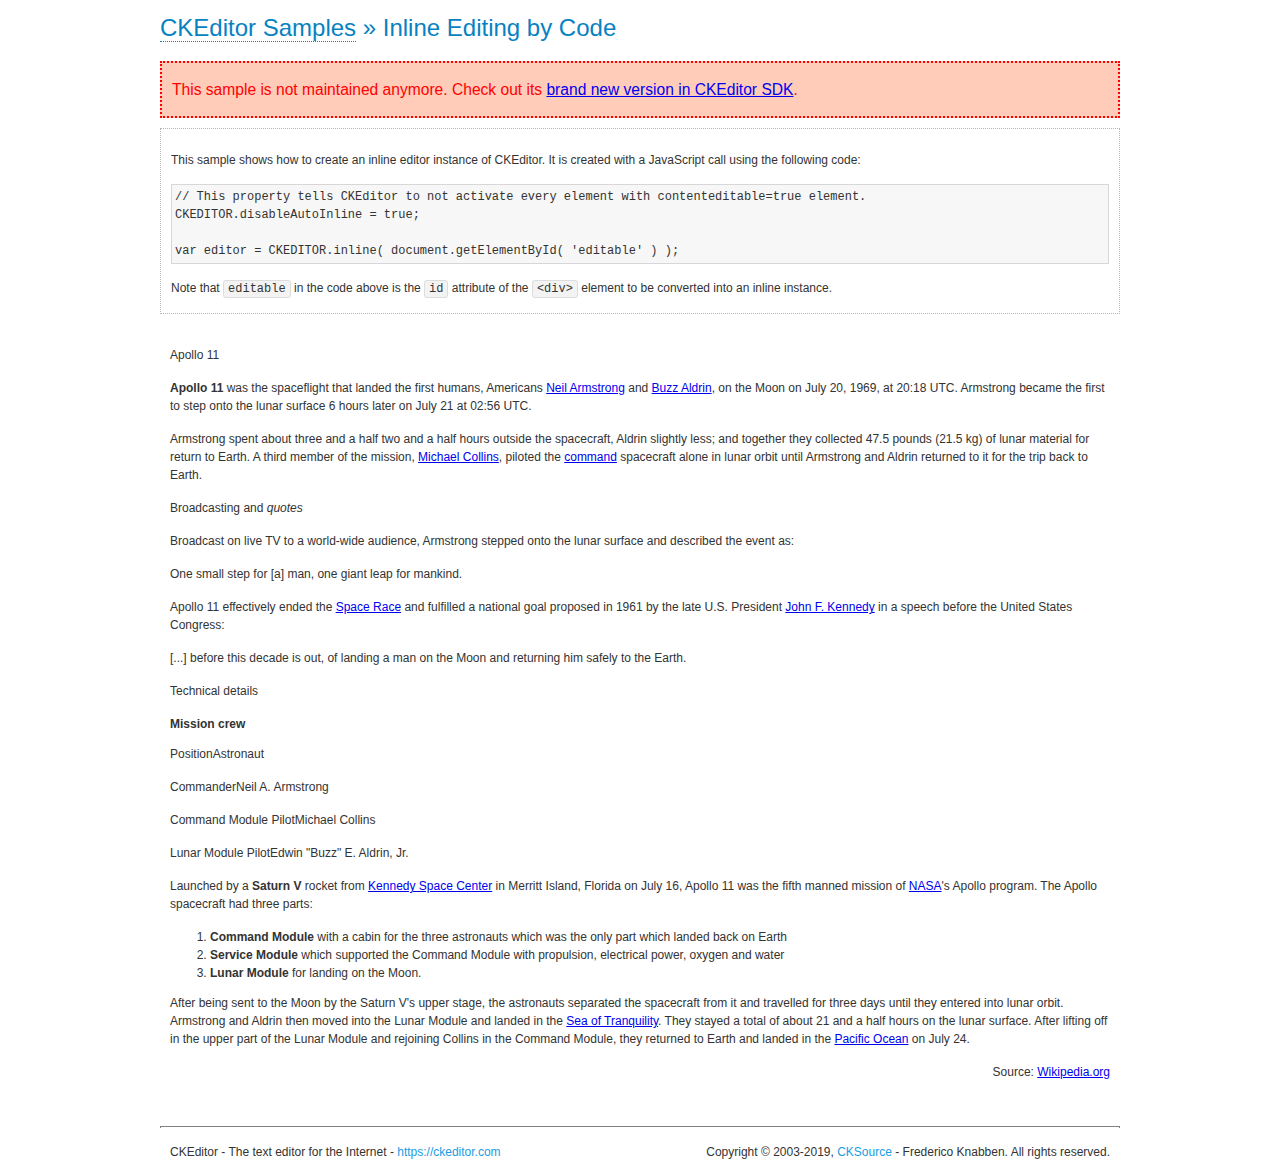
<file: lib/ckeditor/samples/old/inlinebycode.html>
<!DOCTYPE html>
<!--
Copyright (c) 2003-2019, CKSource - Frederico Knabben. All rights reserved.
For licensing, see LICENSE.md or https://ckeditor.com/legal/ckeditor-oss-license
-->
<html>
<head>
	<meta charset="utf-8">
	<title>Inline Editing by Code &mdash; CKEditor Sample</title>
	<script src="../../ckeditor.js"></script>
	<link href="sample.css" rel="stylesheet">
	<style>

		#editable
		{
			padding: 10px;
			float: left;
		}

	</style>
</head>
<body>
	<h1 class="samples">
		<a href="index.html">CKEditor Samples</a> &raquo; Inline Editing by Code
	</h1>
	<div class="warning deprecated">
		This sample is not maintained anymore. Check out its <a href="https://sdk.ckeditor.com/samples/inline.html">brand new version in CKEditor SDK</a>.
	</div>
	<div class="description">
		<p>
			This sample shows how to create an inline editor instance of CKEditor. It is created
			with a JavaScript call using the following code:
		</p>
<pre class="samples">
// This property tells CKEditor to not activate every element with contenteditable=true element.
CKEDITOR.disableAutoInline = true;

var editor = CKEDITOR.inline( document.getElementById( 'editable' ) );
</pre>
		<p>
			Note that <code>editable</code> in the code above is the <code>id</code>
			attribute of the <code>&lt;div&gt;</code> element to be converted into an inline instance.
		</p>
	</div>
	<div id="editable" contenteditable="true">
		<h1><img alt="Saturn V carrying Apollo 11" class="right" src="assets/sample.jpg" /> Apollo 11</h1>

		<p><b>Apollo 11</b> was the spaceflight that landed the first humans, Americans <a href="http://en.wikipedia.org/wiki/Neil_Armstrong" title="Neil Armstrong">Neil Armstrong</a> and <a href="http://en.wikipedia.org/wiki/Buzz_Aldrin" title="Buzz Aldrin">Buzz Aldrin</a>, on the Moon on July 20, 1969, at 20:18 UTC. Armstrong became the first to step onto the lunar surface 6 hours later on July 21 at 02:56 UTC.</p>

		<p>Armstrong spent about <s>three and a half</s> two and a half hours outside the spacecraft, Aldrin slightly less; and together they collected 47.5 pounds (21.5&nbsp;kg) of lunar material for return to Earth. A third member of the mission, <a href="http://en.wikipedia.org/wiki/Michael_Collins_(astronaut)" title="Michael Collins (astronaut)">Michael Collins</a>, piloted the <a href="http://en.wikipedia.org/wiki/Apollo_Command/Service_Module" title="Apollo Command/Service Module">command</a> spacecraft alone in lunar orbit until Armstrong and Aldrin returned to it for the trip back to Earth.</p>

		<h2>Broadcasting and <em>quotes</em> <a id="quotes" name="quotes"></a></h2>

		<p>Broadcast on live TV to a world-wide audience, Armstrong stepped onto the lunar surface and described the event as:</p>

		<blockquote>
			<p>One small step for [a] man, one giant leap for mankind.</p>
		</blockquote>

		<p>Apollo 11 effectively ended the <a href="http://en.wikipedia.org/wiki/Space_Race" title="Space Race">Space Race</a> and fulfilled a national goal proposed in 1961 by the late U.S. President <a href="http://en.wikipedia.org/wiki/John_F._Kennedy" title="John F. Kennedy">John F. Kennedy</a> in a speech before the United States Congress:</p>

		<blockquote>
			<p>[...] before this decade is out, of landing a man on the Moon and returning him safely to the Earth.</p>
		</blockquote>

		<h2>Technical details <a id="tech-details" name="tech-details"></a></h2>

		<table align="right" border="1" bordercolor="#ccc" cellpadding="5" cellspacing="0" style="border-collapse:collapse;margin:10px 0 10px 15px;">
			<caption><strong>Mission crew</strong></caption>
			<thead>
			<tr>
				<th scope="col">Position</th>
				<th scope="col">Astronaut</th>
			</tr>
			</thead>
			<tbody>
			<tr>
				<td>Commander</td>
				<td>Neil A. Armstrong</td>
			</tr>
			<tr>
				<td>Command Module Pilot</td>
				<td>Michael Collins</td>
			</tr>
			<tr>
				<td>Lunar Module Pilot</td>
				<td>Edwin &quot;Buzz&quot; E. Aldrin, Jr.</td>
			</tr>
			</tbody>
		</table>

		<p>Launched by a <strong>Saturn V</strong> rocket from <a href="http://en.wikipedia.org/wiki/Kennedy_Space_Center" title="Kennedy Space Center">Kennedy Space Center</a> in Merritt Island, Florida on July 16, Apollo 11 was the fifth manned mission of <a href="http://en.wikipedia.org/wiki/NASA" title="NASA">NASA</a>&#39;s Apollo program. The Apollo spacecraft had three parts:</p>

		<ol>
			<li><strong>Command Module</strong> with a cabin for the three astronauts which was the only part which landed back on Earth</li>
			<li><strong>Service Module</strong> which supported the Command Module with propulsion, electrical power, oxygen and water</li>
			<li><strong>Lunar Module</strong> for landing on the Moon.</li>
		</ol>

		<p>After being sent to the Moon by the Saturn V&#39;s upper stage, the astronauts separated the spacecraft from it and travelled for three days until they entered into lunar orbit. Armstrong and Aldrin then moved into the Lunar Module and landed in the <a href="http://en.wikipedia.org/wiki/Mare_Tranquillitatis" title="Mare Tranquillitatis">Sea of Tranquility</a>. They stayed a total of about 21 and a half hours on the lunar surface. After lifting off in the upper part of the Lunar Module and rejoining Collins in the Command Module, they returned to Earth and landed in the <a href="http://en.wikipedia.org/wiki/Pacific_Ocean" title="Pacific Ocean">Pacific Ocean</a> on July 24.</p>

		<hr />
		<p style="text-align: right;"><small>Source: <a href="http://en.wikipedia.org/wiki/Apollo_11">Wikipedia.org</a></small></p>
	</div>

	<script>
		// We need to turn off the automatic editor creation first.
		CKEDITOR.disableAutoInline = true;

		var editor = CKEDITOR.inline( 'editable' );
	</script>
	<div id="footer">
		<hr>
		<p contenteditable="true">
			CKEditor - The text editor for the Internet - <a class="samples" href="https://ckeditor.com/">
				https://ckeditor.com</a>
		</p>
		<p id="copy">
			Copyright &copy; 2003-2019, <a class="samples" href="https://cksource.com/">CKSource</a>
			- Frederico Knabben. All rights reserved.
		</p>
	</div>
</body>
</html>
</file>
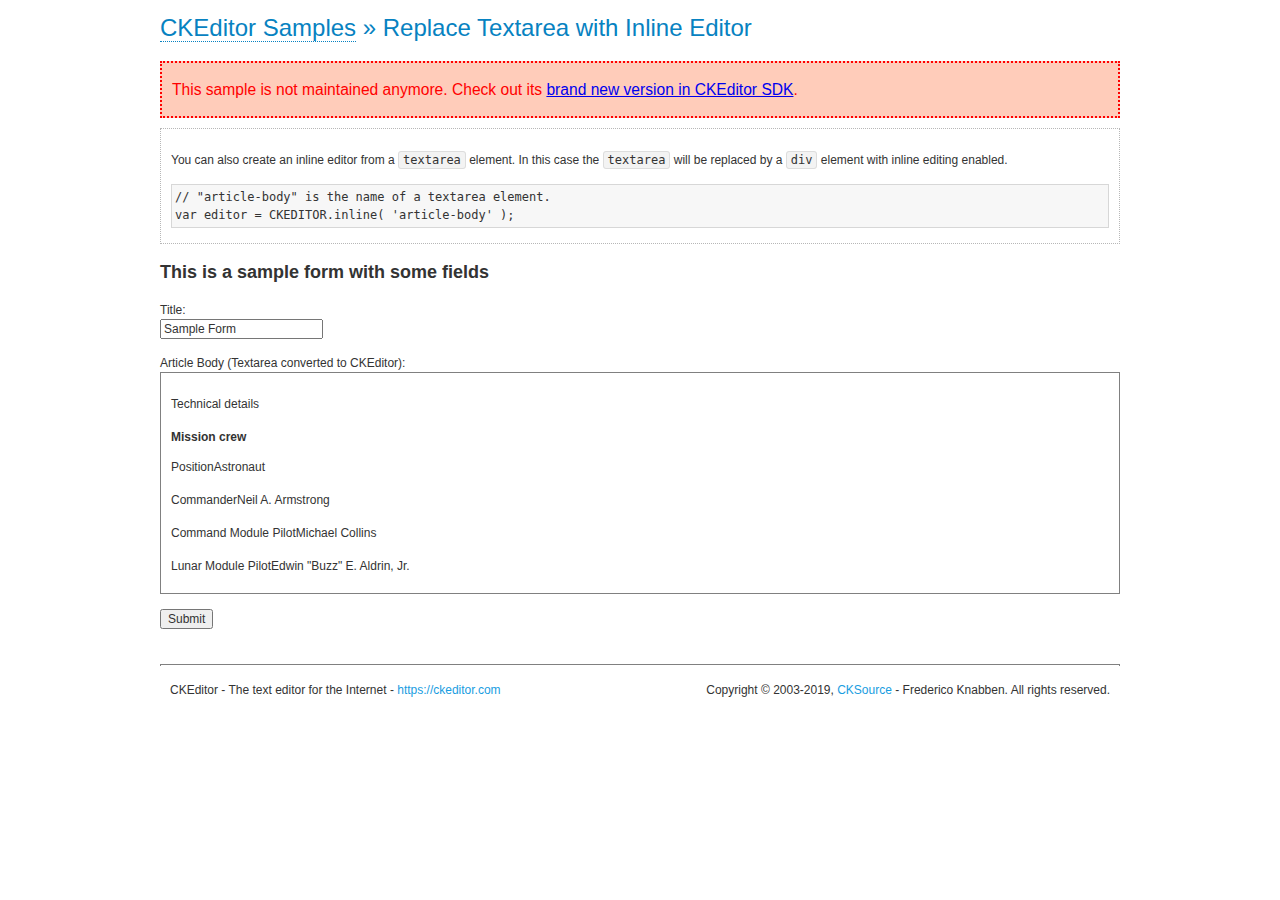
<file: lib/ckeditor/samples/old/inlinetextarea.html>
<!DOCTYPE html>
<!--
Copyright (c) 2003-2019, CKSource - Frederico Knabben. All rights reserved.
For licensing, see LICENSE.md or https://ckeditor.com/legal/ckeditor-oss-license
-->
<html>
<head>
	<meta charset="utf-8">
	<title>Replace Textarea with Inline Editor &mdash; CKEditor Sample</title>
	<script src="../../ckeditor.js"></script>
	<link href="sample.css" rel="stylesheet">
	<style>

		/* Style the CKEditor element to look like a textfield */
		.cke_textarea_inline
		{
			padding: 10px;
			height: 200px;
			overflow: auto;

			border: 1px solid gray;
			-webkit-appearance: textfield;
		}

	</style>
</head>
<body>
	<h1 class="samples">
		<a href="index.html">CKEditor Samples</a> &raquo; Replace Textarea with Inline Editor
	</h1>
	<div class="warning deprecated">
		This sample is not maintained anymore. Check out its <a href="https://sdk.ckeditor.com/samples/inline.html">brand new version in CKEditor SDK</a>.
	</div>
	<div class="description">
		<p>
			You can also create an inline editor from a <code>textarea</code>
			element. In this case the <code>textarea</code> will be replaced
			by a <code>div</code> element with inline editing enabled.
		</p>
<pre class="samples">
// "article-body" is the name of a textarea element.
var editor = CKEDITOR.inline( 'article-body' );
</pre>
	</div>
	<form action="sample_posteddata.php" method="post">
		<h2>This is a sample form with some fields</h2>
		<p>
			Title:<br>
			<input type="text" name="title" value="Sample Form"></p>
		<p>
			Article Body (Textarea converted to CKEditor):<br>
			<textarea name="article-body" style="height: 200px">
				&lt;h2&gt;Technical details &lt;a id="tech-details" name="tech-details"&gt;&lt;/a&gt;&lt;/h2&gt;

				&lt;table align="right" border="1" bordercolor="#ccc" cellpadding="5" cellspacing="0" style="border-collapse:collapse;margin:10px 0 10px 15px;"&gt;
					&lt;caption&gt;&lt;strong&gt;Mission crew&lt;/strong&gt;&lt;/caption&gt;
					&lt;thead&gt;
					&lt;tr&gt;
						&lt;th scope="col"&gt;Position&lt;/th&gt;
						&lt;th scope="col"&gt;Astronaut&lt;/th&gt;
					&lt;/tr&gt;
					&lt;/thead&gt;
					&lt;tbody&gt;
					&lt;tr&gt;
						&lt;td&gt;Commander&lt;/td&gt;
						&lt;td&gt;Neil A. Armstrong&lt;/td&gt;
					&lt;/tr&gt;
					&lt;tr&gt;
						&lt;td&gt;Command Module Pilot&lt;/td&gt;
						&lt;td&gt;Michael Collins&lt;/td&gt;
					&lt;/tr&gt;
					&lt;tr&gt;
						&lt;td&gt;Lunar Module Pilot&lt;/td&gt;
						&lt;td&gt;Edwin &quot;Buzz&quot; E. Aldrin, Jr.&lt;/td&gt;
					&lt;/tr&gt;
					&lt;/tbody&gt;
				&lt;/table&gt;

				&lt;p&gt;Launched by a &lt;strong&gt;Saturn V&lt;/strong&gt; rocket from &lt;a href="http://en.wikipedia.org/wiki/Kennedy_Space_Center" title="Kennedy Space Center"&gt;Kennedy Space Center&lt;/a&gt; in Merritt Island, Florida on July 16, Apollo 11 was the fifth manned mission of &lt;a href="http://en.wikipedia.org/wiki/NASA" title="NASA"&gt;NASA&lt;/a&gt;&#39;s Apollo program. The Apollo spacecraft had three parts:&lt;/p&gt;

				&lt;ol&gt;
					&lt;li&gt;&lt;strong&gt;Command Module&lt;/strong&gt; with a cabin for the three astronauts which was the only part which landed back on Earth&lt;/li&gt;
					&lt;li&gt;&lt;strong&gt;Service Module&lt;/strong&gt; which supported the Command Module with propulsion, electrical power, oxygen and water&lt;/li&gt;
					&lt;li&gt;&lt;strong&gt;Lunar Module&lt;/strong&gt; for landing on the Moon.&lt;/li&gt;
				&lt;/ol&gt;

				&lt;p&gt;After being sent to the Moon by the Saturn V&#39;s upper stage, the astronauts separated the spacecraft from it and travelled for three days until they entered into lunar orbit. Armstrong and Aldrin then moved into the Lunar Module and landed in the &lt;a href="http://en.wikipedia.org/wiki/Mare_Tranquillitatis" title="Mare Tranquillitatis"&gt;Sea of Tranquility&lt;/a&gt;. They stayed a total of about 21 and a half hours on the lunar surface. After lifting off in the upper part of the Lunar Module and rejoining Collins in the Command Module, they returned to Earth and landed in the &lt;a href="http://en.wikipedia.org/wiki/Pacific_Ocean" title="Pacific Ocean"&gt;Pacific Ocean&lt;/a&gt; on July 24.&lt;/p&gt;

				&lt;hr /&gt;
				&lt;p style="text-align: right;"&gt;&lt;small&gt;Source: &lt;a href="http://en.wikipedia.org/wiki/Apollo_11"&gt;Wikipedia.org&lt;/a&gt;&lt;/small&gt;&lt;/p&gt;
			</textarea>
		</p>
		<p>
			<input type="submit" value="Submit">
		</p>
	</form>

	<script>
		CKEDITOR.inline( 'article-body' );
	</script>
	<div id="footer">
		<hr>
		<p>
			CKEditor - The text editor for the Internet - <a class="samples" href="https://ckeditor.com/">
				https://ckeditor.com</a>
		</p>
		<p id="copy">
			Copyright &copy; 2003-2019, <a class="samples" href="https://cksource.com/">CKSource</a>
			- Frederico Knabben. All rights reserved.
		</p>
	</div>
</body>
</html>
</file>
<file: new/css/style.css>
.wrapper{
    width: 100%;
    /* height: 100vh; */
    /* overflow: hidden; */
}

.content-photo {
    width: 60%;
    position: relative;
    margin: 20px auto;
}

.block-photo {
    margin: 15px auto;
}

.photo {
    width: 100%;
    position: relative;
    cursor: pointer;
}

.photo:hover .context{
    height: 60px;
    padding: 10px;
}

.photo img {
    width: 100%;
    transition: all 0.3s linear;
}


.context{
    width: 100%;
    height: 0px;
    background-color: rgba(0, 0, 0, 0.7);
    color: white;
    position: absolute;
    /* padding: 10px; */
    left: 0;
    bottom: 0;
    transition: all 0.3s linear;
}



.carousel-photo{
    width: 100%;
    height: 100vh;
    position: fixed;
    top: 0;
    left: 0;
    z-index: 10;
    overflow: hidden;
    background-color: rgba(27, 27, 27, 0.75);
    display: none;
}

.carousel-true{
    display: block;
}

.carousel_button{
    width: 10%;
    height: 100%;
    position: absolute;
    background-color: rgba(27, 27, 27, 0);
    cursor: pointer;
    transition: all 0.3s linear;
}

.carousel_button:hover{
    width: 10%;
    height: 100%;
    position: absolute;
    background-color: rgba(27, 27, 27, 0.5);
    cursor: pointer;
}

.button-left{
    background-image: url(/new/img/left_slider.png);
    background-repeat: no-repeat;
    background-position: center;
    top: 0;
    left: 0;
}

.button-right{
    background-image: url(/new/img/right_slider.png);
    background-repeat: no-repeat;
    background-position: center;
    top: 0;
    right: 0;
}

.carousel_button-close{
    width: 40px;
    height: 40px;
    position: absolute;
    background-color: rgba(27, 27, 27, 0);
    background-image: url(/new/img/shape_close.png);
    background-size: cover;
    top: 10px;
    right: 10px;
    z-index: 10;
    cursor: pointer;
    transition: all 0.3s linear;
}
.carousel_button-close:hover{
    background-color: rgba(27, 27, 27, 0.5);
}


.carousel_content{
    width: max-content;
    height: 100%;
    display: table;
    position: relative;
    overflow: hidden;
    transition: all 0.3s linear;
}

.carousel_content-photo{
    width: 100vw;
    height: 100%;
    position: relative;
    float: left;
}

.carousel_content-photo img{
    max-width: 1280px;
    width: 100%;
    position: absolute;
    top: 0;
    bottom: 0;
    left: 0;
    right: 0;
    margin: auto auto;
}

/* .test{
    width: 50px;
    height: 50px;
    background-color: blue;
    
    float: left;

} */
</file>
<file: lib/ckeditor/samples/css/samples.css>
/**
 * @license Copyright (c) 2003-2019, CKSource - Frederico Knabben. All rights reserved.
 * For licensing, see LICENSE.md or https://ckeditor.com/legal/ckeditor-oss-license
 */
@media (max-width: 900px) {
  .global-is-mobile-hidden {
    display: none !important;
  }
}
article,
aside,
details,
figcaption,
figure,
footer,
header,
hgroup,
main,
menu,
nav,
section {
  display: block;
}
body,
html {
  margin: 0;
  padding: 0;
  font: 16px / 1.8 Arial, 'Helvetica Neue', Helvetica, sans-serif;
  font-weight: 300;
  color: #575757;
}
.grid-width-10 {
  width: 10%;
}
.grid-width-20 {
  width: 20%;
}
.grid-width-30 {
  width: 30%;
}
.grid-width-40 {
  width: 40%;
}
.grid-width-50 {
  width: 50%;
}
.grid-width-60 {
  width: 60%;
}
.grid-width-70 {
  width: 70%;
}
.grid-width-80 {
  width: 80%;
}
.grid-width-90 {
  width: 90%;
}
.grid-width-100 {
  width: 100%;
}
@media (max-width: 900px) {
  .grid-width-10,
  .grid-width-20,
  .grid-width-30,
  .grid-width-40,
  .grid-width-50,
  .grid-width-60,
  .grid-width-70,
  .grid-width-80,
  .grid-width-90,
  .grid-width-100 {
    width: 100%;
  }
}
*[class*="grid-width"] {
  -webkit-box-sizing: border-box;
  -moz-box-sizing: border-box;
  box-sizing: border-box;
  padding-left: 4%;
  padding-right: 4%;
  float: left;
}
*[class*="grid-width"]:after,
.grid-container:after,
*[class*="grid-width"]:before,
.grid-container:before {
  content: '';
  display: block;
  overflow: hidden;
  visibility: hidden;
  font-size: 0;
  line-height: 0;
  width: 0;
  height: 0;
}
*[class*="grid-width"]:after,
.grid-container:after {
  clear: both;
}
.grid-container {
  -webkit-box-sizing: border-box;
  -moz-box-sizing: border-box;
  box-sizing: border-box;
  margin-left: auto;
  margin-right: auto;
}
.grid-container-nested *[class*="grid-width"]:first-child {
  padding-left: 0;
}
.grid-container-nested *[class*="grid-width"]:last-child {
  padding-right: 0;
}
@media (max-width: 900px) {
  .grid-container-nested *[class*="grid-width"]:first-child {
    padding-left: 4%;
  }
  .grid-container-nested *[class*="grid-width"]:last-child {
    padding-right: 4%;
  }
}
.header-a {
  min-height: 140px;
  overflow: hidden;
}
.header-a .header-a-logo {
  margin: 40px 0 0;
}
@media (max-width: 900px) {
  .header-a .header-a-logo {
    text-align: center;
  }
}
.header-a .header-a-logo img {
  border: transparent;
}
.navigation-a {
  height: 30px;
  background: #3D3D3D;
  position: absolute;
  left: 0;
  right: 0;
  top: 0;
  padding: 0;
  overflow: hidden;
}
@media (max-width: 900px) {
  .navigation-a {
    text-align: center;
  }
}
.navigation-a ul {
  list-style: none;
  margin: 0;
  overflow: hidden;
}
.navigation-a ul li,
.navigation-a ul li a {
  display: inline-block;
}
@media (max-width: 900px) {
  .navigation-a ul {
    width: auto;
    text-overflow: ellipsis;
    white-space: nowrap;
    display: inline-block;
    float: none;
  }
  .navigation-a ul:before,
  .navigation-a ul:after {
    display: none;
  }
}
.navigation-a ul.navigation-a-left {
  text-align: left;
}
@media (max-width: 900px) {
  .navigation-a ul.navigation-a-left {
    padding-right: 0;
  }
}
.navigation-a ul.navigation-a-right {
  text-align: right;
}
@media (max-width: 900px) {
  .navigation-a ul.navigation-a-right {
    padding-left: 23px;
  }
}
.navigation-a ul li + li {
  margin-left: 23px;
}
.navigation-a ul li a {
  font-size: 10px;
  font-size: 0.625rem;
  line-height: 18px;
  line-height: 1.13rem;
  line-height: 30px;
  float: left;
  color: #ddd;
  font-weight: bold;
  text-decoration: none;
  text-transform: uppercase;
}
.navigation-a ul li a:hover {
  cursor: pointer;
  color: #fff;
}
.icon-navigation-a-github:before,
.icon-navigation-a-github:after {
  background-image: url("[data-uri]");
}
.navigation-b {
  text-align: right;
  margin: 52px 0 0;
  overflow: visible;
}
@media (max-width: 900px) {
  .navigation-b {
    text-align: center;
    margin-top: 20px;
    padding: 0;
  }
}
.navigation-b ul {
  padding: 0;
  list-style: none;
  margin: 0;
  overflow: visible;
}
.navigation-b ul li,
.navigation-b ul li a {
  display: inline-block;
}
@media (max-width: 900px) {
  .navigation-b ul {
    display: table;
    width: 100%;
    padding-bottom: 1.5em;
  }
}
@media (max-width: 900px) {
  .navigation-b ul li {
    display: table-row;
  }
}
.navigation-b ul li + li {
  margin-left: 20px;
}
@media (max-width: 900px) {
  .navigation-b ul li + li {
    margin-left: 0;
  }
}
.navigation-b ul li a {
  -webkit-box-sizing: border-box;
  -moz-box-sizing: border-box;
  box-sizing: border-box;
  text-transform: uppercase;
  text-decoration: none;
  outline: none;
}
@media (max-width: 900px) {
  .navigation-b ul li a {
    width: 100%;
    -webkit-border-radius: 0;
    -webkit-background-clip: padding-box;
    -moz-border-radius: 0;
    -moz-background-clip: padding;
    border-radius: 0;
    background-clip: padding-box;
  }
}
.footer-a {
  font-size: 13px;
  font-size: 0.8125rem;
  line-height: 23.4px;
  line-height: 1.46rem;
  padding-top: 2.25em;
  padding-bottom: 2.25em;
  overflow: hidden;
  color: #8a8a8a;
}
.footer-a a {
  color: #0287D0;
  text-decoration: none;
  border-bottom: 1px dotted #0287D0;
}
.footer-a a:hover {
  color: #0277b7;
}
.footer-a p {
  margin: 0;
  display: inline-block;
  text-align: center;
}
.content {
  font-size: 14px;
  font-size: 0.875rem;
  line-height: 25.2px;
  line-height: 1.57rem;
  overflow: hidden;
  padding-top: 1.5em;
  padding-bottom: 1.5em;
}
.content p {
  margin: 0.75em 0;
}
.content ul,
.content ol,
.content pre,
.content blockquote,
.content textarea:not([class^="cke"]),
.content .cke {
  margin: 1.875em 0;
}
.content code,
.content kbd {
  -webkit-border-radius: 3px;
  -webkit-background-clip: padding-box;
  -moz-border-radius: 3px;
  -moz-background-clip: padding;
  border-radius: 3px;
  background-clip: padding-box;
  padding: 3px 4px;
}
.content pre,
.content code,
.content kbd,
.content blockquote {
  background: #f5f5f5;
}
.content blockquote,
.content pre {
  background: none;
  border-left: 4px solid #0287D0;
  padding: 1.5em 2.25em;
}
.content p a,
.content ul a,
.content ol a,
.content blockquote a,
.content h1 a,
.content h2 a,
.content h3 a,
.content h4 a,
.content h5 a {
  color: #0287D0;
  text-decoration: none;
  border-bottom: 1px dotted #0287D0;
}
.content p a:hover,
.content ul a:hover,
.content ol a:hover,
.content blockquote a:hover,
.content h1 a:hover,
.content h2 a:hover,
.content h3 a:hover,
.content h4 a:hover,
.content h5 a:hover {
  color: #0277b7;
}
.content h1,
.content h2,
.content h3,
.content h4,
.content h5 {
  color: #000;
  font-weight: 100;
}
.content h1 code,
.content h2 code,
.content h3 code,
.content h4 code,
.content h5 code,
.content h1 kbd,
.content h2 kbd,
.content h3 kbd,
.content h4 kbd,
.content h5 kbd {
  font-size: inherit;
}
.content h1 a.content-heading-anchor,
.content h2 a.content-heading-anchor,
.content h3 a.content-heading-anchor,
.content h4 a.content-heading-anchor,
.content h5 a.content-heading-anchor {
  font-weight: 100;
  vertical-align: middle;
  opacity: 0;
  border: 0;
}
.content h1:hover a.content-heading-anchor,
.content h2:hover a.content-heading-anchor,
.content h3:hover a.content-heading-anchor,
.content h4:hover a.content-heading-anchor,
.content h5:hover a.content-heading-anchor {
  opacity: 1;
}
.content h1:target a,
.content h2:target a,
.content h3:target a,
.content h4:target a,
.content h5:target a {
  -webkit-animation: targetLinkOpacity 0.5s linear alternate;
  -moz-animation: targetLinkOpacity 0.5s linear alternate;
  -o-animation: targetLinkOpacity 0.5s linear alternate;
  animation: targetLinkOpacity 0.5s linear alternate;
  opacity: 1;
}
.content input,
.content select,
.content textarea:not([class^="cke"]) {
  -webkit-border-radius: 3px;
  -webkit-background-clip: padding-box;
  -moz-border-radius: 3px;
  -moz-background-clip: padding;
  border-radius: 3px;
  background-clip: padding-box;
  -webkit-box-shadow: inset 0 1px 1px rgba(0, 0, 0, 0.08);
  -moz-box-shadow: inset 0 1px 1px rgba(0, 0, 0, 0.08);
  box-shadow: inset 0 1px 1px rgba(0, 0, 0, 0.08);
  font: inherit;
  color: inherit;
  border: 1px solid #D9D9D9;
  padding: .2em .5em;
}
.content input:focus,
.content select:focus,
.content textarea:not([class^="cke"]):focus {
  border-color: #66afe9;
  outline: 0;
  -webkit-box-shadow: inset 0 1px 1px rgba(0, 0, 0, 0.08), 0 0 8px #93c6ef;
  -moz-box-shadow: inset 0 1px 1px rgba(0, 0, 0, 0.08), 0 0 8px #93c6ef;
  box-shadow: inset 0 1px 1px rgba(0, 0, 0, 0.08), 0 0 8px #93c6ef;
}
.content abbr {
  border-bottom: 1px dotted #666;
  cursor: pointer;
}
.content blockquote {
  font-style: italic;
  font-family: Georgia, Times, "Times New Roman", serif;
  font-size: 16px;
  font-size: 1rem;
  line-height: 28.8px;
  line-height: 1.8rem;
}
.content em {
  font-style: italic;
}
.content h1 {
  font-size: 36px;
  font-size: 2.25rem;
  line-height: 64.8px;
  line-height: 4.05rem;
  margin: 1.125em 0 0;
}
.content h2 {
  font-size: 27.2px;
  font-size: 1.7rem;
  line-height: 48.96px;
  line-height: 3.06rem;
  margin: 0.9em 0 0;
}
.content h3 {
  font-size: 24px;
  font-size: 1.5rem;
  line-height: 43.2px;
  line-height: 2.7rem;
  font-weight: 500;
  margin: 0.75em 0 0;
}
.content h4 {
  font-size: 19.2px;
  font-size: 1.2rem;
  line-height: 34.56px;
  line-height: 2.16rem;
  font-weight: 500;
  margin: 0.75em 0 0;
}
.content h5 {
  font-size: 17.6px;
  font-size: 1.1rem;
  line-height: 31.68px;
  line-height: 1.98rem;
  font-weight: 500;
  margin: 0.75em 0 0;
}
.content hr {
  border: 0;
  border-top: 4px solid #D9D9D9;
  margin: 1.5em 0;
}
.content input[type="text"] {
  height: 1.8em;
  line-height: 1.8em;
}
.content input[type="button"] {
  -webkit-appearance: button;
  -moz-appearance: button;
  appearance: button;
}
.content kbd {
  font-size: 12px;
  font-size: 0.75rem;
  line-height: 21.6px;
  line-height: 1.35rem;
  font-family: Arial, 'Helvetica Neue', Helvetica, sans-serif;
  padding: 2px 6px;
  -webkit-box-shadow: 0 0 4px #fff inset, 0 2px 0 #D9D9D9;
  -moz-box-shadow: 0 0 4px #fff inset, 0 2px 0 #D9D9D9;
  box-shadow: 0 0 4px #fff inset, 0 2px 0 #D9D9D9;
}
.content p img {
  vertical-align: middle;
}
.content p pre {
  padding: 1.5em;
}
.content pre {
  padding: 0;
  border: 0;
  tab-size: 4;
  -o-tab-size: 4;
  -moz-tab-size: 4;
}
.content pre,
.content code {
  font-size: 11.89px;
  font-size: 0.743rem;
  line-height: 21.4px;
  line-height: 1.34rem;
  font-family: Consolas, Menlo, Monaco, Lucida Console, Liberation Mono, DejaVu Sans Mono, Bitstream Vera Sans Mono, Courier New, monospace, serif;
}
.content pre a,
.content code a {
  border: 0;
}
.content pre code {
  padding: 0.75em;
  display: block;
}
.content strong {
  color: #000;
}
.content ul ul,
.content ol ul,
.content ul ol,
.content ol ol {
  margin: 0.75em 0;
}
.content ul li,
.content ol li {
  font-size: 14px;
  font-size: 0.875rem;
  line-height: 30.24px;
  line-height: 1.89rem;
}
.content textarea:not([class^="cke"]) {
  width: 100%;
}
.content div.todo {
  border: 2px dotted #444;
  padding: 10px;
  margin: 60px 0 10px 0;
  /* Remove me some day */
}
.content div.todo:before {
  content: "TODO";
  font-weight: bold;
}
body a.button-a,
body button.button-a,
body input.button-a {
  -webkit-border-radius: 3px;
  -webkit-background-clip: padding-box;
  -moz-border-radius: 3px;
  -moz-background-clip: padding;
  border-radius: 3px;
  background-clip: padding-box;
  font-size: 14px;
  font-size: 0.875rem;
  line-height: 25.2px;
  line-height: 1.57rem;
  height: 36px;
  line-height: 36px;
  padding: 0 1.1em;
  font-weight: 700;
  color: #3e3e3e;
  white-space: nowrap;
  text-decoration: none;
  display: inline-block;
  cursor: pointer;
  border: 0;
  vertical-align: middle;
  margin: 1px 0;
  background: transparent;
}
body a.button-a.icon-pos-left,
body button.button-a.icon-pos-left,
body input.button-a.icon-pos-left {
  padding-left: .8em;
}
body a.button-a.icon-pos-right,
body button.button-a.icon-pos-right,
body input.button-a.icon-pos-right {
  padding-right: .8em;
}
body a.button-a.button-a-no-text,
body button.button-a.button-a-no-text,
body input.button-a.button-a-no-text {
  -webkit-border-radius: 100px;
  -webkit-background-clip: padding-box;
  -moz-border-radius: 100px;
  -moz-background-clip: padding;
  border-radius: 100px;
  background-clip: padding-box;
  width: 36px;
  padding: 0;
  text-indent: -999px;
  overflow: hidden;
  position: relative;
  text-align: center;
}
body a.button-a.button-a-no-text:before,
body button.button-a.button-a-no-text:before,
body input.button-a.button-a-no-text:before {
  position: absolute;
  left: 50%;
  top: 50%;
  margin: -9px 0 0 -9px;
}
@media (max-width: 900px) {
  body a.button-a.button-a-mobile-collapsed,
  body button.button-a.button-a-mobile-collapsed,
  body input.button-a.button-a-mobile-collapsed {
    -webkit-border-radius: 100px;
    -webkit-background-clip: padding-box;
    -moz-border-radius: 100px;
    -moz-background-clip: padding;
    border-radius: 100px;
    background-clip: padding-box;
    width: 36px;
    padding: 0;
    text-indent: -999px;
    overflow: hidden;
    position: relative;
    text-align: center;
  }
  body a.button-a.button-a-mobile-collapsed:before,
  body button.button-a.button-a-mobile-collapsed:before,
  body input.button-a.button-a-mobile-collapsed:before {
    position: absolute;
    left: 50%;
    top: 50%;
    margin: -9px 0 0 -9px;
  }
  body a.button-a.button-a-mobile-collapsed:before,
  body button.button-a.button-a-mobile-collapsed:before,
  body input.button-a.button-a-mobile-collapsed:before {
    position: absolute;
    left: 50%;
    top: 50%;
    margin: -9px 0 0 -9px;
  }
}
body a.button-a:active,
body button.button-a:active,
body input.button-a:active,
body a.button-a:hover,
body button.button-a:hover,
body input.button-a:hover {
  color: #fff;
  background: #0277b7;
}
body a.button-a:focus,
body button.button-a:focus,
body input.button-a:focus {
  border-color: #66afe9;
  outline: 0;
  -webkit-box-shadow: inset 0 1px 1px rgba(0, 0, 0, 0.075), 0 0 8px #93c6ef;
  -moz-box-shadow: inset 0 1px 1px rgba(0, 0, 0, 0.075), 0 0 8px #93c6ef;
  box-shadow: inset 0 1px 1px rgba(0, 0, 0, 0.075), 0 0 8px #93c6ef;
}
body a.button-a-soft,
body button.button-a-soft,
body input.button-a-soft {
  background: #e7e7e7;
}
body a.button-a-soft:active,
body button.button-a-soft:active,
body input.button-a-soft:active,
body a.button-a-soft:hover,
body button.button-a-soft:hover,
body input.button-a-soft:hover {
  color: #3e3e3e;
  background: #cecece;
}
body a.button-a-background,
body button.button-a-background,
body input.button-a-background,
body a.navigation-b ul li a:hover,
body button.navigation-b ul li a:hover,
body input.navigation-b ul li a:hover {
  color: #fff;
  background: #0287D0;
}
body a.button-a-background:active,
body button.button-a-background:active,
body input.button-a-background:active,
body a.button-a-background:hover,
body button.button-a-background:hover,
body input.button-a-background:hover,
body a.navigation-b ul li a:hover:active,
body button.navigation-b ul li a:hover:active,
body input.navigation-b ul li a:hover:active,
body a.navigation-b ul li a:hover:hover,
body button.navigation-b ul li a:hover:hover,
body input.navigation-b ul li a:hover:hover {
  color: #fff;
  background: #0277b7;
}
.balloon-a {
  font-size: 12px;
  font-size: 0.75rem;
  line-height: 21.6px;
  line-height: 1.35rem;
  -webkit-border-radius: 3px;
  -webkit-background-clip: padding-box;
  -moz-border-radius: 3px;
  -moz-background-clip: padding;
  border-radius: 3px;
  background-clip: padding-box;
  border-bottom: 3px solid #d4d4d4;
  background: #ebebeb;
  display: inline-block;
  white-space: nowrap;
  padding: .4em 1.2em .2em;
  font-weight: 700;
  position: relative;
  z-index: 1000;
  text-transform: none;
  color: #575757;
}
.balloon-a:hover {
  color: #575757;
}
.balloon-a:before {
  content: '';
  width: 0;
  height: 0;
  border-style: solid;
  position: absolute;
}
.balloon-a-ne:before,
.balloon-a-nw:before {
  top: -13px;
  border-width: 0 9px 15.6px 9px;
  border-color: transparent transparent #ebebeb transparent;
}
.balloon-a-se:before,
.balloon-a-sw:before {
  bottom: -13px;
  border-width: 15.6px 9px 0 9px;
  border-color: #ebebeb transparent transparent transparent;
}
.balloon-a-nw:before,
.balloon-a-sw:before {
  left: 20px;
}
.balloon-a-ne:before,
.balloon-a-se:before {
  right: 20px;
}
.icon-pos-left:before,
.icon-pos-right:after {
  content: '';
  display: inline-block;
  width: 18px;
  height: 18px;
  vertical-align: middle;
  background-repeat: no-repeat;
}
.icon-pos-left:before {
  margin-right: 10px;
}
.icon-pos-right:after {
  margin-left: 10px;
}
.icon-download:before,
.icon-download:after {
  background-image: url("[data-uri]");
}
.icon-question-mark:before,
.icon-question-mark:after {
  background-image: url("[data-uri]");
}
.icon-close:before,
.icon-close:after {
  background-image: url("[data-uri]");
}
.ie8 .switch > * {
  vertical-align: middle;
}
.ie8 .switch input[type="radio"] {
  margin: 0 0.25em;
  display: inline-block;
}
.ie8 .switch label {
  margin-left: 0 !important;
  margin-right: 0 !important;
}
.ie8 .switch label[data-for="1"] {
  float: left;
}
.ie8 .switch label[data-for="2"] {
  float: right;
}
.ie8 .switch .switch-inner {
  display: none;
}
.switch {
  font-size: 14px;
  font-size: 0.875rem;
  line-height: 25.2px;
  line-height: 1.57rem;
  font-weight: bold;
  background-color: #0287D0;
  overflow: hidden;
  display: inline-block;
  padding: 0.75em 0.25em;
  color: #fff;
  -webkit-border-radius: 3px;
  -webkit-background-clip: padding-box;
  -moz-border-radius: 3px;
  -moz-background-clip: padding;
  border-radius: 3px;
  background-clip: padding-box;
  position: relative;
}
.switch input[type="radio"] {
  display: none;
}
.switch label {
  position: relative;
  z-index: 2;
  float: left;
  cursor: pointer;
  padding: 0 0.75em;
}
.switch label:hover {
  text-decoration: underline;
}
.switch .switch-inner {
  float: left;
  background-color: #FFF;
  height: 1.5em;
  width: 4.125em;
  padding: 2px;
  margin: 0 0.25em;
  -webkit-border-radius: 5.5px;
  -webkit-background-clip: padding-box;
  -moz-border-radius: 5.5px;
  -moz-background-clip: padding;
  border-radius: 5.5px;
  background-clip: padding-box;
}
.switch .switch-inner .handler {
  overflow: hidden;
  position: relative;
  display: block;
  height: 1.5em;
  width: 1.5em;
  background: #027dc1;
  -webkit-border-radius: 4.5px;
  -webkit-background-clip: padding-box;
  -moz-border-radius: 4.5px;
  -moz-background-clip: padding;
  border-radius: 4.5px;
  background-clip: padding-box;
}
.switch .switch-inner .handler:before {
  content: '';
  display: block;
  position: absolute;
  top: 0;
  right: 0;
  bottom: 3px;
  left: 0;
  background-color: #0291df;
  -webkit-border-bottom-left-radius: 4.5px;
  -moz-border-radius-bottomleft: 4.5px;
  border-bottom-left-radius: 4.5px;
  -webkit-border-bottom-right-radius: 4.5px;
  -webkit-background-clip: padding-box;
  -moz-border-radius-bottomright: 4.5px;
  -moz-background-clip: padding;
  border-bottom-right-radius: 4.5px;
  background-clip: padding-box;
}
.switch:hover .switch-inner .handler:before {
  background: #029ef3;
}
.switch input[data-num="2"]:checked ~ .switch-inner > .handler {
  margin-left: auto;
}
.switch input[data-num="2"]:checked ~ label[data-for="1"] {
  padding-right: 5.125em;
  margin-right: -4.375em;
}
.switch input[data-num="1"]:checked ~ label[data-for="2"] {
  padding-left: 5.125em;
  margin-left: -4.375em;
}
.toggler {
  -webkit-user-select: none;
  -moz-user-select: none;
  -ms-user-select: none;
  user-select: none;
}
.toggler label {
  cursor: pointer;
}
.toggler [data-collapse] {
  display: inherit;
}
.toggler [data-expand] {
  display: none;
}
.toggler.collapsed [data-collapse] {
  display: none;
}
.toggler.collapsed [data-expand] {
  display: inherit;
}
.toggler-container {
  overflow: hidden;
}
.toggler-container.collapsed {
  height: 0;
}
.icon-toggler-expanded:before,
.icon-toggler-collapsed:before,
.icon-toggler-expanded:after,
.icon-toggler-collapsed:after {
  background-image: url("[data-uri]");
}
.icon-toggler-expanded.icon-light:before,
.icon-toggler-collapsed.icon-light:before,
.icon-toggler-expanded.icon-light:after,
.icon-toggler-collapsed.icon-light:after {
  background-image: url("[data-uri]");
}
.icon-toggler-expanded:before,
.icon-toggler-expanded:after {
  background-position: top left;
}
.icon-toggler-collapsed:before,
.icon-toggler-collapsed:after {
  background-position: bottom left;
}
.modal {
  padding: 20px;
  border-radius: 3px;
  background-color: white;
  max-width: 700px;
  -webkit-box-sizing: border-box;
  -moz-box-sizing: border-box;
  box-sizing: border-box;
  width: 80% !important;
  top: 50% !important;
  -webkit-transform: translate(-50%, -50%) !important;
  -moz-transform: translate(-50%, -50%) !important;
  -ms-transform: translate(-50%, -50%) !important;
  -o-transform: translate(-50%, -50%) !important;
  transform: translate(-50%, -50%) !important;
}
.modal-close {
  -webkit-border-radius: 100px;
  -webkit-background-clip: padding-box;
  -moz-border-radius: 100px;
  -moz-background-clip: padding;
  border-radius: 100px;
  background-clip: padding-box;
  cursor: pointer;
  height: 18px;
  width: 18px;
  position: absolute;
  top: 10px;
  right: 10px;
  font-size: 17px;
  text-align: center;
  line-height: 19px;
  background: #cccccc;
}
main .grid-container,
header .grid-container,
.navigation-a > div,
footer > div {
  max-width: 968px;
}
.header-a {
  margin-top: 30px;
}
.footer-a {
  border-top: 1px solid #D9D9D9;
}
.adjoined-top {
  background-color: #0287D0;
  color: #fff;
}
.adjoined-top .content h1,
.adjoined-top .content h2,
.adjoined-top .content h3,
.adjoined-top .content h4,
.adjoined-top .content h5 {
  color: #fff;
}
.adjoined-top .content p {
  font-size: 18px;
  font-size: 1.125rem;
  line-height: 32.4px;
  line-height: 2.02rem;
  font-weight: 100;
}
.adjoined-top .content p a {
  text-decoration: none;
  border-bottom: 1px dotted #fff;
  color: inherit;
}
.adjoined-top .content p a:hover {
  color: #e6e6e6;
}
.adjoined-top .content button {
  color: #fff;
}
.adjoined-top .content strong {
  color: #fff;
}
.adjoined-top .content code {
  font-size: inherit;
  color: #0287D0;
}
.adjoined-bottom {
  position: relative;
}
.adjoined-bottom:before {
  z-index: -1;
  content: '';
  background: #0287D0;
  position: absolute;
  top: 0;
  left: 0;
  right: 0;
  height: 50%;
}
main .grid-container,
header .grid-container,
.navigation-a > div,
footer > div {
  max-width: 1052px;
}
main .grid-container.freed-width {
  max-width: none;
}
.switch {
  background: #027dc1;
  float: right;
  overflow: visible;
}
.switch .balloon-a {
  position: absolute;
  top: -40px;
  right: 50%;
  margin-right: -15px;
  background: #FFEFC1;
  border-bottom-color: #DCDCA4;
}
.switch .balloon-a:before {
  border-color: #FFEFC1 transparent transparent transparent;
}
#toolbar .editors-container {
  overflow: hidden;
  height: 0;
  transition: height 200ms;
}
#toolbar .editors-container.active {
  height: auto;
}
#main #editor {
  background: #FFF;
  padding: 2% 4%;
  border: dashed 5px #0287D0;
}
#main .adjoined-top:before {
  height: 335px;
}
#toolbar .adjoined-top:before {
  height: 219px;
}
#toolbar .adjoined-top .grid-container-nested {
  height: 147px;
}
.content .grid-switch-magic {
  margin: 3.5em 0 0;
}
#info-box {
  padding-bottom: 0;
}
#info-box > div {
  width: 100%;
  text-align: right;
}
#info-box > div .toggler {
  padding-right: 0;
}
#info-box > div .toggler:hover {
  background: transparent;
  color: #000;
}
#info-box > div .toggler:hover > label {
  text-decoration: underline;
}
#info-box > div h2 {
  float: left;
  margin-top: 0;
}
#info-box > div#instructions-container {
  text-align: left;
}
#toolbarModifierWrapper {
  overflow: hidden;
  height: 0;
  opacity: 0;
  transition: height 200ms;
}
#toolbarModifierWrapper.active {
  height: auto;
  opacity: 1;
}
header {
  overflow: visible;
}
header div.grid-container {
  overflow: visible;
}
header .navigation-b {
  overflow: visible;
}
header .navigation-b ul {
  overflow: visible;
}
header .navigation-b a {
  position: relative;
}
header .balloon-a {
  position: absolute;
  top: 48px;
  left: 50%;
  margin-left: -35px;
}
@media (max-width: 1140px) {
  header .balloon-a {
    left: auto;
    margin-left: auto;
    right: 50%;
    margin-right: -35px;
  }
  header .balloon-a:before {
    left: auto;
    right: 22px;
  }
}
@media (max-width: 900px) {
  header .balloon-a {
    display: none;
  }
}
header .header-a-logo img {
  width: 160px;
  height: 60px;
}

#toolbar .cke_toolbar {
  pointer-events: none;
  -webkit-user-select: none;
  -moz-user-select: none;
  -ms-user-select: none;
  user-select: none;
  cursor: default;
}
.some-toolbar-active .cke_toolbar {
  zoom: 1;
  filter: alpha(opacity=50);
  -webkit-opacity: 0.5;
  -moz-opacity: 0.5;
  opacity: 0.5;
}
.cke_toolbar.active {
  position: relative;
  zoom: 1;
  filter: alpha(opacity=100);
  -webkit-opacity: 1;
  -moz-opacity: 1;
  opacity: 1;
}
.cke_toolbar.active:after {
  content: '';
  display: block;
  position: absolute;
  top: 0;
  right: 6px;
  bottom: 5px;
  left: 0;
  -webkit-border-radius: 5px;
  -webkit-background-clip: padding-box;
  -moz-border-radius: 5px;
  -moz-background-clip: padding;
  border-radius: 5px;
  background-clip: padding-box;
  -webkit-box-shadow: 0px 0px 15px 3px #fff4b0;
  -moz-box-shadow: 0px 0px 15px 3px #fff4b0;
  box-shadow: 0px 0px 15px 3px #fff4b0;
}
.cke_toolbar.active .cke_toolgroup {
  -webkit-box-shadow: none;
  -moz-box-shadow: none;
  box-shadow: none;
  border-color: #e3c300;
}
.cke_toolbar.active .cke_combo,
.cke_toolbar.active .cke_toolgroup {
  position: relative;
  z-index: 2;
}
.cke_toolbar.active .cke_combo_button {
  -webkit-box-shadow: none;
  -moz-box-shadow: none;
  box-shadow: none;
}
.unselectable {
  -webkit-user-select: none;
  -moz-user-select: none;
  -ms-user-select: none;
  user-select: none;
}
.toolbar {
  padding: 5px 0;
  margin-bottom: 2.4em;
  overflow: hidden;
  background: #fff;
}
.toolbar button.button-a.cke_button {
  cursor: pointer;
  display: inline-block;
  padding: 4px 6px;
  outline: 0;
  border: 1px solid #a6a6a6;
}
.toolbar button.button-a.hidden {
  display: none;
}
.toolbar button.button-a.left {
  float: left;
  margin-right: 8px;
}
.toolbar button.button-a.right {
  float: right;
  margin-left: 8px;
}
.toolbar button.button-a .highlight {
  color: #ffefc1;
}
.configContainer.hidden,
.toolbarModifier.hidden,
.toolbarModifier-hints.hidden {
  display: none;
}
.toolbarModifier :focus,
.toolbar button:focus,
.configContainer textarea.configCode:focus {
  outline: none;
}
div.toolbarModifier {
  padding: 0;
  overflow: hidden;
  width: 100%;
  position: relative;
  display: table;
  border-collapse: collapse;
}
div.toolbarModifier ::-moz-focus-inner {
  border: 0;
}
div.toolbarModifier .empty {
  display: none;
}
div.toolbarModifier.empty-visible .empty {
  display: table-row;
  zoom: 1;
  filter: alpha(opacity=60);
  -webkit-opacity: 0.6;
  -moz-opacity: 0.6;
  opacity: 0.6;
}
div.toolbarModifier .empty > p {
  line-height: 31px;
}
div.toolbarModifier > ul {
  padding: 0;
  margin: 0;
  border-top: 1px solid #ccc;
  width: 100%;
}
div.toolbarModifier > ul[data-type="table-header"] {
  display: table-header-group;
}
div.toolbarModifier > ul[data-type="table-body"] {
  display: table-row-group;
}
div.toolbarModifier > ul p {
  padding: 0;
  margin: 0;
}
div.toolbarModifier > ul > li {
  display: table-row;
}
div.toolbarModifier > ul > li[data-type="header"] {
  font-weight: bold;
  user-select: none;
  cursor: default;
}
div.toolbarModifier > ul > li[data-type="group"],
div.toolbarModifier > ul > li[data-type="separator"] {
  border-bottom: 1px solid #ccc;
}
div.toolbarModifier > ul > li[data-type="subgroup"] {
  border-top: 1px solid #eee;
}
div.toolbarModifier > ul > li[data-type="subgroup"]:first-child {
  border-top: none;
}
div.toolbarModifier > ul > li[data-type="group"].active,
div.toolbarModifier > ul > li[data-type="group"]:hover,
div.toolbarModifier > ul > li[data-type="separator"].active,
div.toolbarModifier > ul > li[data-type="separator"]:hover {
  overflow: hidden;
  z-index: 2;
}
div.toolbarModifier > ul > li[data-type="group"].active,
div.toolbarModifier > ul > li[data-type="separator"].active,
div.toolbarModifier > ul > li[data-type="group"].active:hover,
div.toolbarModifier > ul > li[data-type="separator"].active:hover {
  background: #f0fafb;
}
div.toolbarModifier > ul > li[data-type="group"]:hover,
div.toolbarModifier > ul > li[data-type="separator"]:hover {
  background: #fffbe3;
}
div.toolbarModifier > ul > li[data-type="separator"] {
  background: #f5f5f5;
}
div.toolbarModifier > ul > li[data-type="separator"]:after {
  content: '';
  width: 100%;
}
div.toolbarModifier > ul > li[data-type="separator"] > p {
  padding: 2px 5px;
}
div.toolbarModifier > ul > li > p,
div.toolbarModifier > ul > li > ul {
  display: table-cell;
  vertical-align: middle;
}
div.toolbarModifier > ul > li p {
  padding-left: 5px;
  min-width: 200px;
}
div.toolbarModifier > ul > li p span {
  white-space: nowrap;
  cursor: default;
}
div.toolbarModifier > ul > li p span button {
  font-size: 12.666px;
  margin-right: 5px;
  cursor: pointer;
  background: #fff;
  -webkit-border-radius: 5px;
  -webkit-background-clip: padding-box;
  -moz-border-radius: 5px;
  -moz-background-clip: padding;
  border-radius: 5px;
  background-clip: padding-box;
  border: 1px solid #bbb;
  padding: 0 7px;
  line-height: 12px;
  height: 20px;
}
div.toolbarModifier > ul > li p span button:not(.disabled):hover,
div.toolbarModifier > ul > li p span button:not(.disabled):focus {
  color: #fff;
  background-color: #454545;
  border-color: transparent;
}
div.toolbarModifier > ul > li p span button.move.disabled {
  cursor: default;
  zoom: 1;
  filter: alpha(opacity=20);
  -webkit-opacity: 0.2;
  -moz-opacity: 0.2;
  opacity: 0.2;
}
div.toolbarModifier > ul > li ul {
  border-collapse: collapse;
  padding: 0;
  width: 100%;
}
div.toolbarModifier > ul > li ul li {
  display: table-row;
  list-style-type: none;
  line-height: 1;
}
div.toolbarModifier > ul > li ul li[data-type="subgroup"] {
  border-top: 1px solid #ddd;
}
div.toolbarModifier > ul > li ul li[data-type="subgroup"]:first-child {
  border-top: 0;
}
div.toolbarModifier > ul > li ul li[data-type="subgroup"] [data-type="button"] {
  -webkit-border-radius: 3px;
  -webkit-background-clip: padding-box;
  -moz-border-radius: 3px;
  -moz-background-clip: padding;
  border-radius: 3px;
  background-clip: padding-box;
  padding: 0 2px;
}
div.toolbarModifier > ul > li ul li[data-type="subgroup"] [data-type="button"]:focus {
  background: rgba(0, 0, 0, 0.04);
}
div.toolbarModifier > ul > li ul li[data-type="subgroup"] [data-type="button"] input {
  vertical-align: middle;
}
div.toolbarModifier > ul > li ul li > p,
div.toolbarModifier > ul > li ul li > ul {
  display: table-cell;
  vertical-align: middle;
}
div.toolbarModifier > ul > li ul li ul {
  padding: 0;
}
div.toolbarModifier > ul > li ul li ul li {
  padding: 0;
  display: inline-block;
  cursor: pointer;
  margin: 2px 5px 2px 0;
}
div.toolbarModifier > ul > li ul li ul li .cke_combo_text {
  cursor: pointer;
  white-space: nowrap;
}
div.toolbarModifier > ul > li ul li ul li .cke_toolgroup,
div.toolbarModifier > ul > li ul li ul li .cke_combo_button {
  cursor: pointer;
  margin: 0;
  vertical-align: middle;
  border: 1px solid #ddd;
  font-size: 11.41px;
  font-size: 0.713rem;
  line-height: 20.54px;
  line-height: 1.28rem;
}
div.toolbarModifier > .codemirror-wrapper {
  overflow-y: auto;
}
div.toolbarModifier-hints {
  float: right;
  width: 350px;
  min-width: 150px;
  overflow-y: auto;
  margin-left: 1.5em;
}
div.toolbarModifier-hints h3 {
  font-size: 18.08px;
  font-size: 1.13rem;
  line-height: 32.54px;
  line-height: 2.03rem;
  padding: 0.36em 1.5em;
  background: #f5f5f5;
  border-bottom: 1px solid #ddd;
  margin-top: 0;
  margin-bottom: 1.2em;
}
div.toolbarModifier-hints dl {
  margin-bottom: 1.2em;
  overflow: hidden;
}
div.toolbarModifier-hints dl .list-header {
  font-weight: bold;
  border: 0;
  padding-bottom: 0.6em;
}
div.toolbarModifier-hints dl > p {
  text-align: center;
}
div.toolbarModifier-hints dl dt {
  float: left;
  width: 9em;
  clear: both;
  text-align: right;
  border-top: 1px solid #ddd;
  padding-left: 1.5em;
  padding-right: .1em;
  -webkit-box-sizing: border-box;
  -moz-box-sizing: border-box;
  box-sizing: border-box;
}
div.toolbarModifier-hints dl dt code {
  background: none;
  border: none;
  vertical-align: middle;
}
div.toolbarModifier-hints dl dd {
  margin-left: 10em;
  clear: right;
  padding-right: 1.5em;
}
div.toolbarModifier-hints dl dd code {
  line-height: 2.2em;
}
div.toolbarModifier-hints dl dd:after {
  content: '\00a0';
  display: block;
  clear: left;
  float: right;
  height: 0;
  width: 0;
}
.toolbarModifier-hints,
.configContainer textarea.configCode,
.CodeMirror {
  -webkit-border-radius: 3px;
  -webkit-background-clip: padding-box;
  -moz-border-radius: 3px;
  -moz-background-clip: padding;
  border-radius: 3px;
  background-clip: padding-box;
  border: 1px solid #ccc;
  font-size: 13.01px;
  font-size: 0.813rem;
  line-height: 23.42px;
  line-height: 1.46rem;
}
.configContainer textarea.configCode,
.CodeMirror pre,
.CodeMirror-linenumber {
  font-size: 13.01px;
  font-size: 0.813rem;
  line-height: 23.42px;
  line-height: 1.46rem;
  font-family: Consolas, Menlo, Monaco, Lucida Console, Liberation Mono, DejaVu Sans Mono, Bitstream Vera Sans Mono, Courier New, monospace, serif;
}
.CodeMirror pre {
  border: none;
  padding: 0;
  margin: 0;
}
.configContainer textarea.configCode {
  -webkit-box-sizing: border-box;
  -moz-box-sizing: border-box;
  box-sizing: border-box;
  color: #575757;
  padding: 10px;
  width: 100%;
  min-height: 500px;
  margin: 0;
  resize: none;
  outline: none;
  -moz-tab-size: 4;
  tab-size: 4;
  white-space: pre;
  word-wrap: normal;
  overflow: auto;
}
.CodeMirror-hints.toolbar-modifier {
  padding: 0;
  color: #575757;
  font-size: 14px;
  font-size: 0.875rem;
  line-height: 25.2px;
  line-height: 1.57rem;
  font-family: Consolas, Menlo, Monaco, Lucida Console, Liberation Mono, DejaVu Sans Mono, Bitstream Vera Sans Mono, Courier New, monospace, serif;
}
.CodeMirror-hints.toolbar-modifier .CodeMirror-hint-active {
  color: #575757;
  background: #f0fafb;
}
.CodeMirror-hints.toolbar-modifier > li:hover {
  background: #fffbe3;
}
/* Text modifier */
#toolbarModifierWrapper {
  margin-bottom: 1.2em;
}
#toolbarModifierWrapper .invalid .CodeMirror {
  background: #fff8f8;
  border-color: red;
}
#toolbarModifierWrapper .CodeMirror {
  height: auto;
  padding: 0 0.6em;
}
.staticContainer {
  position: fixed;
  top: 0;
  width: 100%;
  z-index: 10;
}
.staticContainer > .grid-container {
  max-width: 1052px;
}
.staticContainer > .grid-container .inner {
  background: #fff;
}
.staticContainer > .grid-container .inner .toolbar {
  margin-bottom: 0;
}
#help {
  position: relative;
  top: -15px;
  left: -5px;
}
#help-content {
  display: none;
}
/*# sourceMappingURL=[data-uri] */
</file>
<file: lib/ckeditor/samples/toolbarconfigurator/lib/codemirror/neo.css>
/* neo theme for codemirror */

/* Color scheme */

.cm-s-neo.CodeMirror {
  background-color:#ffffff;
  color:#2e383c;
  line-height:1.4375;
}
.cm-s-neo .cm-comment {color:#75787b}
.cm-s-neo .cm-keyword, .cm-s-neo .cm-property {color:#1d75b3}
.cm-s-neo .cm-atom,.cm-s-neo .cm-number {color:#75438a}
.cm-s-neo .cm-node,.cm-s-neo .cm-tag {color:#9c3328}
.cm-s-neo .cm-string {color:#b35e14}
.cm-s-neo .cm-variable,.cm-s-neo .cm-qualifier {color:#047d65}


/* Editor styling */

.cm-s-neo pre {
  padding:0;
}

.cm-s-neo .CodeMirror-gutters {
  border:none;
  border-right:10px solid transparent;
  background-color:transparent;
}

.cm-s-neo .CodeMirror-linenumber {
  padding:0;
  color:#e0e2e5;
}

.cm-s-neo .CodeMirror-guttermarker { color: #1d75b3; }
.cm-s-neo .CodeMirror-guttermarker-subtle { color: #e0e2e5; }
</file>
<file: lib/ckeditor/samples/old/sample.css>
/*
Copyright (c) 2003-2019, CKSource - Frederico Knabben. All rights reserved.
For licensing, see LICENSE.md or https://ckeditor.com/legal/ckeditor-oss-license
*/

html, body, h1, h2, h3, h4, h5, h6, div, span, blockquote, p, address, form, fieldset, img, ul, ol, dl, dt, dd, li, hr, table, td, th, strong, em, sup, sub, dfn, ins, del, q, cite, var, samp, code, kbd, tt, pre
{
	line-height: 1.5;
}

body
{
	padding: 10px 30px;
}

input, textarea, select, option, optgroup, button, td, th
{
	font-size: 100%;
}

pre
{
	-moz-tab-size: 4;
	tab-size: 4;
}

pre, code, kbd, samp, tt
{
	font-family: monospace,monospace;
	font-size: 1em;
}

body {
	width: 960px;
	margin: 0 auto;
}

code
{
	background: #f3f3f3;
	border: 1px solid #ddd;
	padding: 1px 4px;
	border-radius: 3px;
}

abbr
{
	border-bottom: 1px dotted #555;
	cursor: pointer;
}

.new, .beta
{
	text-transform: uppercase;
	font-size: 10px;
	font-weight: bold;
	padding: 1px 4px;
	margin: 0 0 0 5px;
	color: #fff;
	float: right;
	border-radius: 3px;
}

.new
{
	background: #FF7E00;
	border: 1px solid #DA8028;
	text-shadow: 0 1px 0 #C97626;

	box-shadow: 0 2px 3px 0 #FFA54E inset;
}

.beta
{
	background: #18C0DF;
	border: 1px solid #19AAD8;
	text-shadow: 0 1px 0 #048CAD;
	font-style: italic;

	box-shadow: 0 2px 3px 0 #50D4FD inset;
}

h1.samples
{
	color: #0782C1;
	font-size: 200%;
	font-weight: normal;
	margin: 0;
	padding: 0;
}

h1.samples a
{
	color: #0782C1;
	text-decoration: none;
	border-bottom: 1px dotted #0782C1;
}

.samples a:hover
{
	border-bottom: 1px dotted #0782C1;
}

h2.samples
{
	color: #000000;
	font-size: 130%;
	margin: 15px 0 0 0;
	padding: 0;
}

p, blockquote, address, form, pre, dl, h1.samples, h2.samples
{
	margin-bottom: 15px;
}

ul.samples
{
	margin-bottom: 15px;
}

.clear
{
	clear: both;
}

fieldset
{
	margin: 0;
	padding: 10px;
}

body, input, textarea
{
	color: #333333;
	font-family: Arial, Helvetica, sans-serif;
}

body
{
	font-size: 75%;
}

a.samples
{
	color: #189DE1;
	text-decoration: none;
}

form
{
	margin: 0;
	padding: 0;
}

pre.samples
{
	background-color: #F7F7F7;
	border: 1px solid #D7D7D7;
	overflow: auto;
	padding: 0.25em;
	white-space: pre-wrap; /* CSS 2.1 */
	word-wrap: break-word; /* IE7 */
}

#footer
{
	clear: both;
	padding-top: 10px;
}

#footer hr
{
	margin: 10px 0 15px 0;
	height: 1px;
	border: solid 1px gray;
	border-bottom: none;
}

#footer p
{
	margin: 0 10px 10px 10px;
	float: left;
}

#footer #copy
{
	float: right;
}

#outputSample
{
	width: 100%;
	table-layout: fixed;
}

#outputSample thead th
{
	color: #dddddd;
	background-color: #999999;
	padding: 4px;
	white-space: nowrap;
}

#outputSample tbody th
{
	vertical-align: top;
	text-align: left;
}

#outputSample pre
{
	margin: 0;
	padding: 0;
}

.description
{
	border: 1px dotted #B7B7B7;
	margin-bottom: 10px;
	padding: 10px 10px 0;
	overflow: hidden;
}

label
{
	display: block;
	margin-bottom: 6px;
}

/**
 *	CKEditor editables are automatically set with the "cke_editable" class
 *	plus cke_editable_(inline|themed) depending on the editor type.
 */

/* Style a bit the inline editables. */
.cke_editable.cke_editable_inline
{
	cursor: pointer;
}

/* Once an editable element gets focused, the "cke_focus" class is
   added to it, so we can style it differently. */
.cke_editable.cke_editable_inline.cke_focus
{
	box-shadow: inset 0px 0px 20px 3px #ddd, inset 0 0 1px #000;
	outline: none;
	background: #eee;
	cursor: text;
}

/* Avoid pre-formatted overflows inline editable. */
.cke_editable_inline pre
{
	white-space: pre-wrap;
	word-wrap: break-word;
}

/**
 *	Samples index styles.
 */

.twoColumns,
.twoColumnsLeft,
.twoColumnsRight
{
	overflow: hidden;
}

.twoColumnsLeft,
.twoColumnsRight
{
	width: 45%;
}

.twoColumnsLeft
{
	float: left;
}

.twoColumnsRight
{
	float: right;
}

dl.samples
{
	padding: 0 0 0 40px;
}
dl.samples > dt
{
	display: list-item;
	list-style-type: disc;
	list-style-position: outside;
	margin: 0 0 3px;
}
dl.samples > dd
{
	margin: 0 0 3px;
}
.warning
{
	color: #ff0000;
	background-color: #FFCCBA;
	border: 2px dotted #ff0000;
	padding: 15px 10px;
	margin: 10px 0;
}

.warning.deprecated {
	font-size: 1.3em;
}

/* Used on inline samples */

blockquote
{
	font-style: italic;
	font-family: Georgia, Times, "Times New Roman", serif;
	padding: 2px 0;
	border-style: solid;
	border-color: #ccc;
	border-width: 0;
}

.cke_contents_ltr blockquote
{
	padding-left: 20px;
	padding-right: 8px;
	border-left-width: 5px;
}

.cke_contents_rtl blockquote
{
	padding-left: 8px;
	padding-right: 20px;
	border-right-width: 5px;
}

img.right {
	border: 1px solid #ccc;
	float: right;
	margin-left: 15px;
	padding: 5px;
}

img.left {
	border: 1px solid #ccc;
	float: left;
	margin-right: 15px;
	padding: 5px;
}

.marker
{
	background-color: Yellow;
}
</file>
<file: lib/ckeditor/samples/toolbarconfigurator/lib/codemirror/codemirror.css>
/* BASICS */

.CodeMirror {
  /* Set height, width, borders, and global font properties here */
  font-family: monospace;
  height: 300px;
  color: black;
}

/* PADDING */

.CodeMirror-lines {
  padding: 4px 0; /* Vertical padding around content */
}
.CodeMirror pre {
  padding: 0 4px; /* Horizontal padding of content */
}

.CodeMirror-scrollbar-filler, .CodeMirror-gutter-filler {
  background-color: white; /* The little square between H and V scrollbars */
}

/* GUTTER */

.CodeMirror-gutters {
  border-right: 1px solid #ddd;
  background-color: #f7f7f7;
  white-space: nowrap;
}
.CodeMirror-linenumbers {}
.CodeMirror-linenumber {
  padding: 0 3px 0 5px;
  min-width: 20px;
  text-align: right;
  color: #999;
  white-space: nowrap;
}

.CodeMirror-guttermarker { color: black; }
.CodeMirror-guttermarker-subtle { color: #999; }

/* CURSOR */

.CodeMirror div.CodeMirror-cursor {
  border-left: 1px solid black;
}
/* Shown when moving in bi-directional text */
.CodeMirror div.CodeMirror-secondarycursor {
  border-left: 1px solid silver;
}
.CodeMirror.cm-fat-cursor div.CodeMirror-cursor {
  width: auto;
  border: 0;
  background: #7e7;
}
.CodeMirror.cm-fat-cursor div.CodeMirror-cursors {
  z-index: 1;
}

.cm-animate-fat-cursor {
  width: auto;
  border: 0;
  -webkit-animation: blink 1.06s steps(1) infinite;
  -moz-animation: blink 1.06s steps(1) infinite;
  animation: blink 1.06s steps(1) infinite;
}
@-moz-keyframes blink {
  0% { background: #7e7; }
  50% { background: none; }
  100% { background: #7e7; }
}
@-webkit-keyframes blink {
  0% { background: #7e7; }
  50% { background: none; }
  100% { background: #7e7; }
}
@keyframes blink {
  0% { background: #7e7; }
  50% { background: none; }
  100% { background: #7e7; }
}

/* Can style cursor different in overwrite (non-insert) mode */
div.CodeMirror-overwrite div.CodeMirror-cursor {}

.cm-tab { display: inline-block; text-decoration: inherit; }

.CodeMirror-ruler {
  border-left: 1px solid #ccc;
  position: absolute;
}

/* DEFAULT THEME */

.cm-s-default .cm-keyword {color: #708;}
.cm-s-default .cm-atom {color: #219;}
.cm-s-default .cm-number {color: #164;}
.cm-s-default .cm-def {color: #00f;}
.cm-s-default .cm-variable,
.cm-s-default .cm-punctuation,
.cm-s-default .cm-property,
.cm-s-default .cm-operator {}
.cm-s-default .cm-variable-2 {color: #05a;}
.cm-s-default .cm-variable-3 {color: #085;}
.cm-s-default .cm-comment {color: #a50;}
.cm-s-default .cm-string {color: #a11;}
.cm-s-default .cm-string-2 {color: #f50;}
.cm-s-default .cm-meta {color: #555;}
.cm-s-default .cm-qualifier {color: #555;}
.cm-s-default .cm-builtin {color: #30a;}
.cm-s-default .cm-bracket {color: #997;}
.cm-s-default .cm-tag {color: #170;}
.cm-s-default .cm-attribute {color: #00c;}
.cm-s-default .cm-header {color: blue;}
.cm-s-default .cm-quote {color: #090;}
.cm-s-default .cm-hr {color: #999;}
.cm-s-default .cm-link {color: #00c;}

.cm-negative {color: #d44;}
.cm-positive {color: #292;}
.cm-header, .cm-strong {font-weight: bold;}
.cm-em {font-style: italic;}
.cm-link {text-decoration: underline;}
.cm-strikethrough {text-decoration: line-through;}

.cm-s-default .cm-error {color: #f00;}
.cm-invalidchar {color: #f00;}

.CodeMirror-composing { border-bottom: 2px solid; }

/* Default styles for common addons */

div.CodeMirror span.CodeMirror-matchingbracket {color: #0f0;}
div.CodeMirror span.CodeMirror-nonmatchingbracket {color: #f22;}
.CodeMirror-matchingtag { background: rgba(255, 150, 0, .3); }
.CodeMirror-activeline-background {background: #e8f2ff;}

/* STOP */

/* The rest of this file contains styles related to the mechanics of
   the editor. You probably shouldn't touch them. */

.CodeMirror {
  position: relative;
  overflow: hidden;
  background: white;
}

.CodeMirror-scroll {
  overflow: scroll !important; /* Things will break if this is overridden */
  /* 30px is the magic margin used to hide the element's real scrollbars */
  /* See overflow: hidden in .CodeMirror */
  margin-bottom: -30px; margin-right: -30px;
  padding-bottom: 30px;
  height: 100%;
  outline: none; /* Prevent dragging from highlighting the element */
  position: relative;
}
.CodeMirror-sizer {
  position: relative;
  border-right: 30px solid transparent;
}

/* The fake, visible scrollbars. Used to force redraw during scrolling
   before actuall scrolling happens, thus preventing shaking and
   flickering artifacts. */
.CodeMirror-vscrollbar, .CodeMirror-hscrollbar, .CodeMirror-scrollbar-filler, .CodeMirror-gutter-filler {
  position: absolute;
  z-index: 6;
  display: none;
}
.CodeMirror-vscrollbar {
  right: 0; top: 0;
  overflow-x: hidden;
  overflow-y: scroll;
}
.CodeMirror-hscrollbar {
  bottom: 0; left: 0;
  overflow-y: hidden;
  overflow-x: scroll;
}
.CodeMirror-scrollbar-filler {
  right: 0; bottom: 0;
}
.CodeMirror-gutter-filler {
  left: 0; bottom: 0;
}

.CodeMirror-gutters {
  position: absolute; left: 0; top: 0;
  z-index: 3;
}
.CodeMirror-gutter {
  white-space: normal;
  height: 100%;
  display: inline-block;
  margin-bottom: -30px;
  /* Hack to make IE7 behave */
  *zoom:1;
  *display:inline;
}
.CodeMirror-gutter-wrapper {
  position: absolute;
  z-index: 4;
  height: 100%;
}
.CodeMirror-gutter-elt {
  position: absolute;
  cursor: default;
  z-index: 4;
}
.CodeMirror-gutter-wrapper {
  -webkit-user-select: none;
  -moz-user-select: none;
  user-select: none;
}

.CodeMirror-lines {
  cursor: text;
  min-height: 1px; /* prevents collapsing before first draw */
}
.CodeMirror pre {
  /* Reset some styles that the rest of the page might have set */
  -moz-border-radius: 0; -webkit-border-radius: 0; border-radius: 0;
  border-width: 0;
  background: transparent;
  font-family: inherit;
  font-size: inherit;
  margin: 0;
  white-space: pre;
  word-wrap: normal;
  line-height: inherit;
  color: inherit;
  z-index: 2;
  position: relative;
  overflow: visible;
  -webkit-tap-highlight-color: transparent;
}
.CodeMirror-wrap pre {
  word-wrap: break-word;
  white-space: pre-wrap;
  word-break: normal;
}

.CodeMirror-linebackground {
  position: absolute;
  left: 0; right: 0; top: 0; bottom: 0;
  z-index: 0;
}

.CodeMirror-linewidget {
  position: relative;
  z-index: 2;
  overflow: auto;
}

.CodeMirror-widget {}

.CodeMirror-code {
  outline: none;
}

/* Force content-box sizing for the elements where we expect it */
.CodeMirror-scroll,
.CodeMirror-sizer,
.CodeMirror-gutter,
.CodeMirror-gutters,
.CodeMirror-linenumber {
  -moz-box-sizing: content-box;
  box-sizing: content-box;
}

.CodeMirror-measure {
  position: absolute;
  width: 100%;
  height: 0;
  overflow: hidden;
  visibility: hidden;
}
.CodeMirror-measure pre { position: static; }

.CodeMirror div.CodeMirror-cursor {
  position: absolute;
  border-right: none;
  width: 0;
}

div.CodeMirror-cursors {
  visibility: hidden;
  position: relative;
  z-index: 3;
}
.CodeMirror-focused div.CodeMirror-cursors {
  visibility: visible;
}

.CodeMirror-selected { background: #d9d9d9; }
.CodeMirror-focused .CodeMirror-selected { background: #d7d4f0; }
.CodeMirror-crosshair { cursor: crosshair; }
.CodeMirror ::selection { background: #d7d4f0; }
.CodeMirror ::-moz-selection { background: #d7d4f0; }

.cm-searching {
  background: #ffa;
  background: rgba(255, 255, 0, .4);
}

/* IE7 hack to prevent it from returning funny offsetTops on the spans */
.CodeMirror span { *vertical-align: text-bottom; }

/* Used to force a border model for a node */
.cm-force-border { padding-right: .1px; }

@media print {
  /* Hide the cursor when printing */
  .CodeMirror div.CodeMirror-cursors {
    visibility: hidden;
  }
}

/* See issue #2901 */
.cm-tab-wrap-hack:after { content: ''; }

/* Help users use markselection to safely style text background */
span.CodeMirror-selectedtext { background: none; }
</file>
<file: lib/ckeditor/samples/toolbarconfigurator/lib/codemirror/show-hint.css>
.CodeMirror-hints {
  position: absolute;
  z-index: 10;
  overflow: hidden;
  list-style: none;

  margin: 0;
  padding: 2px;

  -webkit-box-shadow: 2px 3px 5px rgba(0,0,0,.2);
  -moz-box-shadow: 2px 3px 5px rgba(0,0,0,.2);
  box-shadow: 2px 3px 5px rgba(0,0,0,.2);
  border-radius: 3px;
  border: 1px solid silver;

  background: white;
  font-size: 90%;
  font-family: monospace;

  max-height: 20em;
  overflow-y: auto;
}

.CodeMirror-hint {
  margin: 0;
  padding: 0 4px;
  border-radius: 2px;
  max-width: 19em;
  overflow: hidden;
  white-space: pre;
  color: black;
  cursor: pointer;
}

li.CodeMirror-hint-active {
  background: #08f;
  color: white;
}
</file>
<file: lib/ckeditor/samples/toolbarconfigurator/css/fontello.css>
@font-face {
  font-family: 'fontello';
  src: url('../font/fontello.eot?89024372');
  src: url('../font/fontello.eot?89024372#iefix') format('embedded-opentype'),
       url('../font/fontello.woff?89024372') format('woff'),
       url('../font/fontello.ttf?89024372') format('truetype'),
       url('../font/fontello.svg?89024372#fontello') format('svg');
  font-weight: normal;
  font-style: normal;
}
/* Chrome hack: SVG is rendered more smooth in Windozze. 100% magic, uncomment if you need it. */
/* Note, that will break hinting! In other OS-es font will be not as sharp as it could be */
/*
@media screen and (-webkit-min-device-pixel-ratio:0) {
  @font-face {
    font-family: 'fontello';
    src: url('../font/fontello.svg?89024372#fontello') format('svg');
  }
}
*/

 [class^="icon-"]:before, [class*=" icon-"]:before {
  font-family: "fontello";
  font-style: normal;
  font-weight: normal;
  speak: none;

  display: inline-block;
  text-decoration: inherit;
  width: 1em;
  margin-right: .2em;
  text-align: center;
  /* opacity: .8; */

  /* For safety - reset parent styles, that can break glyph codes*/
  font-variant: normal;
  text-transform: none;

  /* fix buttons height, for twitter bootstrap */
  line-height: 1em;

  /* Animation center compensation - margins should be symmetric */
  /* remove if not needed */
  margin-left: .2em;

  /* you can be more comfortable with increased icons size */
  /* font-size: 120%; */

  /* Uncomment for 3D effect */
  /* text-shadow: 1px 1px 1px rgba(127, 127, 127, 0.3); */
}

.icon-trash:before { content: '\e802'; } /* '' */
.icon-down-big:before { content: '\e800'; } /* '' */
.icon-up-big:before { content: '\e801'; } /* '' */
</file>
